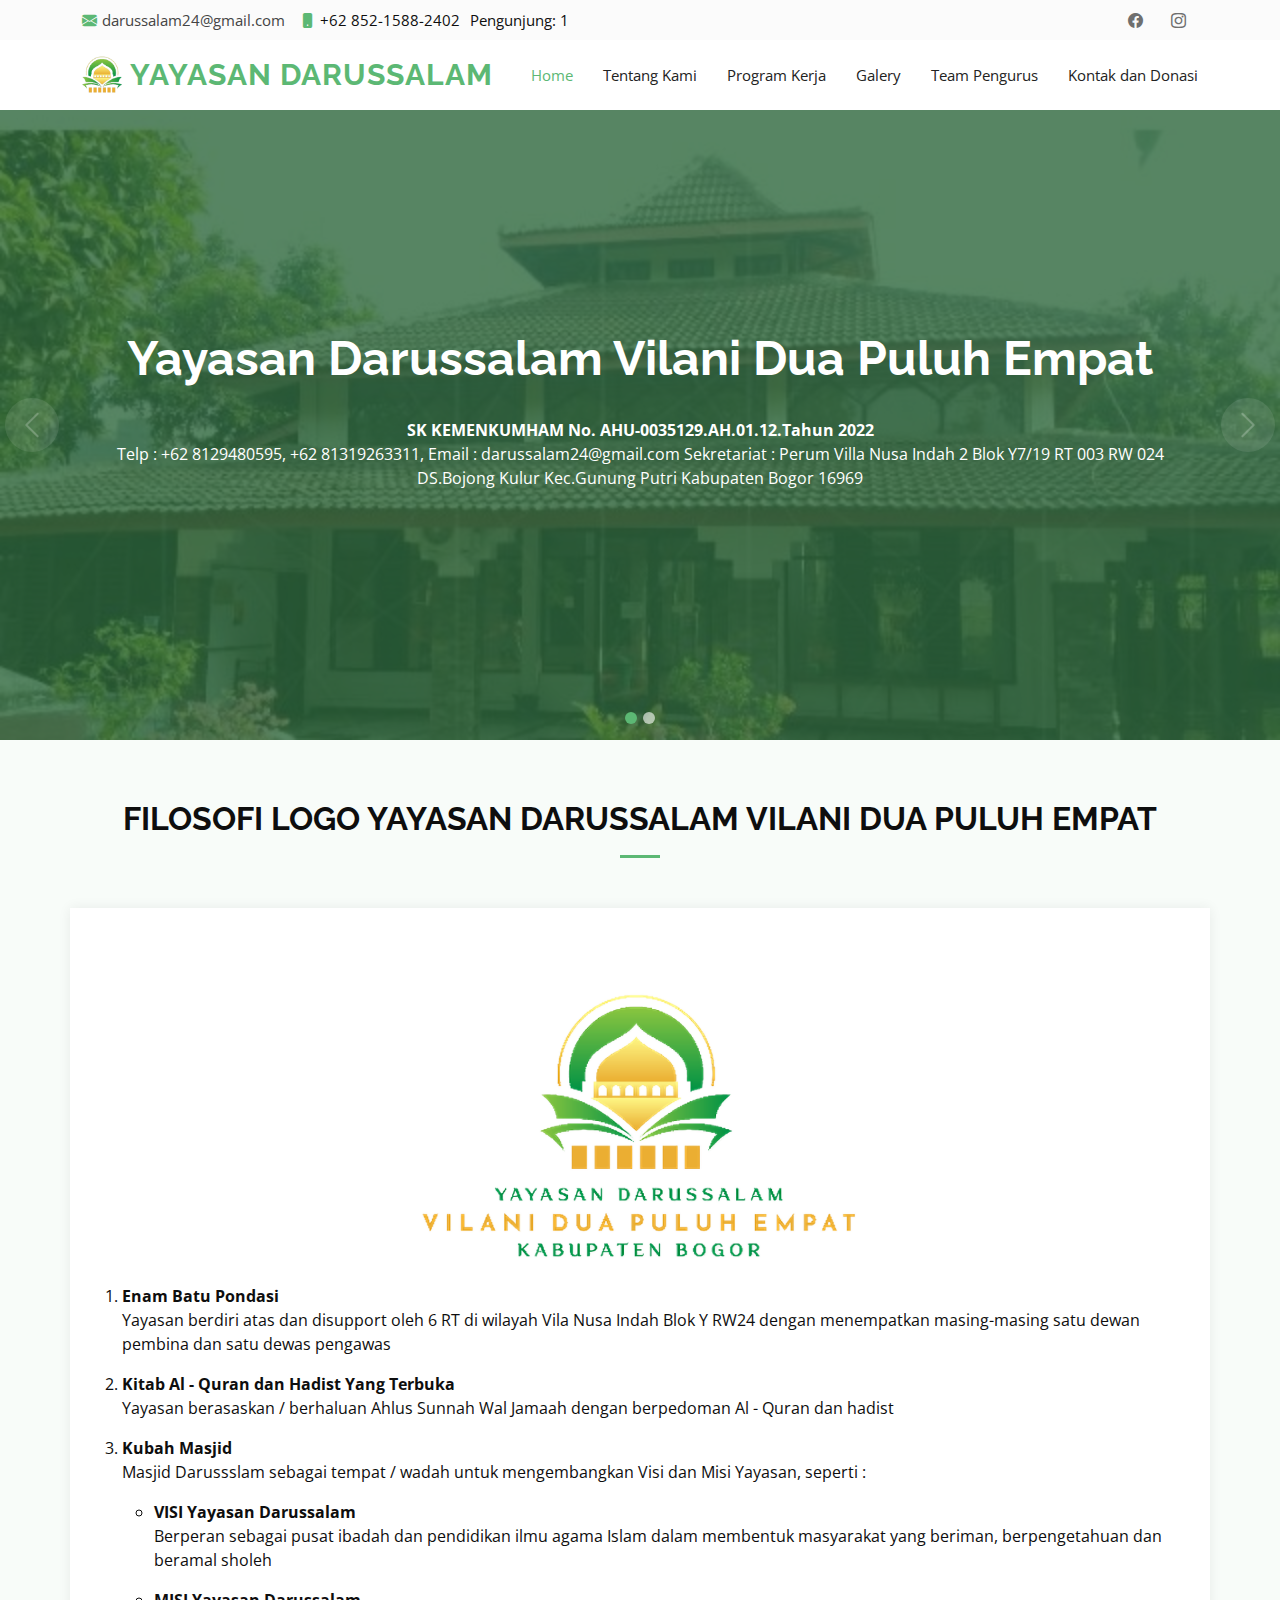
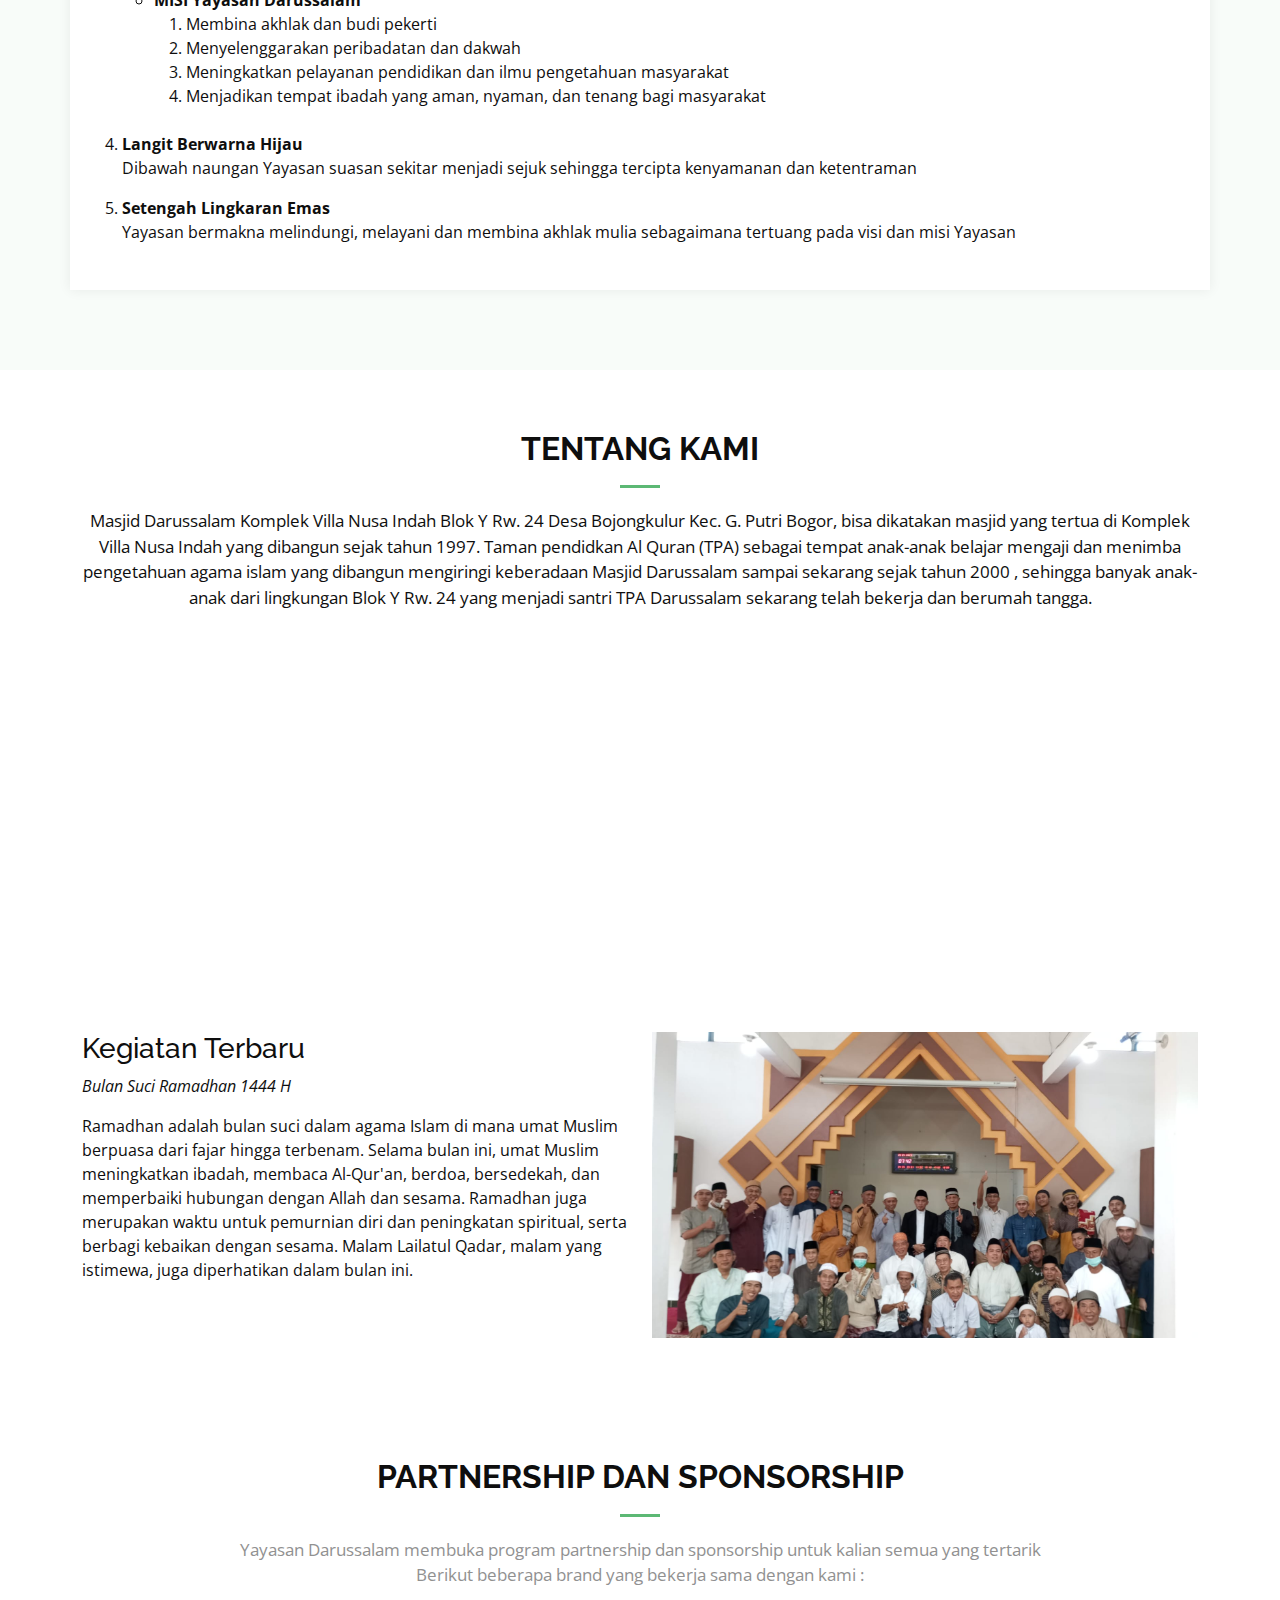
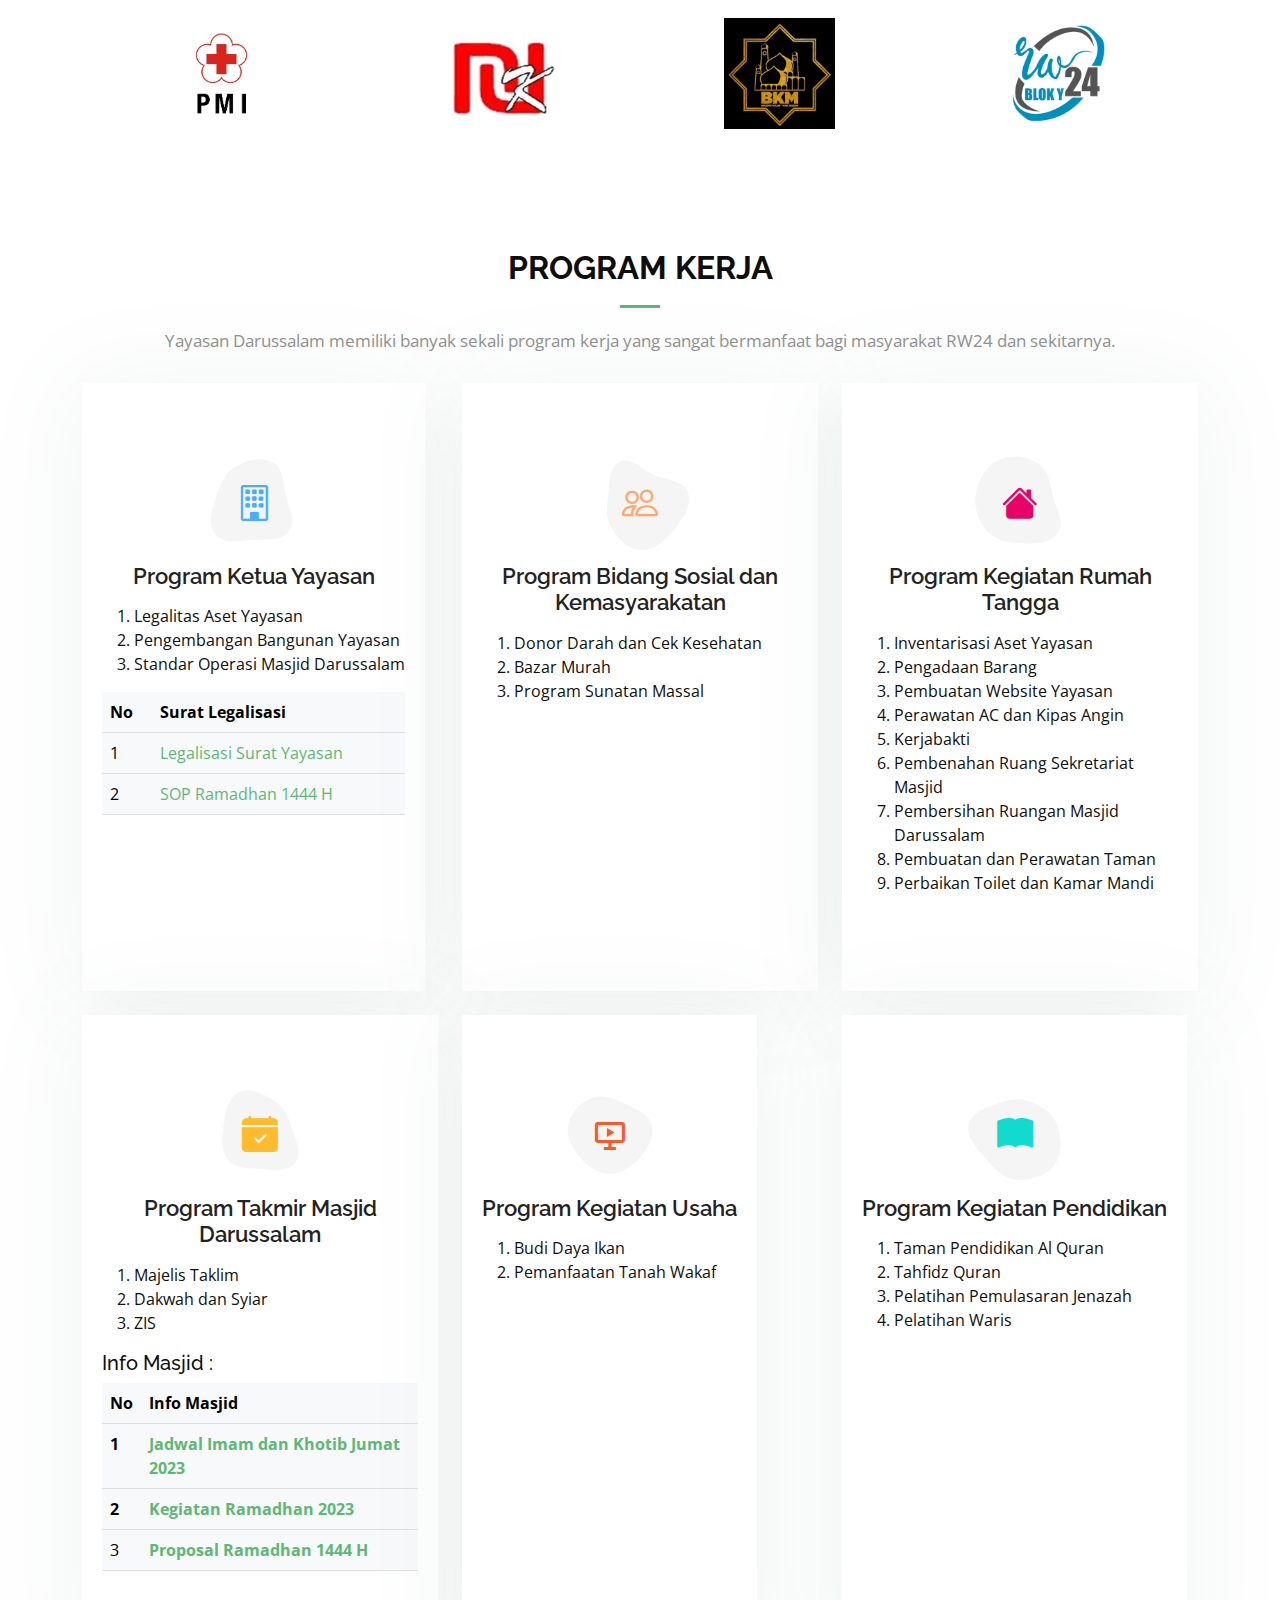
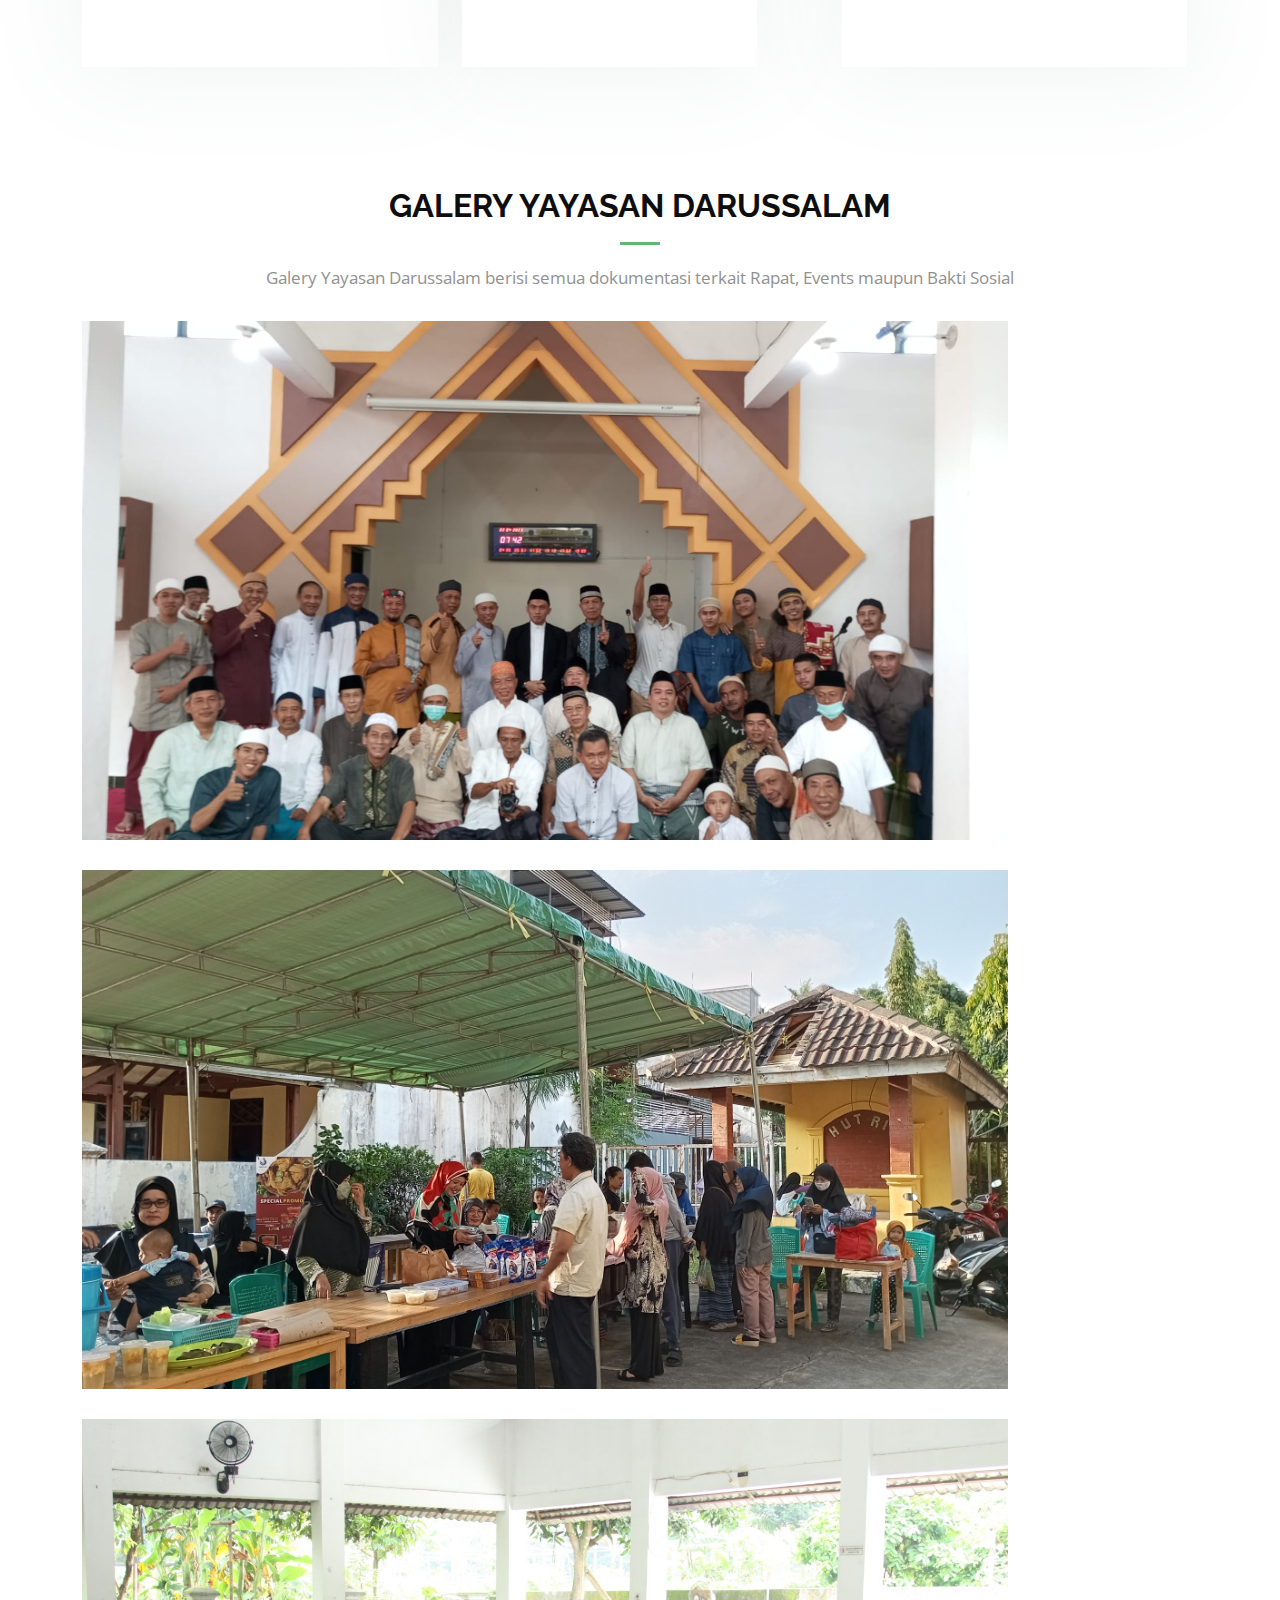
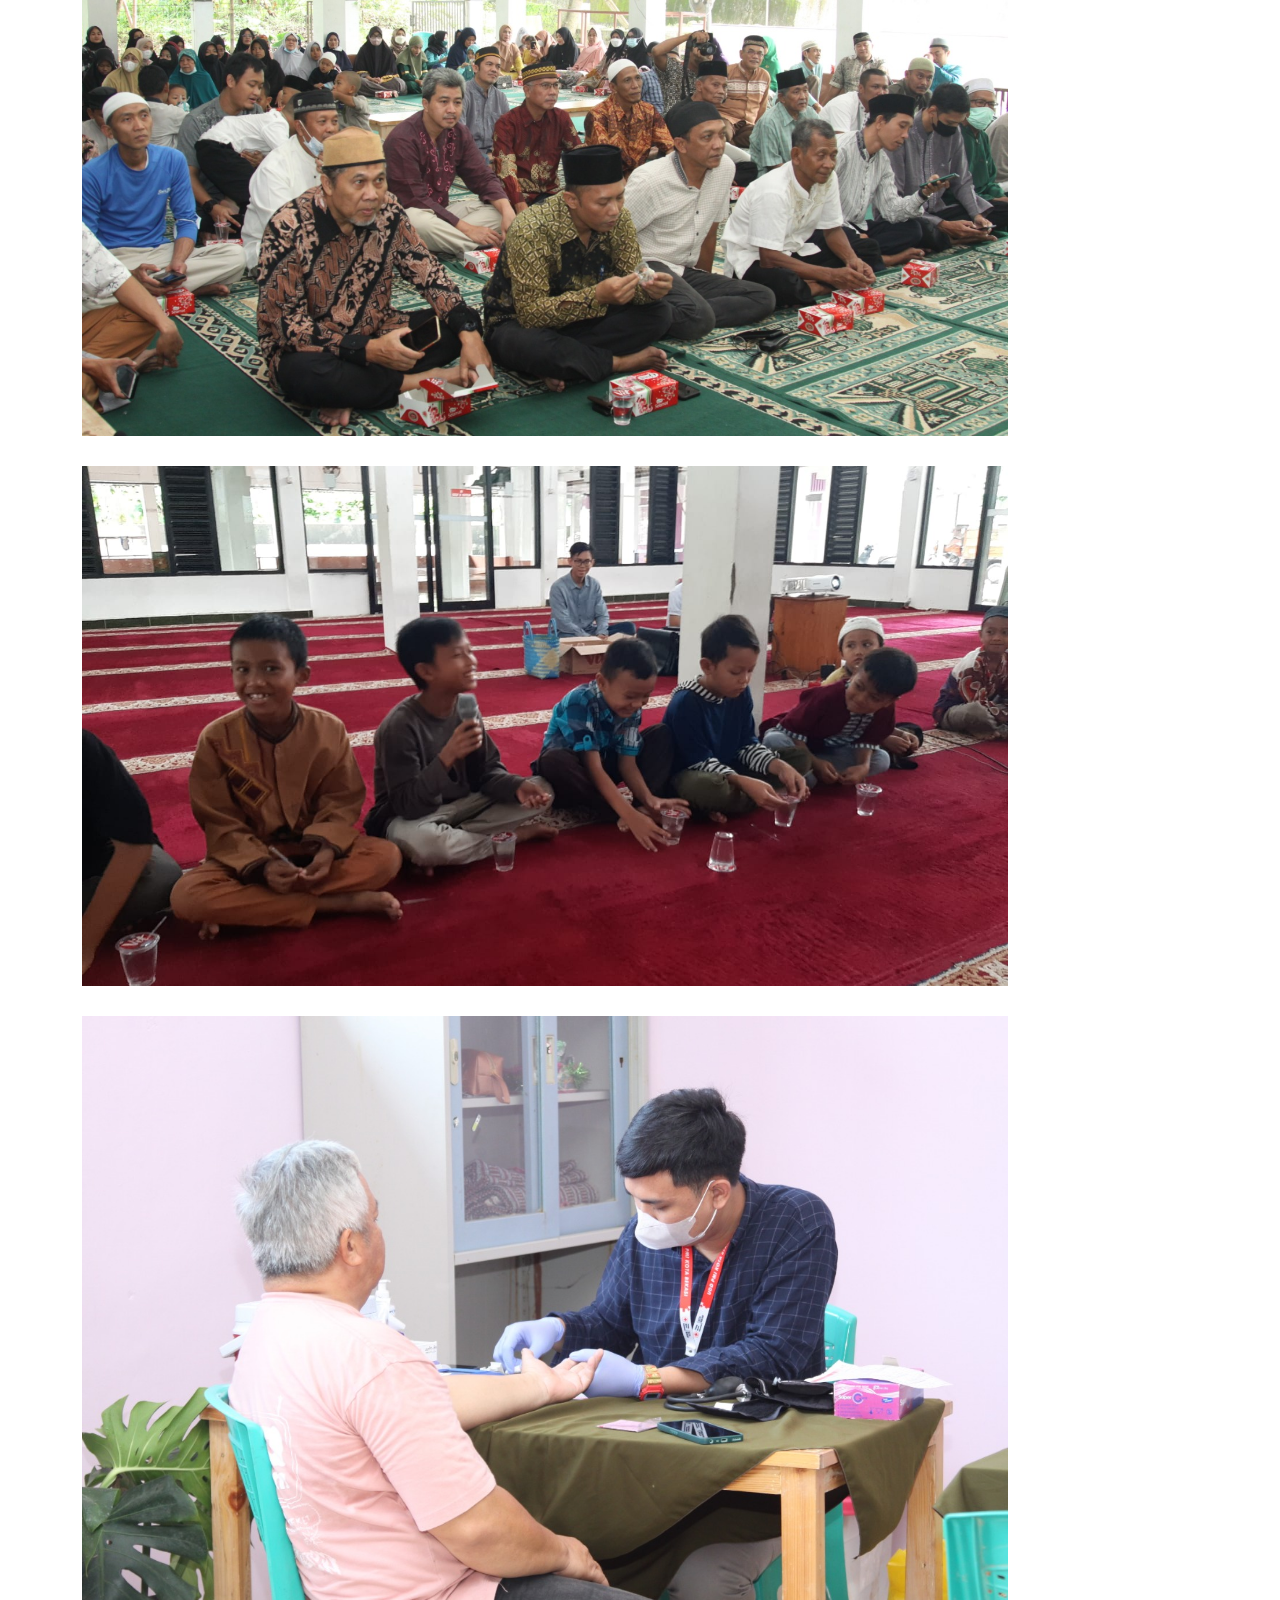
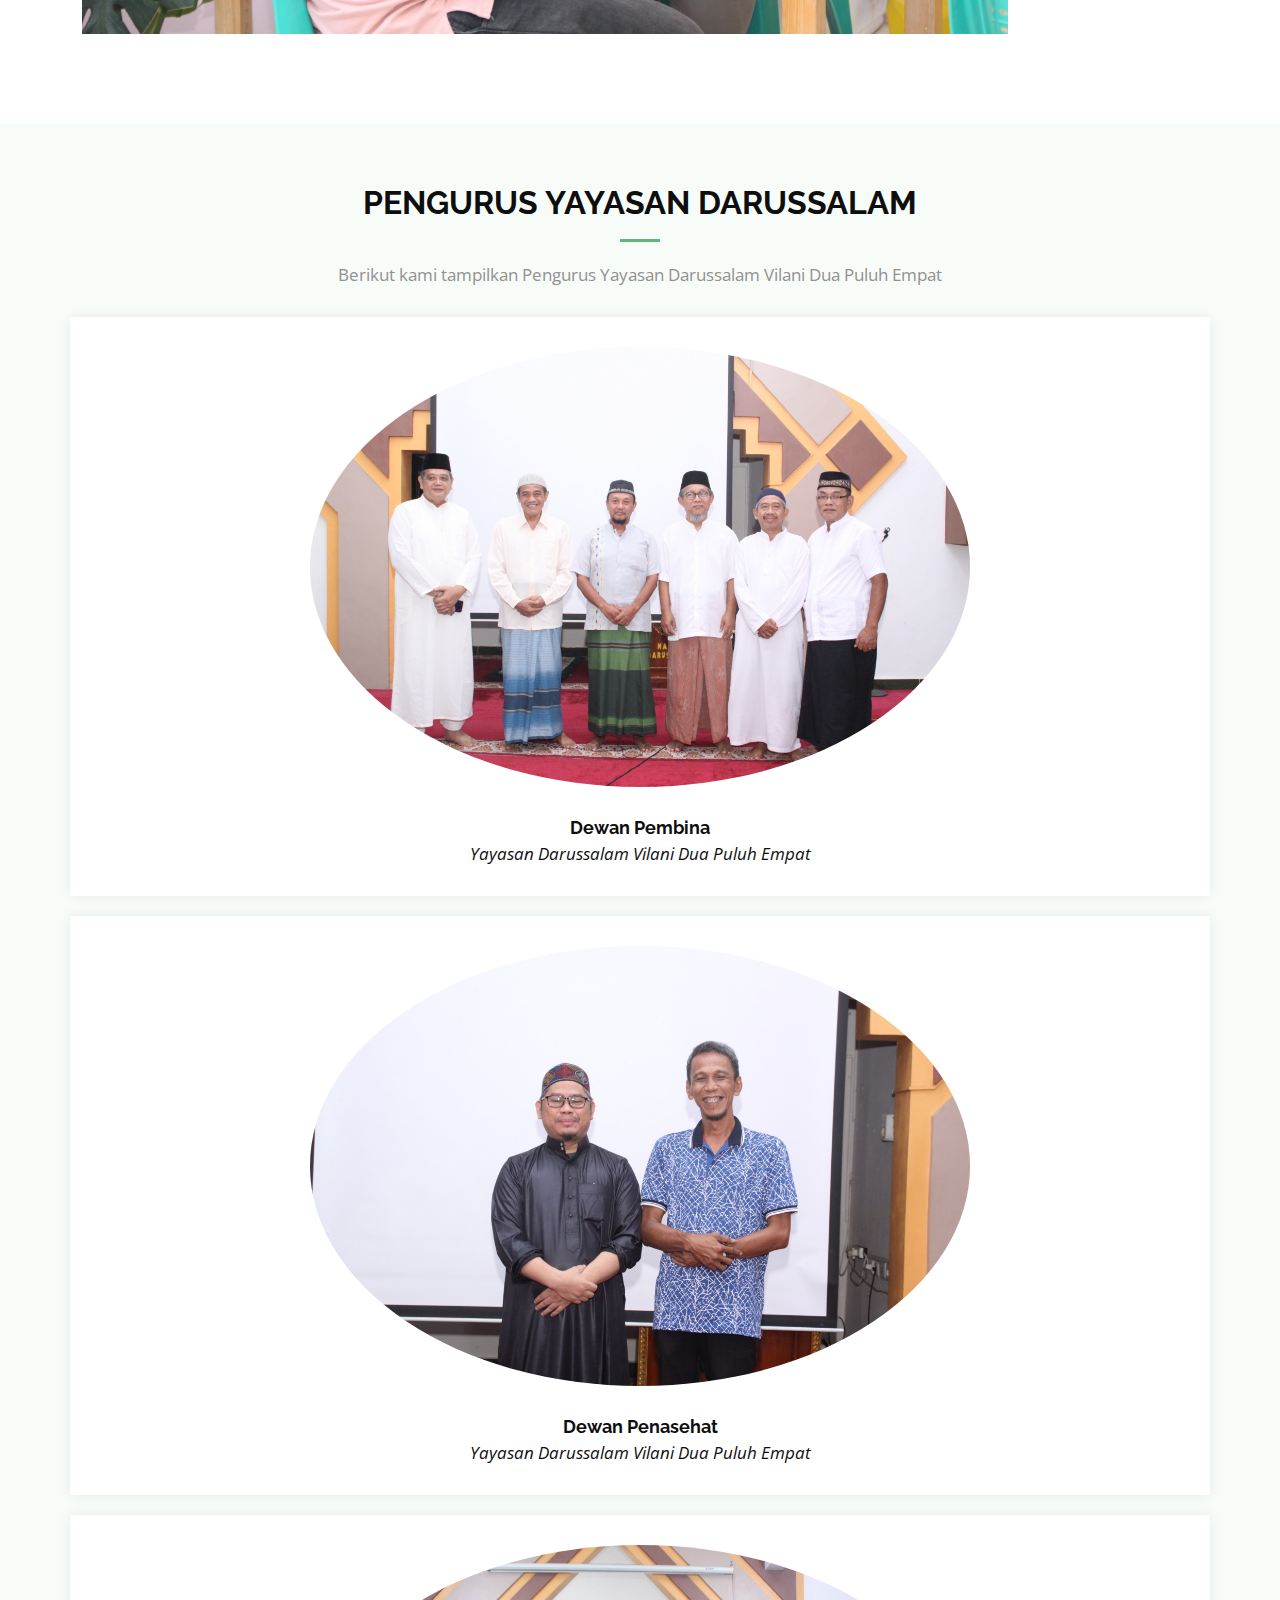
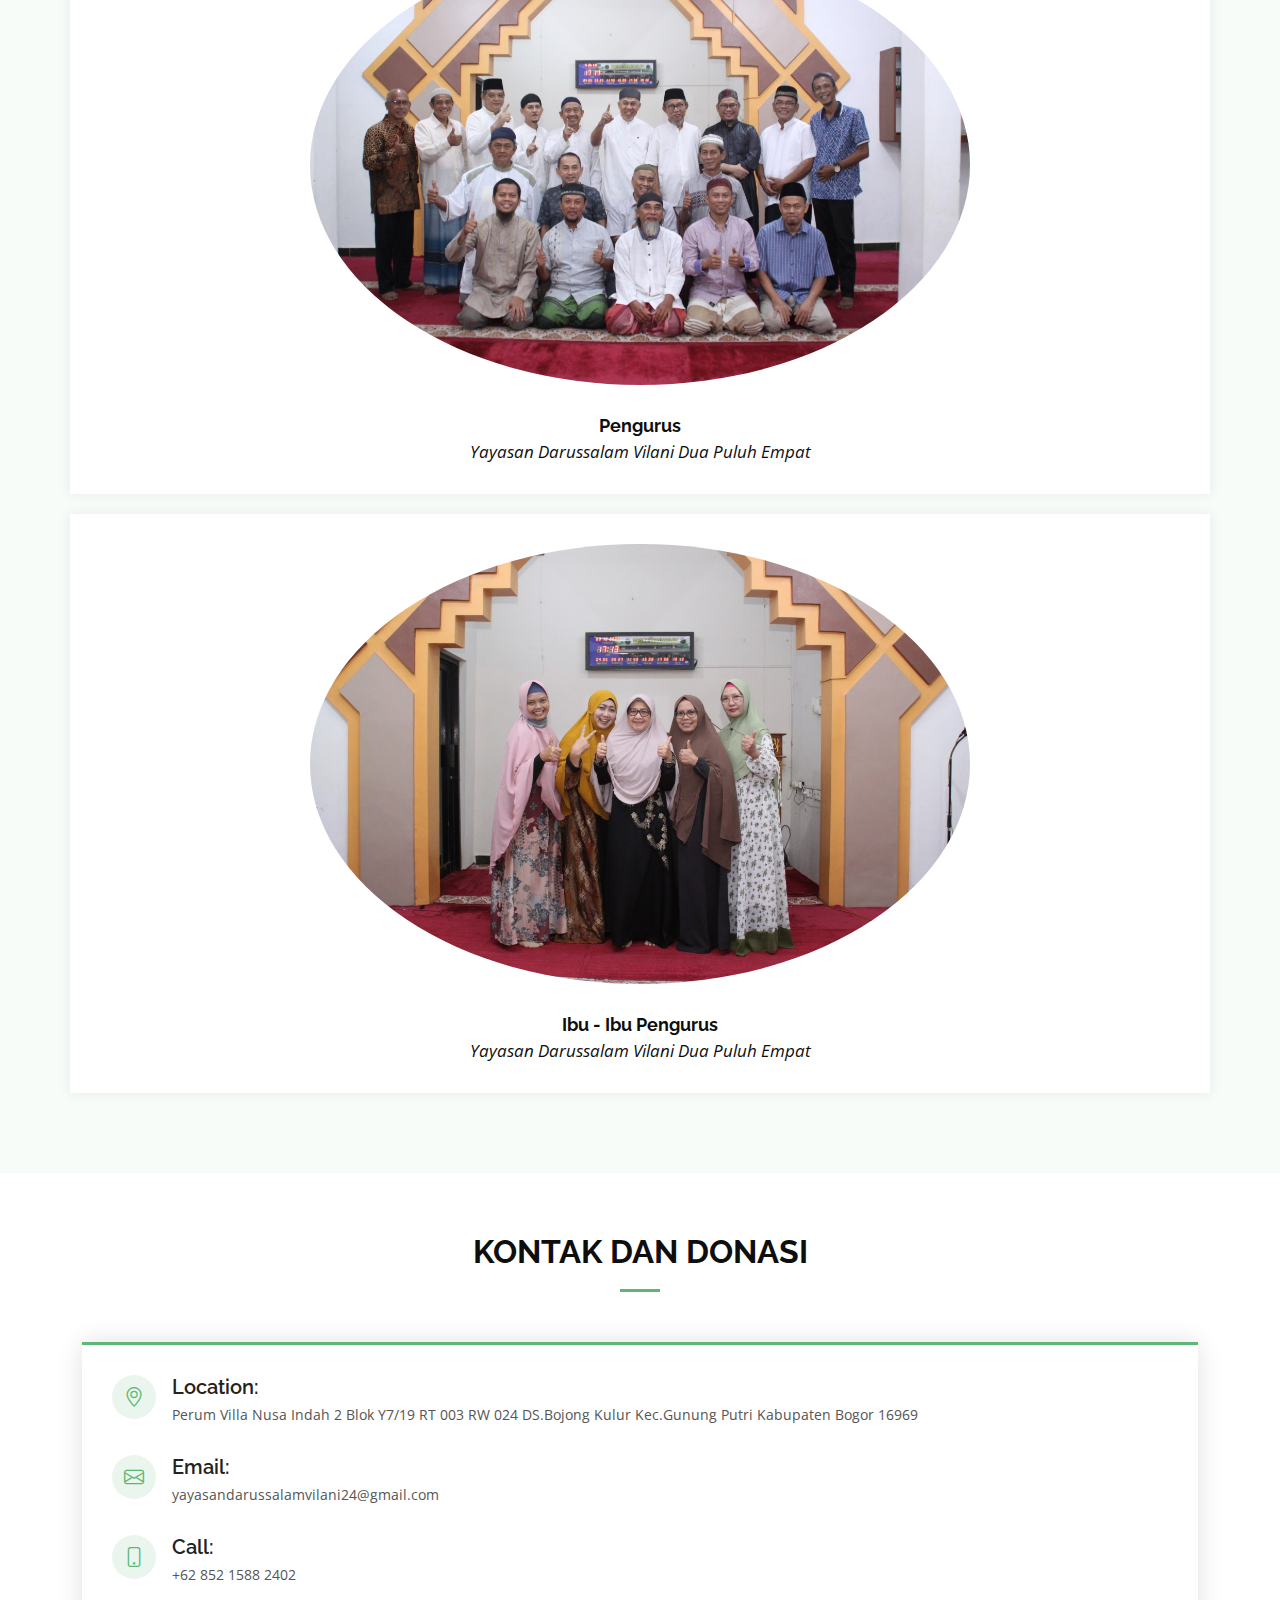
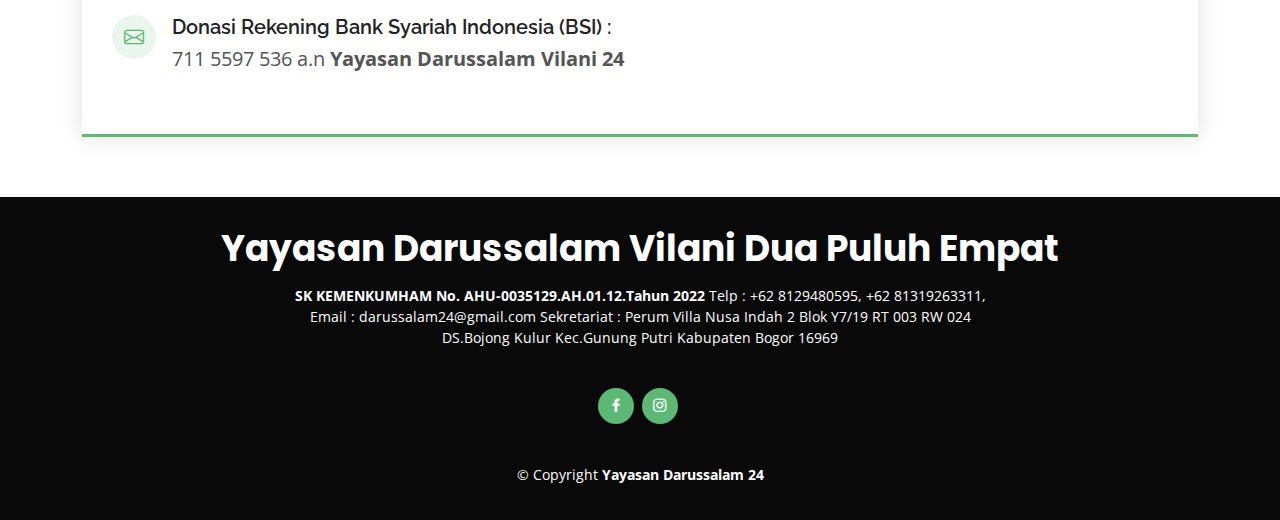
<file: index.html>
<!DOCTYPE html>
<html lang="en">

<head>
  <meta charset="utf-8">
  <meta content="width=device-width, initial-scale=1.0" name="viewport">

  <title>Yayasan Darussalam Vilani Dua Puluh Empat</title>
  <meta content="" name="description">
  <meta content="" name="keywords">

  <!-- Favicons -->
  <link href="assets/img/logo-yayasan.jpg" rel="icon">
  <link href="assets/img/apple-touch-icon.png" rel="apple-touch-icon">

  <!-- Google Fonts -->
  <link href="https://fonts.googleapis.com/css?family=Open+Sans:300,300i,400,400i,600,600i,700,700i|Raleway:300,300i,400,400i,500,500i,600,600i,700,700i|Poppins:300,300i,400,400i,500,500i,600,600i,700,700i" rel="stylesheet">

  <!-- Vendor CSS Files -->
  <link href="assets/vendor/animate.css/animate.min.css" rel="stylesheet">
  <link href="assets/vendor/bootstrap/css/bootstrap.min.css" rel="stylesheet">
  <link href="assets/vendor/bootstrap-icons/bootstrap-icons.css" rel="stylesheet">
  <link href="assets/vendor/boxicons/css/boxicons.min.css" rel="stylesheet">
  <link href="assets/vendor/glightbox/css/glightbox.min.css" rel="stylesheet">
  <link href="assets/vendor/swiper/swiper-bundle.min.css" rel="stylesheet">

  <!-- Template Main CSS File -->
  <link href="assets/css/style.css" rel="stylesheet">

  <!-- =======================================================
  * Template Name: Green - v4.10.0
  * Template URL: https://bootstrapmade.com/green-free-one-page-bootstrap-template/
  * Author: BootstrapMade.com
  * License: https://bootstrapmade.com/license/
  ======================================================== -->
  <script>
		function hitungPengunjung() {
			if (typeof(Storage) !== "undefined") {
				if (localStorage.visits) {
					localStorage.visits = Number(localStorage.visits)+1;
				} else {
					localStorage.visits = 1;
				}
				document.getElementById("visits").innerHTML = "Pengunjung: " + localStorage.visits;
			} else {
				document.getElementById("visits").innerHTML = "Maaf, browser Anda tidak mendukung Local Storage.";
			}
		}

		function resetPengunjung() {
			if (typeof(Storage) !== "undefined") {
				localStorage.removeItem("visits");
				document.getElementById("visits").innerHTML = "Pengunjung: 0";
			} else {
				alert("Maaf, browser Anda tidak mendukung Local Storage.");
			}
		}
	</script>
</head>

<body onload="hitungPengunjung()">
  <!-- ======= Top Bar ======= -->
  <section id="topbar" class="d-flex align-items-center">
    <div class="container d-flex justify-content-center justify-content-md-between">
      <div class="contact-info d-flex align-items-center">
        <i class="bi bi-envelope-fill"></i><a href="mailto:darussalam24@gmail.com">darussalam24@gmail.com</a>
        <i class="bi bi-phone-fill phone-icon"></i>+62 852-1588-2402
        <div style="margin-left: 10px;" id="visits" ></div>
      </div>
      <div class="social-links d-none d-md-block">
        <a href="#" class="facebook"><i class="bi bi-facebook"></i></a>
        <a href="#" class="instagram"><i class="bi bi-instagram"></i></a>
      </div>
    </div>
  </section>

  <!-- ======= Header ======= -->
  <header id="header" class="d-flex align-items-center">
    <div class="container d-flex align-items-center">
      <a href="index.html" class="logo me-auto"><img src="assets/img/logo-yayasandarussalam.png" alt="" class="img-fluid"></a>
      <h1  class="logo me-auto",><a href="index.html">Yayasan Darussalam</a></h1>
      <!-- Uncomment below if you prefer to use an image logo -->

      <nav id="navbar" class="navbar">
        <ul>
          <li><a class="nav-link scrollto active" href="#hero">Home</a></li>
          <li><a class="nav-link scrollto" href="#about">Tentang Kami</a></li>
          <li><a class="nav-link scrollto" href="#services">Program Kerja</a></li>
          <li><a class="nav-link scrollto " href="#portfolio">Galery</a></li>
          <li><a class="nav-link scrollto" href="#team">Team Pengurus</a></li>
          <li><a class="nav-link scrollto" href="#contact">Kontak dan Donasi</a></li>
          <!-- <li><a class="nav-link scrollto" href="#contact">Donasi</a></li> -->
        </ul>
        <i class="bi bi-list mobile-nav-toggle"></i>
      </nav><!-- .navbar -->

    </div>
  </header><!-- End Header -->

  <!-- ======= Hero Section ======= -->
  <section id="hero">
    <div id="heroCarousel" data-bs-interval="5000" class="carousel slide carousel-fade" data-bs-ride="carousel">

      <ol class="carousel-indicators" id="hero-carousel-indicators"></ol>

      <div class="carousel-inner" role="listbox">

        <!-- Slide 1 -->
        <div class="carousel-item active" style="background-image: url(assets/img/slide/masjiddarussalam.jpeg)">
          <div class="carousel-container">
            <div class="container">
              <h2 class="animate__animated animate__fadeInDown"><span>Yayasan Darussalam Vilani Dua Puluh Empat</p></span></h2>
              <p class="animate__animated animate__fadeInUp"><b>SK KEMENKUMHAM No. AHU-0035129.AH.01.12.Tahun 2022</b><br>
                Telp : +62 8129480595, +62 81319263311, Email : darussalam24@gmail.com
                Sekretariat : Perum Villa Nusa Indah 2 Blok Y7/19 RT 003 RW 024 DS.Bojong Kulur
                Kec.Gunung Putri Kabupaten Bogor 16969</p>
            </div>
          </div>
        </div>

        <div class="carousel-item" style="background-image: url(assets/img/slide/ramadhan-karem.webp)">
          <div class="carousel-container">
            <div class="container">
              <h2 class="animate__animated animate__fadeInDown"><span>Marhaban Ya Ramadhan 1444 H</p></span></h2>
              <p class="animate__animated animate__fadeInDown"></p>
              <p class="animate__animated animate__fadeInUp">
                "Selamat Ramadhan untuk semuanya. Semoga berkah di bulan Ramadhan ada pada kita semua dan semoga Allah mengabulkan doa dan puasa kita."
                </p>
                <a href="ramadhan2023.html" class="btn-get-started animate__animated animate__fadeInUp scrollto"><strong>Kegiatan Ramadhan 1444 H</strong> </a>
              <br><br>
              <a href="jadwalimamtarawih1444h.html" class="btn-get-started animate__animated animate__fadeInUp scrollto"><strong>Daftar Imam dan Penceramah Tarawih</strong></a>
            </div>
          </div>
        </div>

      </div>

      <a class="carousel-control-prev" href="#heroCarousel" role="button" data-bs-slide="prev">
        <span class="carousel-control-prev-icon bi bi-chevron-left" aria-hidden="true"></span>
      </a>
      <a class="carousel-control-next" href="#heroCarousel" role="button" data-bs-slide="next">
        <span class="carousel-control-next-icon bi bi-chevron-right" aria-hidden="true"></span>
      </a>

    </div>
  </section><!-- End Hero -->

  <main id="main">
    <section id="filosofi" class="team section-bg">
      <div class="container">
        <div class="section-title">
          <h2>Filosofi Logo Yayasan Darussalam Vilani Dua Puluh Empat</h2>
        </div>
          <div class="row">
            <div class="member-filosofi">
              <img src="assets/img/logo-yayasan1.png" alt="Yayasan Darusssalam 24">
              <ol>
                <li><b>Enam Batu Pondasi</b></li>
                <p>Yayasan berdiri atas dan disupport oleh 6 RT di wilayah Vila Nusa Indah Blok Y RW24 dengan menempatkan masing-masing satu dewan pembina dan satu dewas pengawas  </p>
                <li><b>Kitab Al - Quran dan Hadist Yang Terbuka</b></li>
                <p>Yayasan berasaskan / berhaluan Ahlus Sunnah Wal Jamaah dengan berpedoman Al - Quran dan hadist</p>
                <li><b>Kubah Masjid</b></li>
                <p>Masjid Darussslam sebagai tempat / wadah untuk mengembangkan Visi dan Misi Yayasan, seperti :</p>
                  <ul>
                    <li><b>VISI Yayasan Darussalam</b></li>
                    <p>Berperan sebagai pusat ibadah dan pendidikan ilmu agama Islam dalam membentuk masyarakat yang beriman, berpengetahuan dan beramal sholeh</p>
                    <li><b>MISI Yayasan Darussalam</b></li>
                    <ol>
                      <li>Membina akhlak dan budi pekerti</li>
                      <li>Menyelenggarakan peribadatan dan dakwah</li>
                      <li>Meningkatkan pelayanan pendidikan dan ilmu pengetahuan masyarakat</li>
                      <li>Menjadikan tempat ibadah yang aman, nyaman, dan tenang bagi masyarakat</li>
                    </ol>
                  </ul>
                  <br>
                <li><b>Langit Berwarna Hijau</b></li>
                <p>Dibawah naungan Yayasan suasan sekitar menjadi sejuk sehingga tercipta kenyamanan dan ketentraman</p>
                <li><b>Setengah Lingkaran Emas</b></li>
                <p>Yayasan bermakna melindungi, melayani dan membina akhlak mulia sebagaimana tertuang pada visi dan misi Yayasan</p>
              </ol>
            </div>
        </div>
        
        </div>

      </div>
    </section>

    <!-- ======= About Us Section ======= -->
    <section id="about" class="about">
      <div class="container">
        <div class="section-title">
          <h2>Tentang Kami</h2>
          <p>Masjid Darussalam Komplek Villa Nusa Indah Blok Y Rw. 24 Desa Bojongkulur Kec. G. Putri Bogor, bisa dikatakan masjid yang tertua di Komplek Villa Nusa Indah yang dibangun sejak tahun 1997. Taman pendidkan Al Quran (TPA) sebagai tempat anak-anak belajar mengaji dan menimba pengetahuan agama islam yang dibangun mengiringi keberadaan Masjid Darussalam sampai sekarang sejak tahun 2000 , sehingga banyak anak-anak dari lingkungan Blok Y Rw. 24 yang menjadi santri TPA Darussalam sekarang telah bekerja dan berumah tangga.</p><br>
          <iframe src="https://www.google.com/maps/embed?pb=!1m18!1m12!1m3!1d1982.8041508300273!2d106.97925628920306!3d-6.315074576056939!2m3!1f0!2f0!3f0!3m2!1i1024!2i768!4f13.1!3m3!1m2!1s0x0%3A0xddfe70965e90678d!2sMasjid%20Darussalam%20Villa%20Nusa%20Indah!5e0!3m2!1sid!2sid!4v1674398764703!5m2!1sid!2sid" width="100%" height="290px" style="border:0;" allowfullscreen=""></iframe>
        </div>
        <br><br><br>
        <div class="row">
          <div class="col-lg-6 order-1 order-lg-2">
            <img src="assets/img/ramadhan1444h/iedulfitri/iedulfitri6.jpg" class="img-fluid" alt="">
          </div>
          <div class="col-lg-6 pt-4 pt-lg-0 order-2 order-lg-1 content">
            <h3>Kegiatan Terbaru</h3>
            <p class="fst-italic">
              Bulan Suci Ramadhan 1444 H
            </p>
            <p class="text-left">
              Ramadhan adalah bulan suci dalam agama Islam di mana umat Muslim berpuasa dari fajar hingga terbenam. Selama bulan ini, umat Muslim meningkatkan ibadah, membaca Al-Qur'an, berdoa, bersedekah, dan memperbaiki hubungan dengan Allah dan sesama. Ramadhan juga merupakan waktu untuk pemurnian diri dan peningkatan spiritual, serta berbagi kebaikan dengan sesama. Malam Lailatul Qadar, malam yang istimewa, juga diperhatikan dalam bulan ini.
            </p>
          </div>
        </div>

      </div>
    </section><!-- End About Us Section -->

    <!-- ======= Our Clients Section ======= -->
    <section id="clients" class="clients">
      <div class="container">

        <div class="section-title">
          <h2>Partnership dan Sponsorship</h2>
          <p>Yayasan Darussalam membuka program partnership dan sponsorship untuk kalian semua yang tertarik</p>
          <p>Berikut beberapa brand yang bekerja sama dengan kami : </p>
        </div>
        <div class="partnership">
          <div class="swiper-wrapper">
              <img src="assets/img/clients/logo-pmi.jpeg" class="" alt="">
              <img src="assets/img/clients/logo-cvfarmasikaryaherba.jpg" class="" alt="">
              <img src="assets/img/clients/logo-bkm.jpeg" class="" alt="">
              <img src="assets/img/clients/logo-rw24.png" class="" alt="">
          </div>
          <div class="swiper-pagination"></div>
        </div>

      </div>
    </section><!-- End Our Clients Section -->

    <!-- ======= Services Section ======= -->
    <section id="services" class="services">
      <div class="container">
        <div class="section-title">
          <h2>Program Kerja</h2>
          <p>Yayasan Darussalam memiliki banyak sekali program kerja yang sangat bermanfaat bagi masyarakat RW24 dan sekitarnya. </p>
        </div>
        <div class="row">
          <div class="col-lg-4 col-md-6 d-flex align-items-stretch" data-aos="zoom-in" data-aos-delay="100">
            <div class="icon-box iconbox-blue">
              <div class="icon">
                <svg width="100" height="100" viewBox="0 0 600 600" xmlns="http://www.w3.org/2000/svg">
                  <path stroke="none" stroke-width="0" fill="#f5f5f5" d="M300,521.0016835830174C376.1290562159157,517.8887921683347,466.0731472004068,529.7835943286574,510.70327084640275,468.03025145048787C554.3714126377745,407.6079735673963,508.03601936045806,328.9844924480964,491.2728898941984,256.3432110539036C474.5976632858925,184.082847569629,479.9380746630129,96.60480741107993,416.23090153303,58.64404602377083C348.86323505073057,18.502131276798302,261.93793281208167,40.57373210992963,193.5410806939664,78.93577620505333C130.42746243093433,114.334589627462,98.30271207620316,179.96522072025542,76.75703585869454,249.04625023123273C51.97151888228291,328.5150500222984,13.704378332031375,421.85034740162234,66.52175969318436,486.19268352777647C119.04800174914682,550.1803526380478,217.28368757567262,524.383925680826,300,521.0016835830174"></path>
                </svg>
                <i class="bi bi-building"></i>
              </div>
              <h4><a href="">Program Ketua Yayasan</a></h4>
              <ol>
                <li>Legalitas Aset Yayasan</li>
                <li>Pengembangan Bangunan Yayasan</li>
                <li>Standar Operasi Masjid Darussalam</li>
              </ol>
              <table class="table table-light" >
                <thead>
                  <tr>
                    <th>No</th>
                    <th>Surat Legalisasi</th>
                  </tr>
                </thead>
                <tbody class="table-light">
                  <tr>
                    <td>1</td>
                    <td><a href="https://docs.google.com/presentation/d/1cT1BS60Yy8jTYdgbEBD9herF2naBro-k/edit?usp=share_link&ouid=108284303738174967401&rtpof=true&sd=true" >Legalisasi Surat Yayasan</a></td>
                  </tr>
                  <tr>
                    <td>2</td>
                    <td><a href="https://docs.google.com/document/d/1bj1ZU09zpv0kV-57Yv7qSwpRAxFyUWw2/edit?usp=share_link&ouid=108284303738174967401&rtpof=true&sd=true">SOP Ramadhan 1444 H</a></td>
                  </tr>
                </tbody>
              </table>
            </div>
          </div>

          <div class="col-lg-4 col-md-6 d-flex align-items-stretch mt-4 mt-md-0" data-aos="zoom-in" data-aos-delay="200">
            <div class="icon-box iconbox-orange ">
              <div class="icon">
                <svg width="100" height="100" viewBox="0 0 600 600" xmlns="http://www.w3.org/2000/svg">
                  <path stroke="none" stroke-width="0" fill="#f5f5f5" d="M300,582.0697525312426C382.5290701553225,586.8405444964366,449.9789794690241,525.3245884688669,502.5850820975895,461.55621195738473C556.606425686781,396.0723002908107,615.8543463187945,314.28637112970534,586.6730223649479,234.56875336149918C558.9533121215079,158.8439757836574,454.9685369536778,164.00468322053177,381.49747125262974,130.76875717737553C312.15926192815925,99.40240125094834,248.97055460311594,18.661163978235184,179.8680185752513,50.54337015887873C110.5421016452524,82.52863877960104,119.82277516462835,180.83849132639028,109.12597500060166,256.43424936330496C100.08760227029461,320.3096726198365,92.17705696193138,384.0621239912766,124.79988738764834,439.7174275375508C164.83382741302287,508.01625554203684,220.96474134820875,577.5009287672846,300,582.0697525312426"></path>
                </svg>
                <i class="bi bi-people"></i>
              </div>
              <h4><a href="">Program Bidang Sosial dan Kemasyarakatan</a></h4>
              <ol class="align-items-left">
                <li>Donor Darah dan Cek Kesehatan</li>
                <li>Bazar Murah</li>
                <li>Program Sunatan Massal</li>
              </ol>
            </div>
          </div>

          <div class="col-lg-4 col-md-6 d-flex align-items-stretch mt-4 mt-lg-0" data-aos="zoom-in" data-aos-delay="300">
            <div class="icon-box iconbox-pink">
              <div class="icon">
                <svg width="100" height="100" viewBox="0 0 600 600" xmlns="http://www.w3.org/2000/svg">
                  <path stroke="none" stroke-width="0" fill="#f5f5f5" d="M300,541.5067337569781C382.14930387511276,545.0595476570109,479.8736841581634,548.3450877840088,526.4010558755058,480.5488172755941C571.5218469581645,414.80211281144784,517.5187510058486,332.0715597781072,496.52539010469104,255.14436215662573C477.37192572678356,184.95920475031193,473.57363656557914,105.61284051026155,413.0603344069578,65.22779650032875C343.27470386102294,18.654635553484475,251.2091493199835,5.337323636656869,175.0934190732945,40.62881213300186C97.87086631185822,76.43348514350839,51.98124368387456,156.15599469081315,36.44837278890362,239.84606092416172C21.716077023791087,319.22268207091537,43.775223500013084,401.1760424656574,96.891909868211,461.97329694683043C147.22146801428983,519.5804099606455,223.5754009179313,538.201503339737,300,541.5067337569781"></path>
                </svg>
                <i class="bi bi-house-fill"></i>
              </div>
              <h4><a href="">Program Kegiatan Rumah Tangga</a></h4>
              <ol>
                <li>Inventarisasi Aset Yayasan</li>
                <li>Pengadaan Barang</li>
                <li>Pembuatan Website Yayasan</li>
                <li>Perawatan AC dan Kipas Angin</li>
                <li>Kerjabakti</li>
                <li>Pembenahan Ruang Sekretariat Masjid</li>
                <li>Pembersihan Ruangan Masjid Darussalam</li>
                <li>Pembuatan dan Perawatan Taman</li>
                <li>Perbaikan Toilet dan Kamar Mandi</li>
              </ol>
            </div>
          </div>

          <div class="col-lg-4 col-md-6 d-flex align-items-stretch mt-4" data-aos="zoom-in" data-aos-delay="100">
            <div class="icon-box iconbox-yellow">
              <div class="icon">
                <svg width="100" height="100" viewBox="0 0 600 600" xmlns="http://www.w3.org/2000/svg">
                  <path stroke="none" stroke-width="0" fill="#f5f5f5" d="M300,503.46388370962813C374.79870501325706,506.71871716319447,464.8034551963731,527.1746412648533,510.4981551193396,467.86667711651364C555.9287308511215,408.9015244558933,512.6030010748507,327.5744911775523,490.211057578863,256.5855673507754C471.097692560561,195.9906835881958,447.69079081568157,138.11976852964426,395.19560036434837,102.3242989838813C329.3053358748298,57.3949838291264,248.02791733380457,8.279543830951368,175.87071277845988,42.242879143198664C103.41431057327972,76.34704239035025,93.79494320519305,170.9812938413882,81.28167332365135,250.07896920659033C70.17666984294237,320.27484674793965,64.84698225790005,396.69656628748305,111.28512138212992,450.4950937839243C156.20124167950087,502.5303643271138,231.32542653798444,500.4755392045468,300,503.46388370962813"></path>
                </svg>
                <i class="bi bi-calendar-check-fill"></i>
              </div>
              <h4><a href="">Program Takmir Masjid Darussalam</a></h4>
              <ol>
                <li>Majelis Taklim</li>
                <li>Dakwah dan Syiar</li>
                <li>ZIS</li>
                <!-- <li>Jadwal Khotib dan Imam Jumat Tahun 2023</li> -->
              </ol>
              <h5>Info Masjid :</h5>
              <table class="table table-light" >
                <thead>
                  <tr>
                    <th>No</th>
                    <th>Info Masjid</th>
                  </tr>
                </thead>
                <tbody class="bg-light">
                  <tr>
                    <th>1</th>
                    <th><a href="jadwalkhutbah.html" >Jadwal Imam dan Khotib Jumat 2023</a></th>
                  </tr>
                  <tr>
                    <th>2</th>
                    <th><a href="ramadhan2023.html" >Kegiatan Ramadhan 2023</a></th>
                  </tr>
                  <tr>
                    <td>3</td>
                    <td><a href="https://drive.google.com/file/d/12me2ZFaqooZrg1SnGz_m4M2FlEzQHjr8/view?usp=share_link" ><b>Proposal Ramadhan 1444 H</b></a></td>
                  </tr>
                </tbody>
              </table>
            </div>
          </div>

          <div class="col-lg-4 col-md-6 d-flex align-items-stretch mt-4" data-aos="zoom-in" data-aos-delay="200">
            <div class="icon-box iconbox-red">
              <div class="icon">
                <svg width="100" height="100" viewBox="0 0 600 600" xmlns="http://www.w3.org/2000/svg">
                  <path stroke="none" stroke-width="0" fill="#f5f5f5" d="M300,532.3542879108572C369.38199826031484,532.3153073249985,429.10787420159085,491.63046689027357,474.5244479745417,439.17860296908856C522.8885846962883,383.3225815378663,569.1668002868075,314.3205725914397,550.7432151929288,242.7694973846089C532.6665558377875,172.5657663291529,456.2379748765914,142.6223662098291,390.3689995646985,112.34683881706744C326.66090330228417,83.06452184765237,258.84405631176094,53.51806209861945,193.32584062364296,78.48882559362697C121.61183558270385,105.82097193414197,62.805066853699245,167.19869350419734,48.57481801355237,242.6138429142374C34.843463184063346,315.3850353017275,76.69343916112496,383.4422959591041,125.22947124332185,439.3748458443577C170.7312796277747,491.8107796887764,230.57421082200815,532.3932930995766,300,532.3542879108572"></path>
                </svg>
                <i class="bx bx-slideshow"></i>
              </div>
              <h4><a href="">Program Kegiatan Usaha</a></h4>
              <ol>
                <li>Budi Daya Ikan</li>
                <li>Pemanfaatan Tanah Wakaf</li>
              </ol>
            </div>
          </div>

          <div class="col-lg-4 col-md-6 d-flex align-items-stretch mt-4" data-aos="zoom-in" data-aos-delay="300">
            <div class="icon-box iconbox-teal">
              <div class="icon">
                <svg width="100" height="100" viewBox="0 0 600 600" xmlns="http://www.w3.org/2000/svg">
                  <path stroke="none" stroke-width="0" fill="#f5f5f5" d="M300,566.797414625762C385.7384707136149,576.1784315230908,478.7894351017131,552.8928747891023,531.9192734346935,484.94944893311C584.6109503024035,417.5663521118492,582.489472248146,322.67544863468447,553.9536738515405,242.03673114598146C529.1557734026468,171.96086150256528,465.24506316201064,127.66468636344209,395.9583748389544,100.7403814666027C334.2173773831606,76.7482773500951,269.4350130405921,84.62216499799875,207.1952322260088,107.2889140133804C132.92018162631612,134.33871894543012,41.79353780512637,160.00259165414826,22.644507872594943,236.69541883565114C3.319112789854554,314.0945973066697,72.72355303640163,379.243833228382,124.04198916343866,440.3218312028393C172.9286146004772,498.5055451809895,224.45579914871206,558.5317968840102,300,566.797414625762"></path>
                </svg>
                <i class="bi bi-book-fill"></i>
              </div>
              <h4><a href="">Program Kegiatan Pendidikan</a></h4>
              <ol>
                <li>Taman Pendidikan Al Quran</li>
                <li>Tahfidz Quran</li>
                <li>Pelatihan Pemulasaran Jenazah</li>
                <li>Pelatihan Waris</li>
              </ol>
            </div>
          </div>

        </div>

      </div>
    </section><!-- End Services Section -->

    <!-- ======= Portfolio Section ======= -->
    <section id="portfolio" class="portfolio">
      <div class="container">
        <div class="section-title">
          <h2>Galery Yayasan Darussalam</h2>
          <p>Galery Yayasan Darussalam berisi semua dokumentasi terkait Rapat, Events maupun Bakti Sosial</p>
        </div>
        <!-- <div class="row">
          <div class="col-lg-12 d-flex justify-content-center">
            <ul id="portfolio-flters">
              <li data-filter="*" class="filter-active">All</li>
              <li data-filter=".filter-ketua">Ketua Yayasan</li>
              <li data-filter=".filter-sosial">Sosial dan Kemasyarakatan</li>
              <li data-filter=".filter-rumah">Rumah Tangga</li>
              <li data-filter=".filter-takmir">Takmir Masjid</li>
              <li data-filter=".filter-usaha">Kegiatan Usaha</li>
              <li data-filter=".filter-pendidikan">Kegiatan Pendidikan</li>
            </ul>
          </div>
        </div> -->

        <div class="row portfolio-container">
          <div class="col-lg-10 col-md-6 portfolio-item filter-takmir">
            <div class="portfolio-wrap justify-center">
              <img src="assets/img/ramadhan1444h/iedulfitri/iedulfitri6.jpg" class="img-fluid" alt="">
              <div class="portfolio-info">
                <h4>Ramadhan 1444 H</h4>
                <p>"Semarak Ramadhan 1444 H Di Masjid Darussalam"</p>
                <div class="portfolio-links">
                  <a href="assets/img/ramadhan1444h/iedulfitri/iedulfitri1.jpg" data-gallery="portfolioGallery" class="portfolio-lightbox" title="Ramadhan 1444 H"><i class="bx bx-plus"></i></a>
                  <a href="assets/img/ramadhan1444h/iedulfitri/iedulfitri2.jpg" data-gallery="portfolioGallery" class="portfolio-lightbox" title="Ramadhan 1444 H"><i class="bx bx-plus"></i></a>
                  <a href="assets/img/ramadhan1444h/iedulfitri/iedulfitri6.jpg" data-gallery="portfolioGallery" class="portfolio-lightbox" title="Ramadhan 1444 H"><i class="bx bx-plus"></i></a>
                  <a href="ramadhan2023.html" title="More Details"><i class="btn btn-success">Lihat Info</i></a>
                </div>
              </div>
            </div>
          </div>
        </div>

        <div class="row portfolio-container">
          <div class="col-lg-10 col-md-6 portfolio-item filter-takmir">
            <div class="portfolio-wrap justify-center">
              <img src="assets/img/ramadhan1444h/bazaarramadhan/1.jpg" class="img-fluid" alt="">
              <div class="portfolio-info">
                <h4>Bazaar Ramadhan 1444 H</h4>
                <p>"Belanja dengan Bersilahturahmi"</p>
                <div class="portfolio-links">
                  <a href="assets/img/ramadhan1444h/bazaarramadhan/2.jpg" data-gallery="portfolioGallery" class="portfolio-lightbox" title="Bazaar Ramadhan 1444 H"><i class="bx bx-plus"></i></a>
                  <a href="assets/img/ramadhan1444h/bazaarramadhan/3.jpg" data-gallery="portfolioGallery" class="portfolio-lightbox" title="Bazaar Ramadhan 1444 H"><i class="bx bx-plus"></i></a>
                  <a href="assets/img/ramadhan1444h/bazaarramadhan/4.jpg" data-gallery="portfolioGallery" class="portfolio-lightbox" title="Bazaar Ramadhan 1444 H"><i class="bx bx-plus"></i></a>
                  <a href="bazaar1444h.html" title="More Details"><i class="btn btn-success">Lihat Info</i></a>
                </div>
              </div>
            </div>
          </div>
        </div>

        <div class="row portfolio-container">
          <div class="col-lg-10 col-md-6 portfolio-item filter-takmir">
            <div class="portfolio-wrap justify-center">
              <img src="assets/img/portfolio/isramiraj-1.jpg" class="img-fluid" alt="">
              <div class="portfolio-info">
                <h4>Isra Miraj 1444 H</h4>
                <p>"Mengambil Untaian Hikmah Bermakna dari Peristiwa Isra' Wal Mikraj"</p>
                <div class="portfolio-links">
                  <a href="assets/img/portfolio/isramiraj-10.jpg" data-gallery="portfolioGallery" class="portfolio-lightbox" title="Isra Miraj 1444 H"><i class="bx bx-plus"></i></a>
                  <a href="assets/img/portfolio/isramiraj-4.jpg" data-gallery="portfolioGallery" class="portfolio-lightbox" title="Isra Miraj 1444 H"><i class="bx bx-plus"></i></a>
                  <a href="assets/img/portfolio/isramiraj-6.jpg" data-gallery="portfolioGallery" class="portfolio-lightbox" title="Isra Miraj 1444 H"><i class="bx bx-plus"></i></a>
                  <a href="donordarahbloky.html" title="More Details"><i class="btn btn-success">Lihat Info</i></a>
                </div>
              </div>
            </div>
          </div>
        </div>

        <div class="row portfolio-container">
          <div class="col-lg-10 col-md-6 portfolio-item filter-takmir">
            <div class="portfolio-wrap justify-center">
              <img src="assets/img/portfolio/photo-sabtuceria1.jpg" class="img-fluid" alt="">
              <div class="portfolio-info">
                <h4>Sabtu Ceria Blok Y</h4>
                <p>Anak Gembira, Orangtua Bahagia</p>
                <div class="portfolio-links">
                  <a href="assets/img/portfolio/photo-sabtuceria1.jpg" data-gallery="portfolioGallery" class="portfolio-lightbox" title="Sabtu Ceria Blok Y"><i class="bx bx-plus"></i></a>
                  <a href="assets/img/portfolio/photo-sabtuceria2.jpg" data-gallery="portfolioGallery" class="portfolio-lightbox" title="Sabtu Ceria Blok Y"><i class="bx bx-plus"></i></a>
                  <a href="assets/img/portfolio/photo-sabtuceria3.jpg" data-gallery="portfolioGallery" class="portfolio-lightbox" title="Sabtu Ceria Blok Y"><i class="bx bx-plus"></i></a>
                  <a href="donordarahbloky.html" title="More Details"><i class="btn btn-success">Lihat Info</i></a>
                </div>
              </div>
            </div>
          </div>
        </div>

        <div class="row portfolio-container">
          <div class="col-lg-10 col-md-6 portfolio-item filter-sosial">
            <div class="portfolio-wrap justify-center">
              <img src="assets/img/portfolio/photo-donordarah.jpg" class="img-fluid" alt="">
              <div class="portfolio-info">
                <h4>Donor Darah Yayasan Darussalam</h4>
                <p>Donor Darah | Selamatkan Jiwa</p>
                <div class="portfolio-links">
                  <a href="assets/img/portfolio/photo-donordarah1.jpg" data-gallery="portfolioGallery" class="portfolio-lightbox" title="Donor Darah Selamatkan Jiwa"><i class="bx bx-plus"></i></a>
                  <a href="assets/img/portfolio/photo-donordarah2.jpg" data-gallery="portfolioGallery" class="portfolio-lightbox" title="Donor Darah Selamatkan Jiwa"><i class="bx bx-plus"></i></a>
                  <a href="assets/img/portfolio/photo-donordarah3.jpg" data-gallery="portfolioGallery" class="portfolio-lightbox" title="Donor Darah Selamatkan Jiwa"><i class="bx bx-plus"></i></a>
                  <a href="donordarahbloky.html" title="More Details"><i class="btn btn-success">Lihat Info</i></a>
                </div>
              </div>
            </div>
          </div>
        </div>
        
      </div>
    </section><!-- End Portfolio Section -->

    <!-- ======= Team Section ======= -->
    <section id="team" class="team section-bg">
      <div class="container">
        <div class="section-title">
          <h2>Pengurus Yayasan Darussalam</h2>
          <p>Berikut kami tampilkan Pengurus Yayasan Darussalam Vilani Dua Puluh Empat</p>
        </div>
          <div class="row">
            <div class="member">
              <img src="assets/img/team/photo-pengurus.jpg" alt="">
              <h4>Dewan Pembina</h4>
              <span>Yayasan Darussalam Vilani Dua Puluh Empat</span>
            </div>
            <div class="member">
              <img src="assets/img/team/photo-penasehat.jpg" alt="">
              <h4>Dewan Penasehat</h4>
              <span>Yayasan Darussalam Vilani Dua Puluh Empat</span>
            </div>
            <div class="member">
              <img src="assets/img/team/photo-pengurus2.jpg" alt="">
              <h4>Pengurus</h4>
              <span>Yayasan Darussalam Vilani Dua Puluh Empat</span>
            </div>
            <div class="member">
              <img src="assets/img/team/photo-ibupengurus.jpg" alt="">
              <h4>Ibu - Ibu Pengurus</h4>
              <span>Yayasan Darussalam Vilani Dua Puluh Empat</span>
            </div>
          </div>
        </div>

      </div>
    </section><!-- End Team Section -->

    <!-- ======= Contact Section ======= -->
    <section id="contact" class="contact">
      <div class="container">

        <div class="section-title">
          <h2>Kontak dan Donasi</h2>
        </div>
        <div class="row">
          <div class="col-lg-12">
            <div class="info">
              <div class="address">
                <i class="bi bi-geo-alt"></i>
                <h4>Location:</h4>
                <p>Perum Villa Nusa Indah 2 Blok Y7/19 RT 003 RW 024 DS.Bojong Kulur
                  Kec.Gunung Putri Kabupaten Bogor 16969</p>
              </div>

              <div class="email">
                <i class="bi bi-envelope"></i>
                <h4>Email:</h4>
                <p>yayasandarussalamvilani24@gmail.com</p>
              </div>
              <div class="phone">
                <i class="bi bi-phone"></i>
                <h4>Call:</h4>
                <p>+62 852 1588 2402</p>
              </div>
              <div class="email">
                <i class="bi bi-envelope"></i>
                <h4>Donasi Rekening Bank Syariah Indonesia (BSI) :</h4>
                <p><span style="font-size: 20px;" >711 5597 536 a.n <b>Yayasan Darussalam Vilani 24</b></span></p>
              </div>
            </div>
          </div>
          <!-- <div class="col-lg-7 mt-5 mt-lg-0 d-flex align-items-stretch">
            <form action="forms/contact.php" method="post" role="form" class="php-email-form">
              <h3><b>Kotak Saran:</b></h3>
              <div class="form-group row">
                <label for="name" class="col-4 col-form-label">Nama :</label> 
                <div class="col-8">
                  <input id="name" name="name" placeholder="Masukkan Nama Anda" type="text" class="form-control">
                </div>
              </div>
              <div class="form-group row">
                <label for="email" class="col-4 col-form-label">Email : </label> 
                <div class="col-8">
                  <input id="email" name="email" placeholder="Masukkan Email Anda" type="text" class="form-control">
                </div>
              </div>
              <div class="form-group row">
                <label for="text" class="col-4 col-form-label">Subject :</label> 
                <div class="col-8">
                  <input id="text" name="text" placeholder="Masukkan Subject Anda" type="text" class="form-control">
                </div>
              </div>
              <div class="form-group row">
                <label for="message" class="col-4 col-form-label">Saran :</label> 
                <div class="col-8">
                  <textarea id="message" placeholder="Masukkan Pesan Anda" name="message" cols="40" rows="5" class="form-control"></textarea>
                </div>
              </div> 
              <div class="form-group row">
                <div class="offset-4 col-8">
                  <button name="submit" type="submit" class="btn btn-primary">Submit</button>
                </div>
              </div>
            </form>
            
          </div> -->

        </div>

      </div>
    </section><!-- End Contact Section -->

  </main><!-- End #main -->

  <!-- ======= Footer ======= -->
  <footer id="footer">
    <div class="container">
      
      <h3>Yayasan Darussalam Vilani Dua Puluh Empat</h3>
      <p class="animate__animated animate__fadeInUp"><b>SK KEMENKUMHAM No. AHU-0035129.AH.01.12.Tahun 2022</b>
        Telp : +62 8129480595, +62 81319263311,<br>Email : darussalam24@gmail.com
        Sekretariat : Perum Villa Nusa Indah 2 Blok Y7/19 RT 003 RW 024<br>DS.Bojong Kulur
        Kec.Gunung Putri Kabupaten Bogor 16969
        </p>
      <div class="social-links">
        <a href="#" class="facebook"><i class="bx bxl-facebook"></i></a>
        <a href="#" class="instagram"><i class="bx bxl-instagram"></i></a>
      </div>
      <div class="copyright">
        &copy; Copyright <strong><span>Yayasan Darussalam 24</span></strong>
      </div>
    </div>
  </footer><!-- End Footer -->

  <a href="#" class="back-to-top d-flex align-items-center justify-content-center"><i class="bi bi-arrow-up-short"></i></a>

  <!-- Vendor JS Files -->
  <script src="assets/vendor/bootstrap/js/bootstrap.bundle.min.js"></script>
  <script src="assets/vendor/glightbox/js/glightbox.min.js"></script>
  <script src="assets/vendor/isotope-layout/isotope.pkgd.min.js"></script>
  <script src="assets/vendor/swiper/swiper-bundle.min.js"></script>
  <script src="assets/vendor/php-email-form/validate.js"></script>

  <!-- Template Main JS File -->
  <script src="assets/js/main.js"></script>

</body>

</html>
</file>
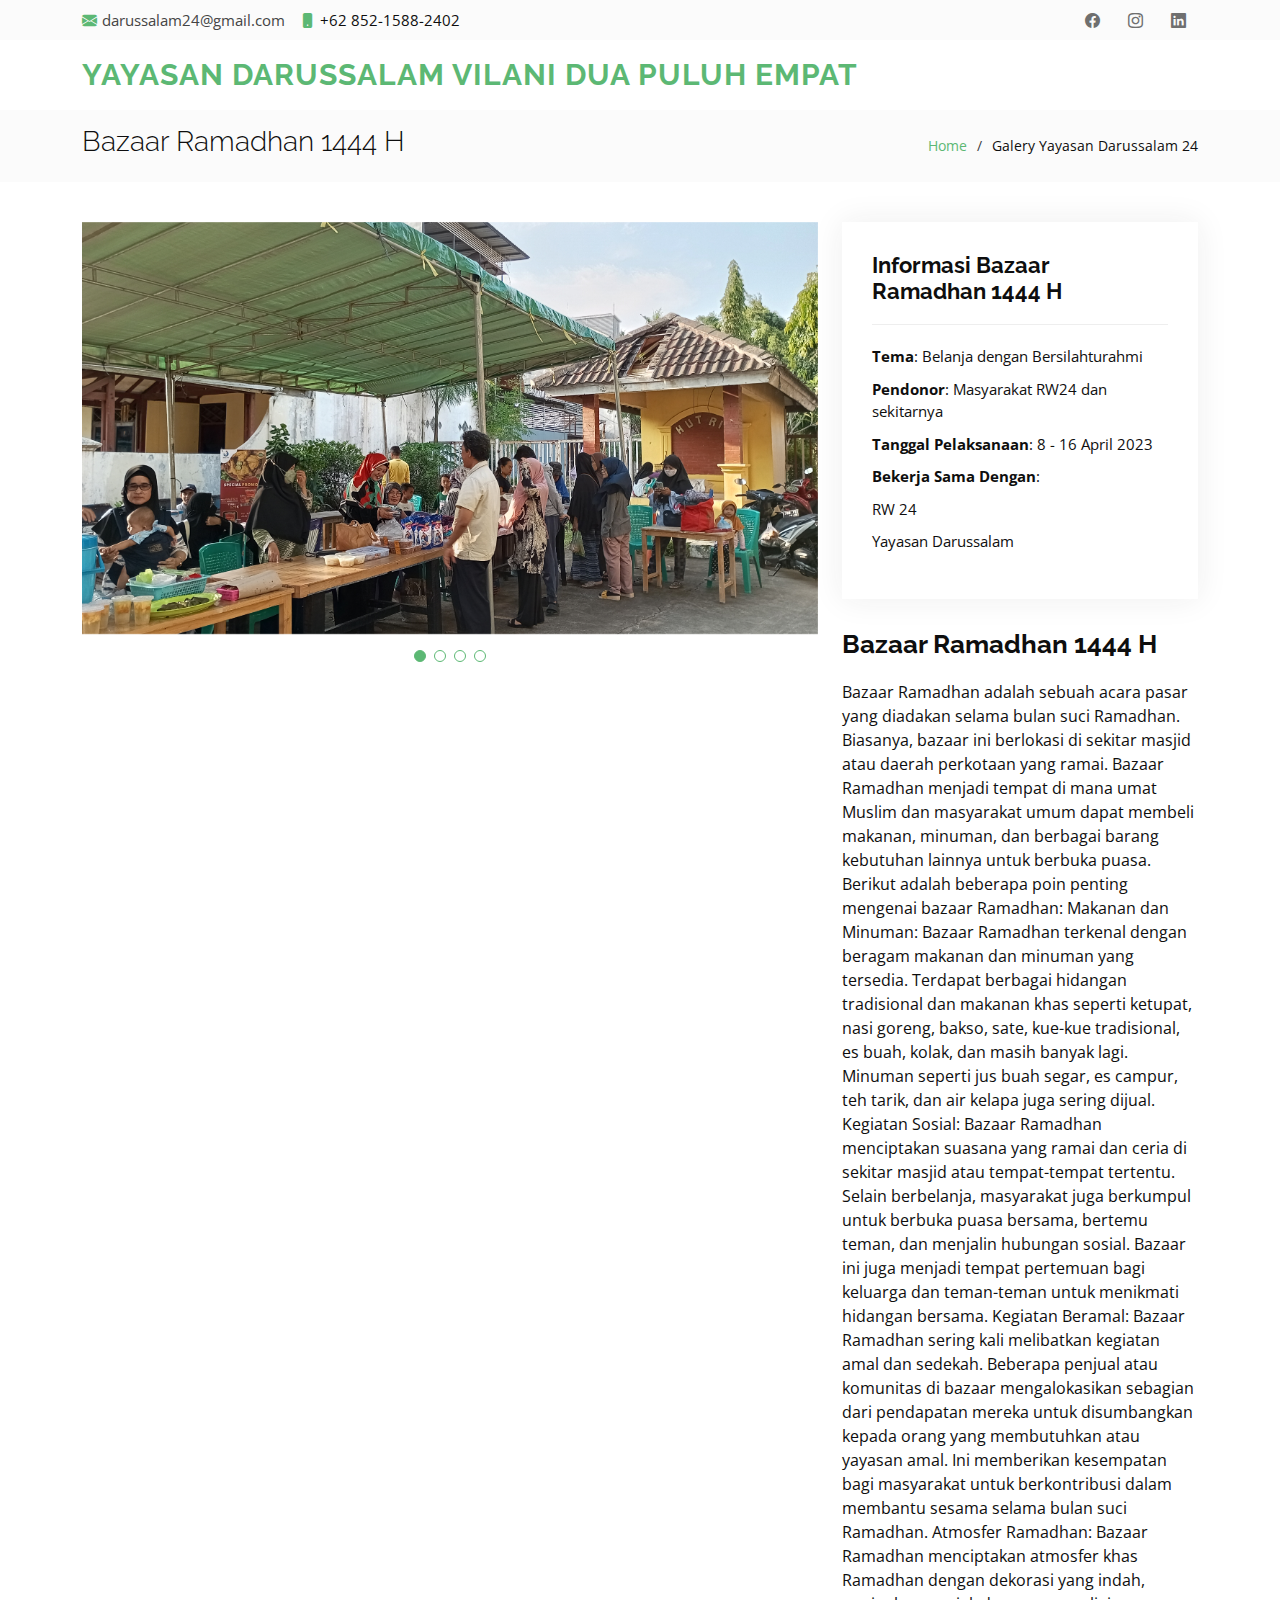
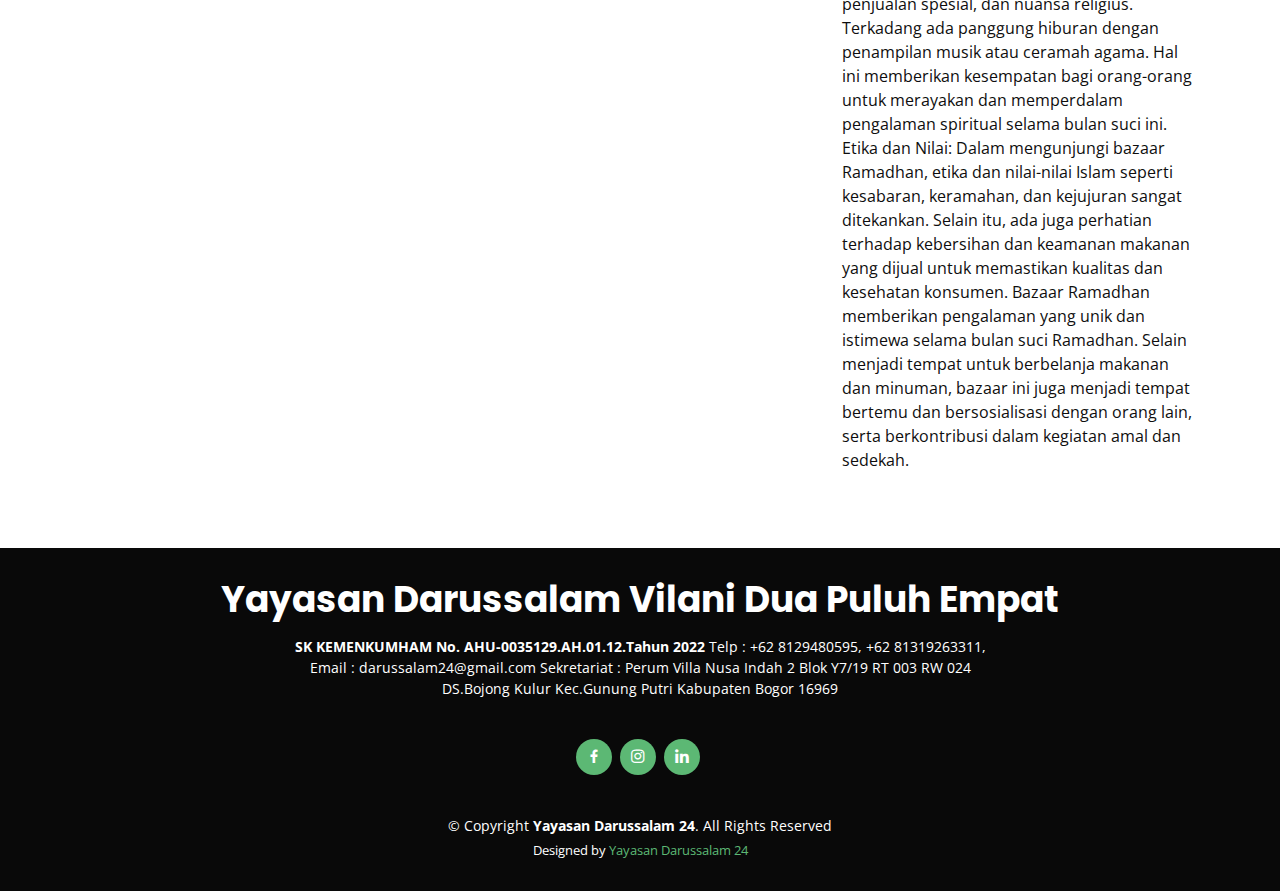
<file: bazaar1444h.html>
<!DOCTYPE html>
<html lang="en">

<head>
  <meta charset="utf-8">
  <meta content="width=device-width, initial-scale=1.0" name="viewport">

  <title>Yayasan Darussalam Vilani Dua Empat</title>
  <meta content="" name="description">
  <meta content="" name="keywords">

  <!-- Favicons -->
  <link href="assets/img/logo-yayasan1.png" rel="icon">
  <link href="assets/img/logo-yayasan1.png" rel="apple-touch-icon">

  <!-- Google Fonts -->
  <link href="https://fonts.googleapis.com/css?family=Open+Sans:300,300i,400,400i,600,600i,700,700i|Raleway:300,300i,400,400i,500,500i,600,600i,700,700i|Poppins:300,300i,400,400i,500,500i,600,600i,700,700i" rel="stylesheet">

  <!-- Vendor CSS Files -->
  <link href="assets/vendor/animate.css/animate.min.css" rel="stylesheet">
  <link href="assets/vendor/bootstrap/css/bootstrap.min.css" rel="stylesheet">
  <link href="assets/vendor/bootstrap-icons/bootstrap-icons.css" rel="stylesheet">
  <link href="assets/vendor/boxicons/css/boxicons.min.css" rel="stylesheet">
  <link href="assets/vendor/glightbox/css/glightbox.min.css" rel="stylesheet">
  <link href="assets/vendor/swiper/swiper-bundle.min.css" rel="stylesheet">

  <!-- Template Main CSS File -->
  <link href="assets/css/style.css" rel="stylesheet">

  <!-- =======================================================
  * Template Name: Green - v4.10.0
  * Template URL: https://bootstrapmade.com/green-free-one-page-bootstrap-template/
  * Author: BootstrapMade.com
  * License: https://bootstrapmade.com/license/
  ======================================================== -->
</head>

<body>

  <!-- ======= Top Bar ======= -->
  <section id="topbar" class="d-flex align-items-center">
    <div class="container d-flex justify-content-center justify-content-md-between">
      <div class="contact-info d-flex align-items-center">
        <i class="bi bi-envelope-fill"></i><a href="mailto:darussalam24@gmail.com">darussalam24@gmail.com</a>
        <i class="bi bi-phone-fill phone-icon"></i>+62 852-1588-2402
      </div>
      <div class="social-links d-none d-md-block">
        <!-- <a href="#" class="twitter"><i class="bi bi-twitter"></i></a> -->
        <a href="#" class="facebook"><i class="bi bi-facebook"></i></a>
        <a href="#" class="instagram"><i class="bi bi-instagram"></i></a>
        <a href="#" class="linkedin"><i class="bi bi-linkedin"></i></i></a>
      </div>
    </div>
  </section>

  <!-- ======= Header ======= -->
  <header id="header" class="d-flex align-items-center">
    <div class="container d-flex align-items-center">

      <h1 class="logo me-auto"><a href="index.html">Yayasan Darussalam Vilani Dua Puluh Empat</a></h1>
      <!-- Uncomment below if you prefer to use an image logo -->
      <!-- <a href="index.html" class="logo me-auto"><img src="assets/img/logo.png" alt="" class="img-fluid"></a>-->

    </div>
  </header><!-- End Header -->

  <main id="main">

    <!-- ======= Breadcrumbs ======= -->
    <section id="breadcrumbs" class="breadcrumbs">
      <div class="container">

        <div class="d-flex justify-content-between align-items-center">
          <h2>Bazaar Ramadhan 1444 H</h2>
          <ol>
            <li><a href="index.html">Home</a></li>
            <li>Galery Yayasan Darussalam 24</li>
          </ol>
        </div>

      </div>
    </section><!-- End Breadcrumbs -->

    <!-- ======= Portfolio Details Section ======= -->
    <section id="portfolio-details" class="portfolio-details">
      <div class="container">

        <div class="row gy-4">

          <div class="col-lg-8">
            <div class="portfolio-details-slider swiper">
              <div class="swiper-wrapper align-items-center">
                <div class="swiper-slide">
                  <img src="assets/img/ramadhan1444h/bazaarramadhan/1.jpg" alt="">
                </div>
                <div class="swiper-slide">
                  <img src="assets/img/ramadhan1444h/bazaarramadhan/2.jpg" alt="">
                </div>
                <div class="swiper-slide">
                  <img src="assets/img/ramadhan1444h/bazaarramadhan/3.jpg" alt="">
                </div>
                <div class="swiper-slide">
                  <img src="assets/img/ramadhan1444h/bazaarramadhan/4.jpg" alt="">
                </div>
              </div>
              <div class="swiper-pagination"></div>
            </div>
          </div>

          <div class="col-lg-4">
            <div class="portfolio-info">
              <h3>Informasi Bazaar Ramadhan 1444 H</h3>
              <ul>
                <li><strong>Tema</strong>: Belanja dengan Bersilahturahmi</li>
                <li><strong>Pendonor</strong>: Masyarakat RW24 dan sekitarnya</li>
                <li><strong>Tanggal Pelaksanaan</strong>: 8 - 16 April 2023</li>
                <li><strong>Bekerja Sama Dengan</strong>: 
                  <li>RW 24</li></li>
                  <li>Yayasan Darussalam</li></li>
              </ul>
            </div>
            <div class="portfolio-description">
              <h2>Bazaar Ramadhan 1444 H</h2>
              <p>
                Bazaar Ramadhan adalah sebuah acara pasar yang diadakan selama bulan suci Ramadhan. Biasanya, bazaar ini berlokasi di sekitar masjid atau daerah perkotaan yang ramai. Bazaar Ramadhan menjadi tempat di mana umat Muslim dan masyarakat umum dapat membeli makanan, minuman, dan berbagai barang kebutuhan lainnya untuk berbuka puasa.

Berikut adalah beberapa poin penting mengenai bazaar Ramadhan:

Makanan dan Minuman: Bazaar Ramadhan terkenal dengan beragam makanan dan minuman yang tersedia. Terdapat berbagai hidangan tradisional dan makanan khas seperti ketupat, nasi goreng, bakso, sate, kue-kue tradisional, es buah, kolak, dan masih banyak lagi. Minuman seperti jus buah segar, es campur, teh tarik, dan air kelapa juga sering dijual.

Kegiatan Sosial: Bazaar Ramadhan menciptakan suasana yang ramai dan ceria di sekitar masjid atau tempat-tempat tertentu. Selain berbelanja, masyarakat juga berkumpul untuk berbuka puasa bersama, bertemu teman, dan menjalin hubungan sosial. Bazaar ini juga menjadi tempat pertemuan bagi keluarga dan teman-teman untuk menikmati hidangan bersama.

Kegiatan Beramal: Bazaar Ramadhan sering kali melibatkan kegiatan amal dan sedekah. Beberapa penjual atau komunitas di bazaar mengalokasikan sebagian dari pendapatan mereka untuk disumbangkan kepada orang yang membutuhkan atau yayasan amal. Ini memberikan kesempatan bagi masyarakat untuk berkontribusi dalam membantu sesama selama bulan suci Ramadhan.

Atmosfer Ramadhan: Bazaar Ramadhan menciptakan atmosfer khas Ramadhan dengan dekorasi yang indah, penjualan spesial, dan nuansa religius. Terkadang ada panggung hiburan dengan penampilan musik atau ceramah agama. Hal ini memberikan kesempatan bagi orang-orang untuk merayakan dan memperdalam pengalaman spiritual selama bulan suci ini.

Etika dan Nilai: Dalam mengunjungi bazaar Ramadhan, etika dan nilai-nilai Islam seperti kesabaran, keramahan, dan kejujuran sangat ditekankan. Selain itu, ada juga perhatian terhadap kebersihan dan keamanan makanan yang dijual untuk memastikan kualitas dan kesehatan konsumen.

Bazaar Ramadhan memberikan pengalaman yang unik dan istimewa selama bulan suci Ramadhan. Selain menjadi tempat untuk berbelanja makanan dan minuman, bazaar ini juga menjadi tempat bertemu dan bersosialisasi dengan orang lain, serta berkontribusi dalam kegiatan amal dan sedekah.
              </p>
            </div>
          </div>

        </div>

      </div>
    </section><!-- End Portfolio Details Section -->

  </main><!-- End #main -->

  <!-- ======= Footer ======= -->
  <footer id="footer">
    <div class="container">
      <h3>Yayasan Darussalam Vilani Dua Puluh Empat</h3>
      <p><b>SK KEMENKUMHAM No. AHU-0035129.AH.01.12.Tahun 2022</b>
        Telp : +62 8129480595, +62 81319263311,<br>Email : darussalam24@gmail.com
        Sekretariat : Perum Villa Nusa Indah 2 Blok Y7/19 RT 003 RW 024<br>DS.Bojong Kulur
        Kec.Gunung Putri Kabupaten Bogor 16969</p>
      <div class="social-links">
        <!-- <a href="#" class="twitter"><i class="bx bxl-twitter"></i></a>
        <a href="#" class="google-plus"><i class="bx bxl-skype"></i></a> -->
        <a href="#" class="facebook"><i class="bx bxl-facebook"></i></a>
        <a href="#" class="instagram"><i class="bx bxl-instagram"></i></a>
        <a href="#" class="linkedin"><i class="bx bxl-linkedin"></i></a>
      </div>
      <div class="copyright">
        &copy; Copyright <strong><span>Yayasan Darussalam 24</span></strong>. All Rights Reserved
      </div>
      <div class="credits">
        <!-- All the links in the footer should remain intact. -->
        <!-- You can delete the links only if you purchased the pro version. -->
        <!-- Licensing information: https://bootstrapmade.com/license/ -->
        <!-- Purchase the pro version with working PHP/AJAX contact form: https://bootstrapmade.com/green-free-one-page-bootstrap-template/ -->
        Designed by <a href="https://bootstrapmade.com/">Yayasan Darussalam 24</a>
      </div>
    </div>
  </footer><!-- End Footer -->

  <a href="#" class="back-to-top d-flex align-items-center justify-content-center"><i class="bi bi-arrow-up-short"></i></a>

  <!-- Vendor JS Files -->
  <script src="assets/vendor/bootstrap/js/bootstrap.bundle.min.js"></script>
  <script src="assets/vendor/glightbox/js/glightbox.min.js"></script>
  <script src="assets/vendor/isotope-layout/isotope.pkgd.min.js"></script>
  <script src="assets/vendor/swiper/swiper-bundle.min.js"></script>
  <script src="assets/vendor/php-email-form/validate.js"></script>

  <!-- Template Main JS File -->
  <script src="assets/js/main.js"></script>

</body>

</html>
</file>
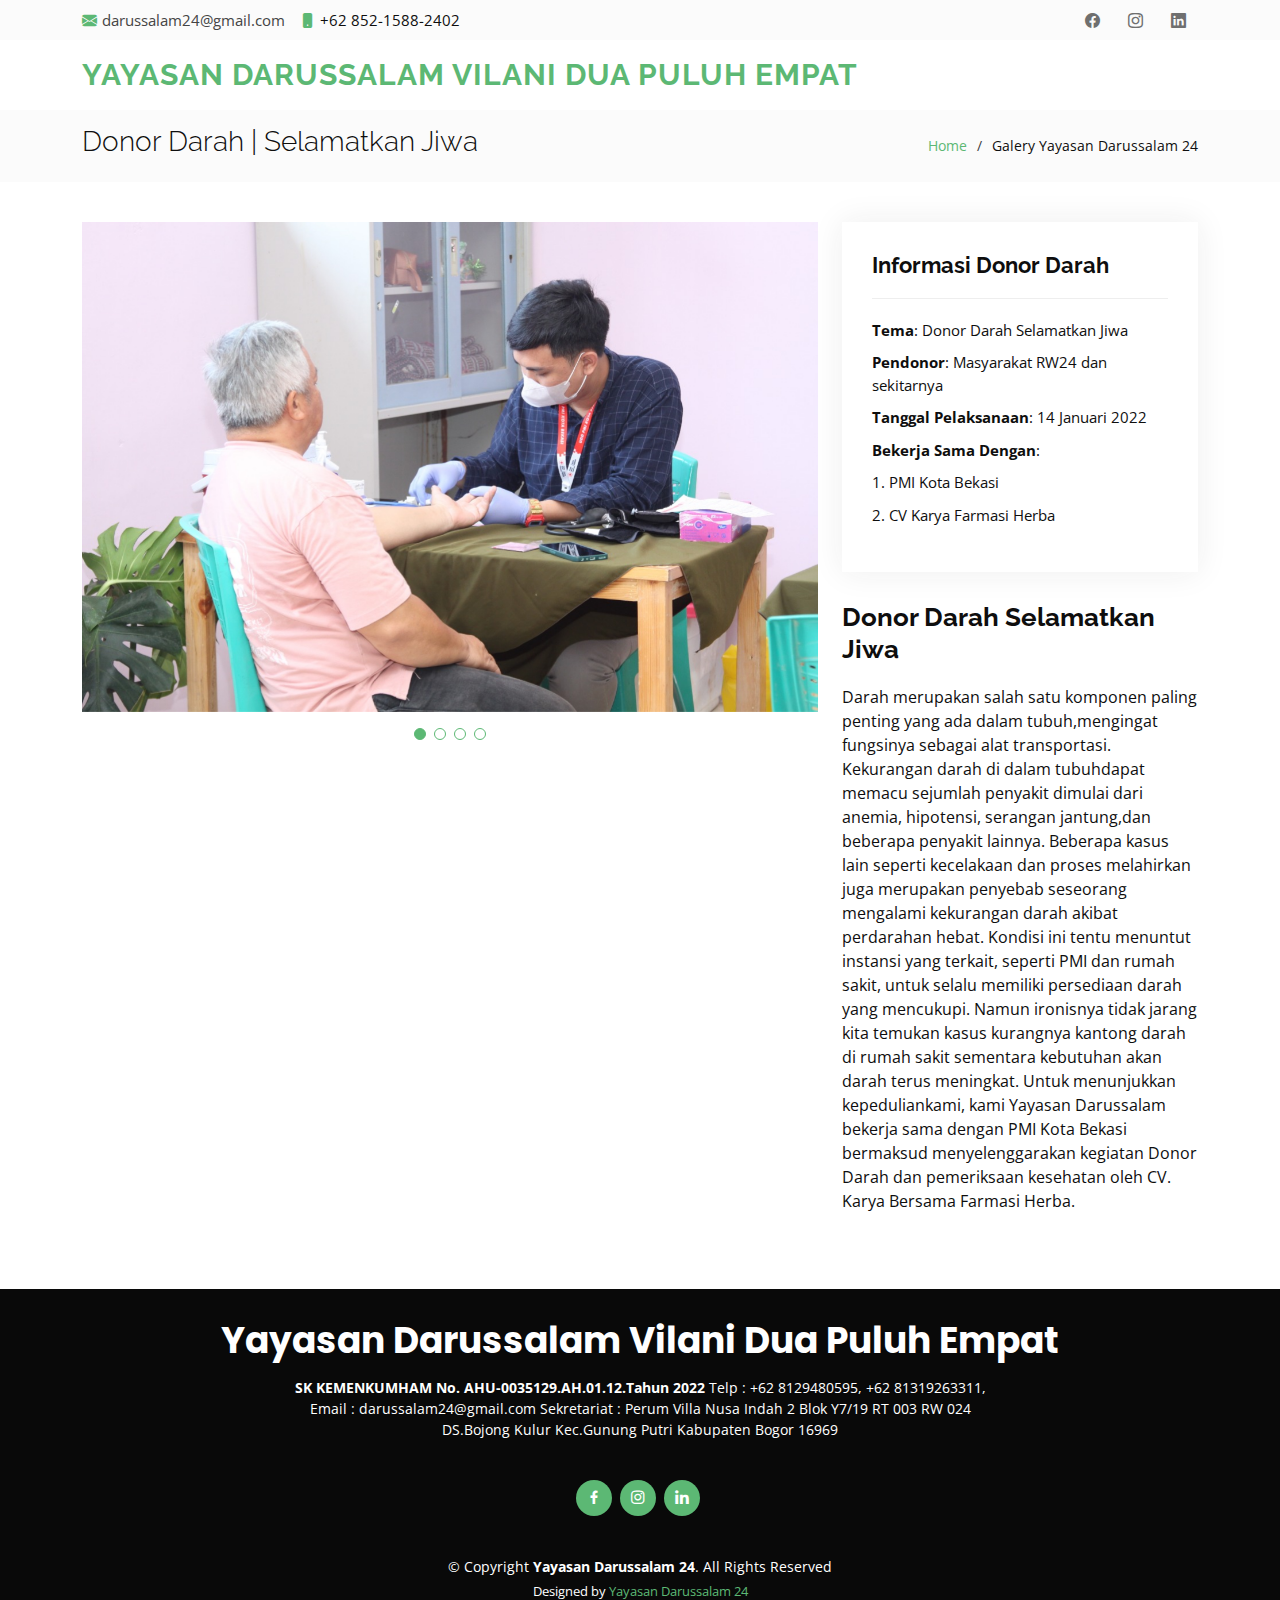
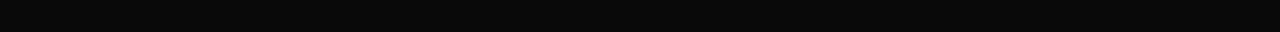
<file: donordarahbloky.html>
<!DOCTYPE html>
<html lang="en">

<head>
  <meta charset="utf-8">
  <meta content="width=device-width, initial-scale=1.0" name="viewport">

  <title>Yayasan Darussalam Vilani Dua Empat</title>
  <meta content="" name="description">
  <meta content="" name="keywords">

  <!-- Favicons -->
  <link href="assets/img/logo-yayasan1.png" rel="icon">
  <link href="assets/img/logo-yayasan1.png" rel="apple-touch-icon">

  <!-- Google Fonts -->
  <link href="https://fonts.googleapis.com/css?family=Open+Sans:300,300i,400,400i,600,600i,700,700i|Raleway:300,300i,400,400i,500,500i,600,600i,700,700i|Poppins:300,300i,400,400i,500,500i,600,600i,700,700i" rel="stylesheet">

  <!-- Vendor CSS Files -->
  <link href="assets/vendor/animate.css/animate.min.css" rel="stylesheet">
  <link href="assets/vendor/bootstrap/css/bootstrap.min.css" rel="stylesheet">
  <link href="assets/vendor/bootstrap-icons/bootstrap-icons.css" rel="stylesheet">
  <link href="assets/vendor/boxicons/css/boxicons.min.css" rel="stylesheet">
  <link href="assets/vendor/glightbox/css/glightbox.min.css" rel="stylesheet">
  <link href="assets/vendor/swiper/swiper-bundle.min.css" rel="stylesheet">

  <!-- Template Main CSS File -->
  <link href="assets/css/style.css" rel="stylesheet">

  <!-- =======================================================
  * Template Name: Green - v4.10.0
  * Template URL: https://bootstrapmade.com/green-free-one-page-bootstrap-template/
  * Author: BootstrapMade.com
  * License: https://bootstrapmade.com/license/
  ======================================================== -->
</head>

<body>

  <!-- ======= Top Bar ======= -->
  <section id="topbar" class="d-flex align-items-center">
    <div class="container d-flex justify-content-center justify-content-md-between">
      <div class="contact-info d-flex align-items-center">
        <i class="bi bi-envelope-fill"></i><a href="mailto:darussalam24@gmail.com">darussalam24@gmail.com</a>
        <i class="bi bi-phone-fill phone-icon"></i>+62 852-1588-2402
      </div>
      <div class="social-links d-none d-md-block">
        <!-- <a href="#" class="twitter"><i class="bi bi-twitter"></i></a> -->
        <a href="#" class="facebook"><i class="bi bi-facebook"></i></a>
        <a href="#" class="instagram"><i class="bi bi-instagram"></i></a>
        <a href="#" class="linkedin"><i class="bi bi-linkedin"></i></i></a>
      </div>
    </div>
  </section>

  <!-- ======= Header ======= -->
  <header id="header" class="d-flex align-items-center">
    <div class="container d-flex align-items-center">

      <h1 class="logo me-auto"><a href="index.html">Yayasan Darussalam Vilani Dua Puluh Empat</a></h1>
      <!-- Uncomment below if you prefer to use an image logo -->
      <!-- <a href="index.html" class="logo me-auto"><img src="assets/img/logo.png" alt="" class="img-fluid"></a>-->

    </div>
  </header><!-- End Header -->

  <main id="main">

    <!-- ======= Breadcrumbs ======= -->
    <section id="breadcrumbs" class="breadcrumbs">
      <div class="container">

        <div class="d-flex justify-content-between align-items-center">
          <h2>Donor Darah | Selamatkan Jiwa</h2>
          <ol>
            <li><a href="index.html">Home</a></li>
            <li>Galery Yayasan Darussalam 24</li>
          </ol>
        </div>

      </div>
    </section><!-- End Breadcrumbs -->

    <!-- ======= Portfolio Details Section ======= -->
    <section id="portfolio-details" class="portfolio-details">
      <div class="container">

        <div class="row gy-4">

          <div class="col-lg-8">
            <div class="portfolio-details-slider swiper">
              <div class="swiper-wrapper align-items-center">

                <div class="swiper-slide">
                  <img src="assets/img/portfolio/photo-donordarah.jpg" alt="">
                </div>

                <div class="swiper-slide">
                  <img src="assets/img/portfolio/photo-donordarah1.jpg" alt="">
                </div>

                <div class="swiper-slide">
                  <img src="assets/img/portfolio/photo-donordarah2.jpg" alt="">
                </div>

                <div class="swiper-slide">
                  <img src="assets/img/portfolio/photo-donordarah4.jpg" alt="">
                </div>

              </div>
              <div class="swiper-pagination"></div>
            </div>
          </div>

          <div class="col-lg-4">
            <div class="portfolio-info">
              <h3>Informasi Donor Darah</h3>
              <ul>
                <li><strong>Tema</strong>: Donor Darah Selamatkan Jiwa</li>
                <li><strong>Pendonor</strong>: Masyarakat RW24 dan sekitarnya</li>
                <li><strong>Tanggal Pelaksanaan</strong>: 14 Januari 2022</li>
                <li><strong>Bekerja Sama Dengan</strong>: 
                  <li>1. PMI Kota Bekasi</li></li>
                  <li>2. CV Karya Farmasi Herba</li></li>
              </ul>
            </div>
            <div class="portfolio-description">
              <h2>Donor Darah Selamatkan Jiwa</h2>
              <p>
                Darah merupakan salah satu komponen paling penting yang ada dalam tubuh,mengingat fungsinya sebagai alat transportasi. Kekurangan darah di dalam tubuhdapat memacu sejumlah penyakit dimulai dari anemia, hipotensi, serangan jantung,dan beberapa penyakit lainnya. Beberapa kasus lain seperti kecelakaan dan proses melahirkan juga merupakan penyebab seseorang mengalami kekurangan darah akibat perdarahan hebat. Kondisi ini tentu menuntut instansi yang terkait, seperti PMI dan rumah sakit, untuk selalu memiliki persediaan darah yang mencukupi. Namun ironisnya tidak jarang kita temukan kasus kurangnya kantong darah di rumah sakit sementara kebutuhan akan darah terus meningkat. Untuk menunjukkan kepeduliankami, kami Yayasan Darussalam bekerja sama dengan PMI Kota Bekasi bermaksud menyelenggarakan kegiatan Donor Darah dan pemeriksaan kesehatan oleh CV. Karya Bersama Farmasi Herba. 
              </p>
            </div>
          </div>

        </div>

      </div>
    </section><!-- End Portfolio Details Section -->

  </main><!-- End #main -->

  <!-- ======= Footer ======= -->
  <footer id="footer">
    <div class="container">
      <h3>Yayasan Darussalam Vilani Dua Puluh Empat</h3>
      <p><b>SK KEMENKUMHAM No. AHU-0035129.AH.01.12.Tahun 2022</b>
        Telp : +62 8129480595, +62 81319263311,<br>Email : darussalam24@gmail.com
        Sekretariat : Perum Villa Nusa Indah 2 Blok Y7/19 RT 003 RW 024<br>DS.Bojong Kulur
        Kec.Gunung Putri Kabupaten Bogor 16969</p>
      <div class="social-links">
        <!-- <a href="#" class="twitter"><i class="bx bxl-twitter"></i></a>
        <a href="#" class="google-plus"><i class="bx bxl-skype"></i></a> -->
        <a href="#" class="facebook"><i class="bx bxl-facebook"></i></a>
        <a href="#" class="instagram"><i class="bx bxl-instagram"></i></a>
        <a href="#" class="linkedin"><i class="bx bxl-linkedin"></i></a>
      </div>
      <div class="copyright">
        &copy; Copyright <strong><span>Yayasan Darussalam 24</span></strong>. All Rights Reserved
      </div>
      <div class="credits">
        <!-- All the links in the footer should remain intact. -->
        <!-- You can delete the links only if you purchased the pro version. -->
        <!-- Licensing information: https://bootstrapmade.com/license/ -->
        <!-- Purchase the pro version with working PHP/AJAX contact form: https://bootstrapmade.com/green-free-one-page-bootstrap-template/ -->
        Designed by <a href="https://bootstrapmade.com/">Yayasan Darussalam 24</a>
      </div>
    </div>
  </footer><!-- End Footer -->

  <a href="#" class="back-to-top d-flex align-items-center justify-content-center"><i class="bi bi-arrow-up-short"></i></a>

  <!-- Vendor JS Files -->
  <script src="assets/vendor/bootstrap/js/bootstrap.bundle.min.js"></script>
  <script src="assets/vendor/glightbox/js/glightbox.min.js"></script>
  <script src="assets/vendor/isotope-layout/isotope.pkgd.min.js"></script>
  <script src="assets/vendor/swiper/swiper-bundle.min.js"></script>
  <script src="assets/vendor/php-email-form/validate.js"></script>

  <!-- Template Main JS File -->
  <script src="assets/js/main.js"></script>

</body>

</html>
</file>
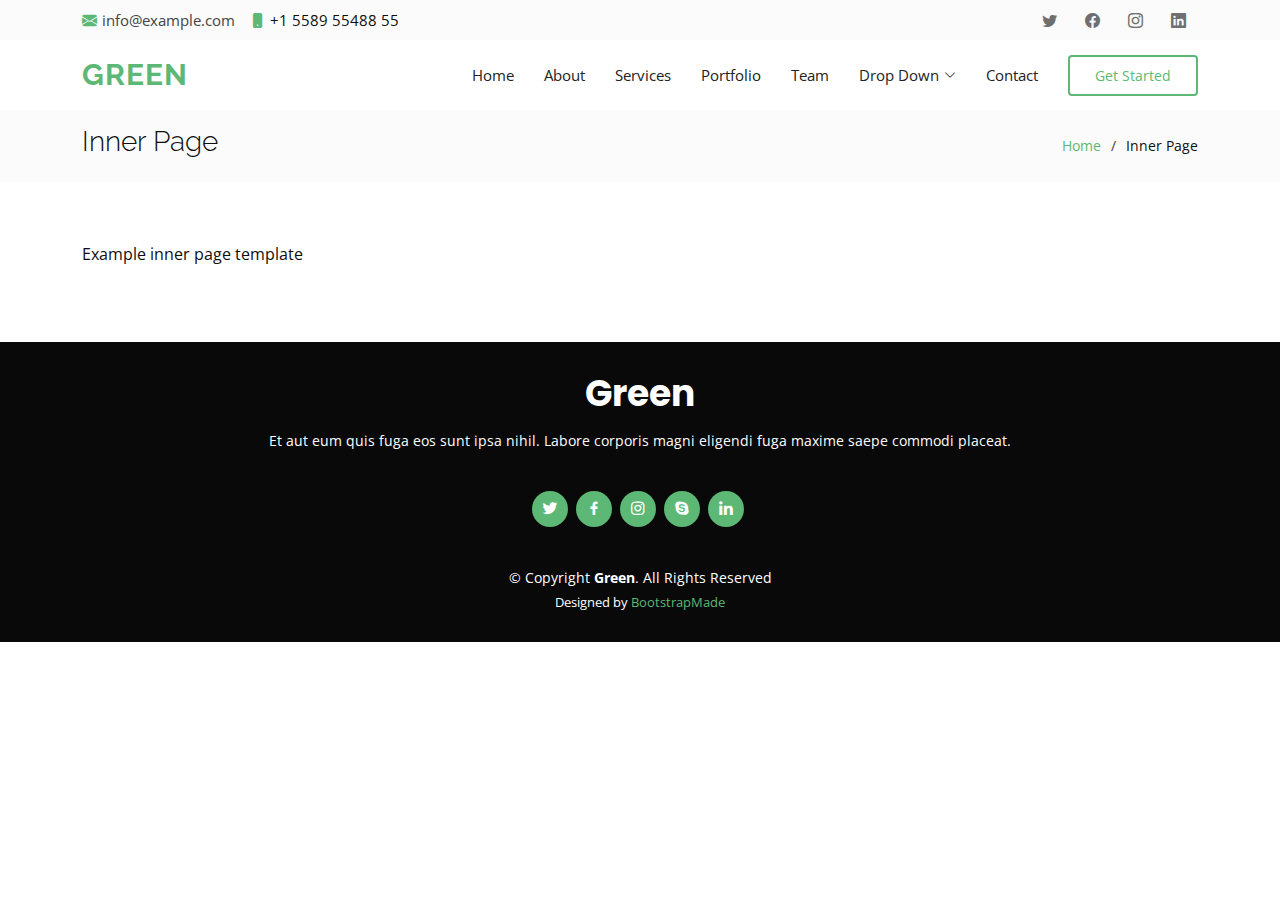
<file: inner-page.html>
<!DOCTYPE html>
<html lang="en">

<head>
  <meta charset="utf-8">
  <meta content="width=device-width, initial-scale=1.0" name="viewport">

  <title>Inner Page - Green Bootstrap Template</title>
  <meta content="" name="description">
  <meta content="" name="keywords">

  <!-- Favicons -->
  <link href="assets/img/favicon.png" rel="icon">
  <link href="assets/img/apple-touch-icon.png" rel="apple-touch-icon">

  <!-- Google Fonts -->
  <link href="https://fonts.googleapis.com/css?family=Open+Sans:300,300i,400,400i,600,600i,700,700i|Raleway:300,300i,400,400i,500,500i,600,600i,700,700i|Poppins:300,300i,400,400i,500,500i,600,600i,700,700i" rel="stylesheet">

  <!-- Vendor CSS Files -->
  <link href="assets/vendor/animate.css/animate.min.css" rel="stylesheet">
  <link href="assets/vendor/bootstrap/css/bootstrap.min.css" rel="stylesheet">
  <link href="assets/vendor/bootstrap-icons/bootstrap-icons.css" rel="stylesheet">
  <link href="assets/vendor/boxicons/css/boxicons.min.css" rel="stylesheet">
  <link href="assets/vendor/glightbox/css/glightbox.min.css" rel="stylesheet">
  <link href="assets/vendor/swiper/swiper-bundle.min.css" rel="stylesheet">

  <!-- Template Main CSS File -->
  <link href="assets/css/style.css" rel="stylesheet">

  <!-- =======================================================
  * Template Name: Green - v4.10.0
  * Template URL: https://bootstrapmade.com/green-free-one-page-bootstrap-template/
  * Author: BootstrapMade.com
  * License: https://bootstrapmade.com/license/
  ======================================================== -->
</head>

<body>

  <!-- ======= Top Bar ======= -->
  <section id="topbar" class="d-flex align-items-center">
    <div class="container d-flex justify-content-center justify-content-md-between">
      <div class="contact-info d-flex align-items-center">
        <i class="bi bi-envelope-fill"></i><a href="mailto:contact@example.com">info@example.com</a>
        <i class="bi bi-phone-fill phone-icon"></i> +1 5589 55488 55
      </div>
      <div class="social-links d-none d-md-block">
        <a href="#" class="twitter"><i class="bi bi-twitter"></i></a>
        <a href="#" class="facebook"><i class="bi bi-facebook"></i></a>
        <a href="#" class="instagram"><i class="bi bi-instagram"></i></a>
        <a href="#" class="linkedin"><i class="bi bi-linkedin"></i></i></a>
      </div>
    </div>
  </section>

  <!-- ======= Header ======= -->
  <header id="header" class="d-flex align-items-center">
    <div class="container d-flex align-items-center">

      <h1 class="logo me-auto"><a href="index.html">Green</a></h1>
      <!-- Uncomment below if you prefer to use an image logo -->
      <!-- <a href="index.html" class="logo me-auto"><img src="assets/img/logo.png" alt="" class="img-fluid"></a>-->

      <nav id="navbar" class="navbar">
        <ul>
          <li><a class="nav-link scrollto " href="#hero">Home</a></li>
          <li><a class="nav-link scrollto" href="#about">About</a></li>
          <li><a class="nav-link scrollto" href="#services">Services</a></li>
          <li><a class="nav-link scrollto " href="#portfolio">Portfolio</a></li>
          <li><a class="nav-link scrollto" href="#team">Team</a></li>
          <li class="dropdown"><a href="#"><span>Drop Down</span> <i class="bi bi-chevron-down"></i></a>
            <ul>
              <li><a href="#">Drop Down 1</a></li>
              <li class="dropdown"><a href="#"><span>Deep Drop Down</span> <i class="bi bi-chevron-right"></i></a>
                <ul>
                  <li><a href="#">Deep Drop Down 1</a></li>
                  <li><a href="#">Deep Drop Down 2</a></li>
                  <li><a href="#">Deep Drop Down 3</a></li>
                  <li><a href="#">Deep Drop Down 4</a></li>
                  <li><a href="#">Deep Drop Down 5</a></li>
                </ul>
              </li>
              <li><a href="#">Drop Down 2</a></li>
              <li><a href="#">Drop Down 3</a></li>
              <li><a href="#">Drop Down 4</a></li>
            </ul>
          </li>
          <li><a class="nav-link scrollto" href="#contact">Contact</a></li>
          <li><a class="getstarted scrollto" href="#about">Get Started</a></li>
        </ul>
        <i class="bi bi-list mobile-nav-toggle"></i>
      </nav><!-- .navbar -->

    </div>
  </header><!-- End Header -->

  <main id="main">

    <!-- ======= Breadcrumbs ======= -->
    <section class="breadcrumbs">
      <div class="container">

        <div class="d-flex justify-content-between align-items-center">
          <h2>Inner Page</h2>
          <ol>
            <li><a href="index.html">Home</a></li>
            <li>Inner Page</li>
          </ol>
        </div>

      </div>
    </section><!-- End Breadcrumbs -->

    <section class="inner-page">
      <div class="container">
        <p>
          Example inner page template
        </p>
      </div>
    </section>

  </main><!-- End #main -->

  <!-- ======= Footer ======= -->
  <footer id="footer">
    <div class="container">
      <h3>Green</h3>
      <p>Et aut eum quis fuga eos sunt ipsa nihil. Labore corporis magni eligendi fuga maxime saepe commodi placeat.</p>
      <div class="social-links">
        <a href="#" class="twitter"><i class="bx bxl-twitter"></i></a>
        <a href="#" class="facebook"><i class="bx bxl-facebook"></i></a>
        <a href="#" class="instagram"><i class="bx bxl-instagram"></i></a>
        <a href="#" class="google-plus"><i class="bx bxl-skype"></i></a>
        <a href="#" class="linkedin"><i class="bx bxl-linkedin"></i></a>
      </div>
      <div class="copyright">
        &copy; Copyright <strong><span>Green</span></strong>. All Rights Reserved
      </div>
      <div class="credits">
        <!-- All the links in the footer should remain intact. -->
        <!-- You can delete the links only if you purchased the pro version. -->
        <!-- Licensing information: https://bootstrapmade.com/license/ -->
        <!-- Purchase the pro version with working PHP/AJAX contact form: https://bootstrapmade.com/green-free-one-page-bootstrap-template/ -->
        Designed by <a href="https://bootstrapmade.com/">BootstrapMade</a>
      </div>
    </div>
  </footer><!-- End Footer -->

  <a href="#" class="back-to-top d-flex align-items-center justify-content-center"><i class="bi bi-arrow-up-short"></i></a>

  <!-- Vendor JS Files -->
  <script src="assets/vendor/bootstrap/js/bootstrap.bundle.min.js"></script>
  <script src="assets/vendor/glightbox/js/glightbox.min.js"></script>
  <script src="assets/vendor/isotope-layout/isotope.pkgd.min.js"></script>
  <script src="assets/vendor/swiper/swiper-bundle.min.js"></script>
  <script src="assets/vendor/php-email-form/validate.js"></script>

  <!-- Template Main JS File -->
  <script src="assets/js/main.js"></script>

</body>

</html>
</file>
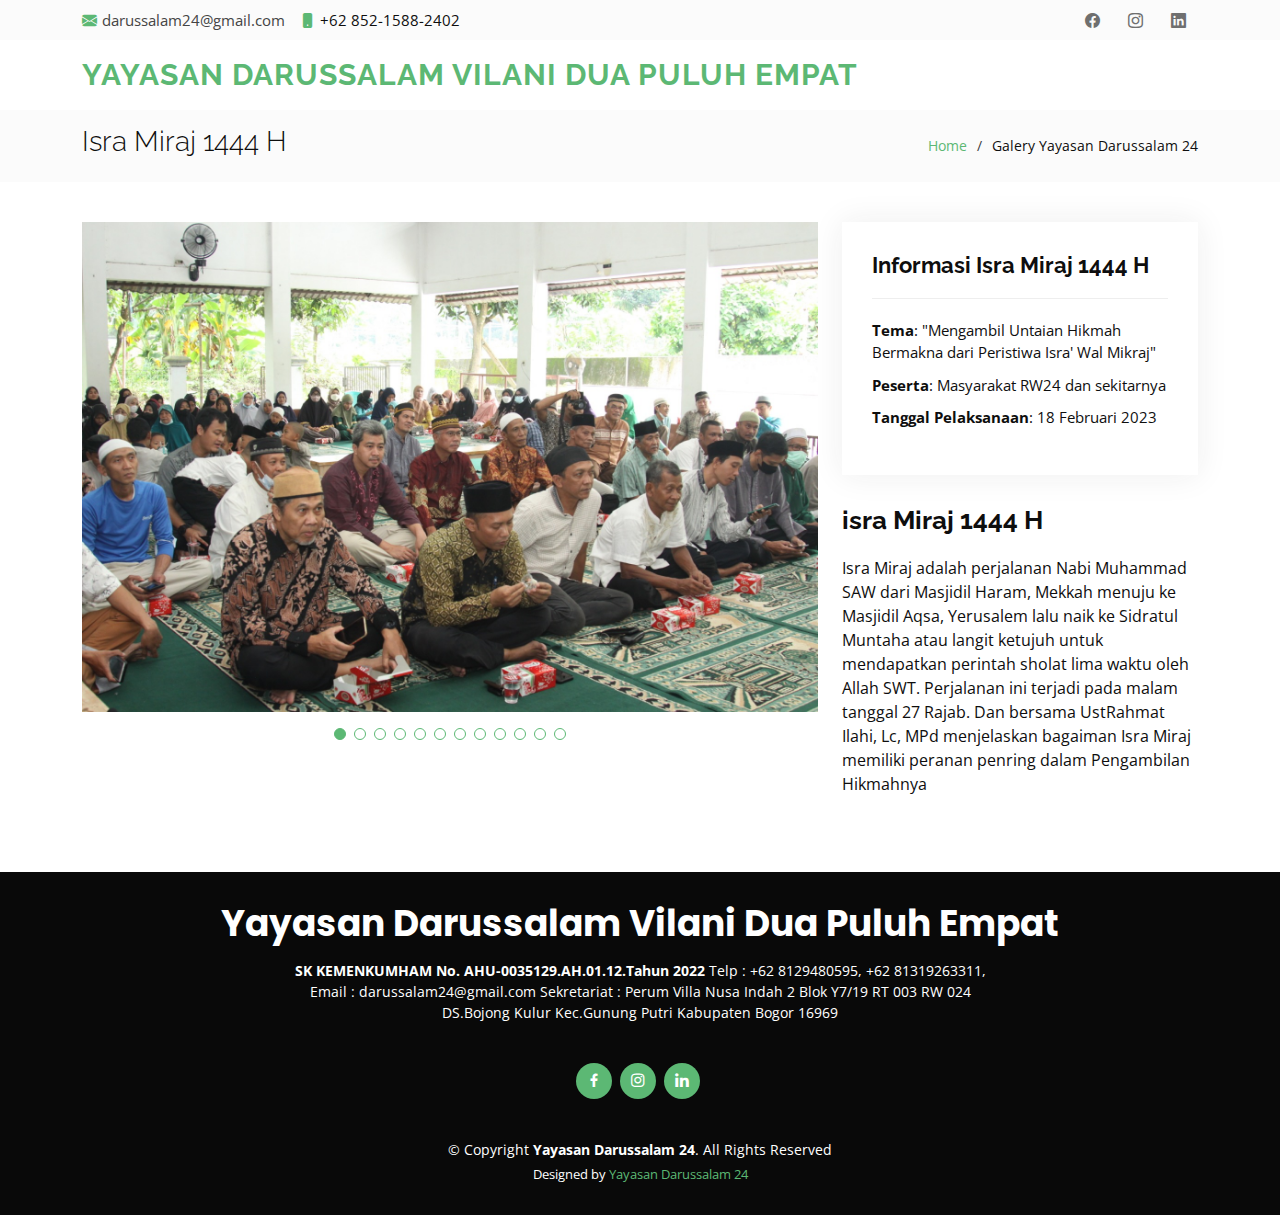
<file: isramiraj1444h.html>
<!DOCTYPE html>
<html lang="en">

<head>
  <meta charset="utf-8">
  <meta content="width=device-width, initial-scale=1.0" name="viewport">

  <title>Yayasan Darussalam Vilani Dua Empat</title>
  <meta content="" name="description">
  <meta content="" name="keywords">

  <!-- Favicons -->
  <link href="assets/img/logo-yayasan1.png" rel="icon">
  <link href="assets/img/logo-yayasan1.png" rel="apple-touch-icon">

  <!-- Google Fonts -->
  <link href="https://fonts.googleapis.com/css?family=Open+Sans:300,300i,400,400i,600,600i,700,700i|Raleway:300,300i,400,400i,500,500i,600,600i,700,700i|Poppins:300,300i,400,400i,500,500i,600,600i,700,700i" rel="stylesheet">

  <!-- Vendor CSS Files -->
  <link href="assets/vendor/animate.css/animate.min.css" rel="stylesheet">
  <link href="assets/vendor/bootstrap/css/bootstrap.min.css" rel="stylesheet">
  <link href="assets/vendor/bootstrap-icons/bootstrap-icons.css" rel="stylesheet">
  <link href="assets/vendor/boxicons/css/boxicons.min.css" rel="stylesheet">
  <link href="assets/vendor/glightbox/css/glightbox.min.css" rel="stylesheet">
  <link href="assets/vendor/swiper/swiper-bundle.min.css" rel="stylesheet">

  <!-- Template Main CSS File -->
  <link href="assets/css/style.css" rel="stylesheet">

  <!-- =======================================================
  * Template Name: Green - v4.10.0
  * Template URL: https://bootstrapmade.com/green-free-one-page-bootstrap-template/
  * Author: BootstrapMade.com
  * License: https://bootstrapmade.com/license/
  ======================================================== -->
</head>

<body>

  <!-- ======= Top Bar ======= -->
  <section id="topbar" class="d-flex align-items-center">
    <div class="container d-flex justify-content-center justify-content-md-between">
      <div class="contact-info d-flex align-items-center">
        <i class="bi bi-envelope-fill"></i><a href="mailto:darussalam24@gmail.com">darussalam24@gmail.com</a>
        <i class="bi bi-phone-fill phone-icon"></i>+62 852-1588-2402
      </div>
      <div class="social-links d-none d-md-block">
        <!-- <a href="#" class="twitter"><i class="bi bi-twitter"></i></a> -->
        <a href="#" class="facebook"><i class="bi bi-facebook"></i></a>
        <a href="#" class="instagram"><i class="bi bi-instagram"></i></a>
        <a href="#" class="linkedin"><i class="bi bi-linkedin"></i></i></a>
      </div>
    </div>
  </section>

  <!-- ======= Header ======= -->
  <header id="header" class="d-flex align-items-center">
    <div class="container d-flex align-items-center">

      <h1 class="logo me-auto"><a href="index.html">Yayasan Darussalam Vilani Dua Puluh Empat</a></h1>
      <!-- Uncomment below if you prefer to use an image logo -->
      <!-- <a href="index.html" class="logo me-auto"><img src="assets/img/logo.png" alt="" class="img-fluid"></a>-->

    </div>
  </header><!-- End Header -->

  <main id="main">

    <!-- ======= Breadcrumbs ======= -->
    <section id="breadcrumbs" class="breadcrumbs">
      <div class="container">

        <div class="d-flex justify-content-between align-items-center">
          <h2>Isra Miraj 1444 H</h2>
          <ol>
            <li><a href="index.html">Home</a></li>
            <li>Galery Yayasan Darussalam 24</li>
          </ol>
        </div>

      </div>
    </section><!-- End Breadcrumbs -->

    <!-- ======= Portfolio Details Section ======= -->
    <section id="portfolio-details" class="portfolio-details">
      <div class="container">
        <div class="row gy-4">
          <div class="col-lg-8">
            <div class="portfolio-details-slider swiper">
              <div class="swiper-wrapper align-items-center">

                <div class="swiper-slide">
                  <img src="assets/img/portfolio/isramiraj-1.jpg" alt="">
                </div>

                <div class="swiper-slide">
                  <img src="assets/img/portfolio/isramiraj-2.jpg" alt="">
                </div>

                <div class="swiper-slide">
                  <img src="assets/img/portfolio/isramiraj-3.jpg" alt="">
                </div>
                <div class="swiper-slide">
                  <img src="assets/img/portfolio/isramiraj-4.jpg" alt="">
                </div>
                <div class="swiper-slide">
                  <img src="assets/img/portfolio/isramiraj-5.jpg" alt="">
                </div>
                <div class="swiper-slide">
                  <img src="assets/img/portfolio/isramiraj-6.jpg" alt="">
                </div>
                <div class="swiper-slide">
                  <img src="assets/img/portfolio/isramiraj-7.jpg" alt="">
                </div>
                <div class="swiper-slide">
                  <img src="assets/img/portfolio/isramiraj-8.jpg" alt="">
                </div>
                <div class="swiper-slide">
                  <img src="assets/img/portfolio/isramiraj-9.jpg" alt="">
                </div>
                <div class="swiper-slide">
                  <img src="assets/img/portfolio/isramiraj-10.jpg" alt="">
                </div>
                <div class="swiper-slide">
                  <img src="assets/img/portfolio/isramiraj-11.jpg" alt="">
                </div>
                <div class="swiper-slide">
                  <img src="assets/img/portfolio/isramiraj-12.jpg" alt="">
                </div>

                <!-- <div class="swiper-slide">
                  <img src="assets/img/portfolio/photo-donordarah4.jpg" alt="">
                </div> -->

              </div>
              <div class="swiper-pagination"></div>
            </div>
          </div>

          <div class="col-lg-4">
            <div class="portfolio-info">
              <h3>Informasi Isra Miraj 1444 H</h3>
              <ul>
                <li><strong>Tema</strong>: "Mengambil Untaian Hikmah Bermakna dari Peristiwa Isra' Wal Mikraj"</li>
                <li><strong>Peserta</strong>: Masyarakat RW24 dan sekitarnya</li>
                <li><strong>Tanggal Pelaksanaan</strong>: 18 Februari 2023</li>
                <!-- <li><strong>Bekerja Sama Dengan</strong>: 
                  <li>1. PMI Kota Bekasi</li></li>
                  <li>2. CV Karya Farmasi Herba</li></li> -->
              </ul>
            </div>
            <div class="portfolio-description">
              <h2>isra Miraj 1444 H</h2>
              <p class="text-justify">
                Isra Miraj adalah perjalanan Nabi Muhammad SAW dari Masjidil Haram, Mekkah menuju ke Masjidil Aqsa, Yerusalem lalu naik ke Sidratul Muntaha atau langit ketujuh untuk mendapatkan perintah sholat lima waktu oleh Allah SWT. Perjalanan ini terjadi pada malam tanggal 27 Rajab. 
              Dan bersama UstRahmat Ilahi, Lc, MPd menjelaskan bagaiman Isra Miraj memiliki peranan penring dalam Pengambilan Hikmahnya
              </p>
            </div>
          </div>

        </div>

      </div>
    </section><!-- End Portfolio Details Section -->

  </main><!-- End #main -->

  <!-- ======= Footer ======= -->
  <footer id="footer">
    <div class="container">
      <h3>Yayasan Darussalam Vilani Dua Puluh Empat</h3>
      <p><b>SK KEMENKUMHAM No. AHU-0035129.AH.01.12.Tahun 2022</b>
        Telp : +62 8129480595, +62 81319263311,<br>Email : darussalam24@gmail.com
        Sekretariat : Perum Villa Nusa Indah 2 Blok Y7/19 RT 003 RW 024<br>DS.Bojong Kulur
        Kec.Gunung Putri Kabupaten Bogor 16969</p>
      <div class="social-links">
        <!-- <a href="#" class="twitter"><i class="bx bxl-twitter"></i></a>
        <a href="#" class="google-plus"><i class="bx bxl-skype"></i></a> -->
        <a href="#" class="facebook"><i class="bx bxl-facebook"></i></a>
        <a href="#" class="instagram"><i class="bx bxl-instagram"></i></a>
        <a href="#" class="linkedin"><i class="bx bxl-linkedin"></i></a>
      </div>
      <div class="copyright">
        &copy; Copyright <strong><span>Yayasan Darussalam 24</span></strong>. All Rights Reserved
      </div>
      <div class="credits">
        <!-- All the links in the footer should remain intact. -->
        <!-- You can delete the links only if you purchased the pro version. -->
        <!-- Licensing information: https://bootstrapmade.com/license/ -->
        <!-- Purchase the pro version with working PHP/AJAX contact form: https://bootstrapmade.com/green-free-one-page-bootstrap-template/ -->
        Designed by <a href="https://bootstrapmade.com/">Yayasan Darussalam 24</a>
      </div>
    </div>
  </footer><!-- End Footer -->

  <a href="#" class="back-to-top d-flex align-items-center justify-content-center"><i class="bi bi-arrow-up-short"></i></a>

  <!-- Vendor JS Files -->
  <script src="assets/vendor/bootstrap/js/bootstrap.bundle.min.js"></script>
  <script src="assets/vendor/glightbox/js/glightbox.min.js"></script>
  <script src="assets/vendor/isotope-layout/isotope.pkgd.min.js"></script>
  <script src="assets/vendor/swiper/swiper-bundle.min.js"></script>
  <script src="assets/vendor/php-email-form/validate.js"></script>

  <!-- Template Main JS File -->
  <script src="assets/js/main.js"></script>

</body>

</html>
</file>
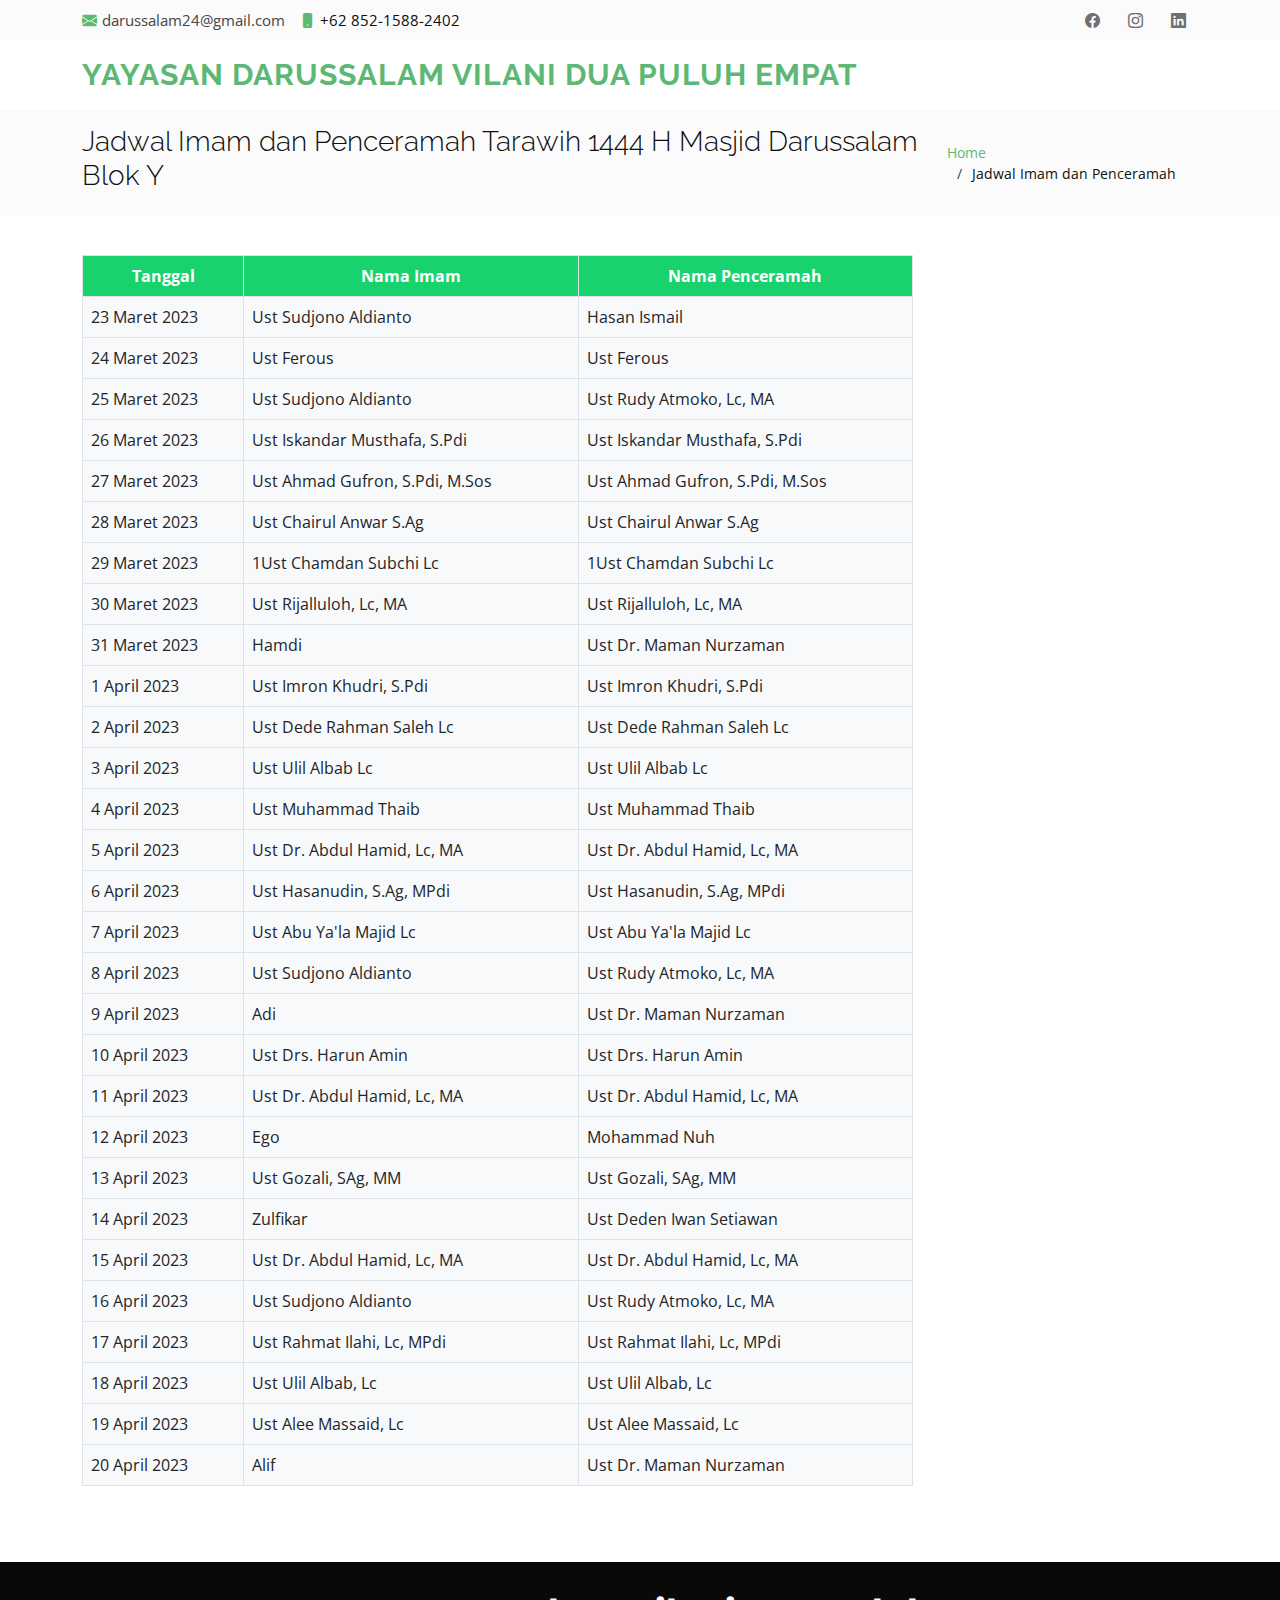
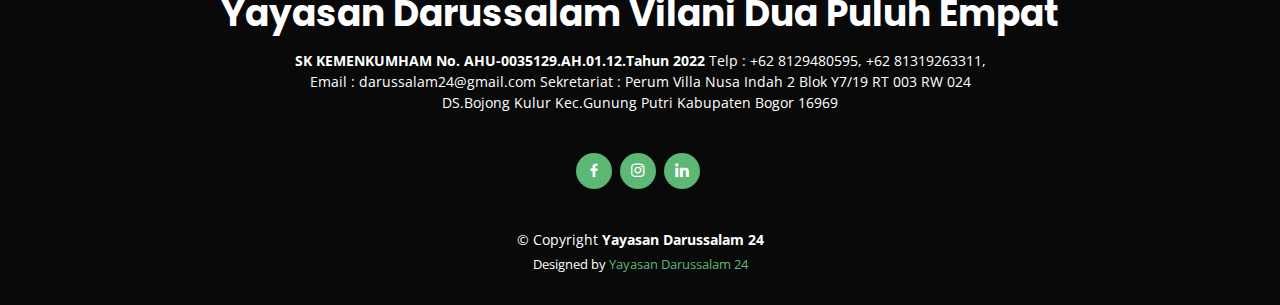
<file: jadwalimamtarawih1444h.html>
<!DOCTYPE html>
<html lang="en">

<head>
  <meta charset="utf-8">
  <meta content="width=device-width, initial-scale=1.0" name="viewport">

  <title>Yayasan Darussalam Vilani Dua Empat</title>
  <meta content="" name="description">
  <meta content="" name="keywords">

  <!-- Favicons -->
  <link href="assets/img/logo-yayasan1.png" rel="icon">
  <link href="assets/img/logo-yayasan1.png" rel="apple-touch-icon">

  <!-- Google Fonts -->
  <link href="https://fonts.googleapis.com/css?family=Open+Sans:300,300i,400,400i,600,600i,700,700i|Raleway:300,300i,400,400i,500,500i,600,600i,700,700i|Poppins:300,300i,400,400i,500,500i,600,600i,700,700i" rel="stylesheet">

  <!-- Vendor CSS Files -->
  <link href="assets/vendor/animate.css/animate.min.css" rel="stylesheet">
  <link href="assets/vendor/bootstrap/css/bootstrap.min.css" rel="stylesheet">
  <link href="assets/vendor/bootstrap-icons/bootstrap-icons.css" rel="stylesheet">
  <link href="assets/vendor/boxicons/css/boxicons.min.css" rel="stylesheet">
  <link href="assets/vendor/glightbox/css/glightbox.min.css" rel="stylesheet">
  <link href="assets/vendor/swiper/swiper-bundle.min.css" rel="stylesheet">

  <!-- Template Main CSS File -->
  <link href="assets/css/style.css" rel="stylesheet">

  <!-- =======================================================
  * Template Name: Green - v4.10.0
  * Template URL: https://bootstrapmade.com/green-free-one-page-bootstrap-template/
  * Author: BootstrapMade.com
  * License: https://bootstrapmade.com/license/
  ======================================================== -->
</head>

<body>

  <!-- ======= Top Bar ======= -->
  <section id="topbar" class="d-flex align-items-center">
    <div class="container d-flex justify-content-center justify-content-md-between">
      <div class="contact-info d-flex align-items-center">
        <i class="bi bi-envelope-fill"></i><a href="mailto:contact@gmail.com">darussalam24@gmail.com</a>
        <i class="bi bi-phone-fill phone-icon"></i>+62 852-1588-2402
      </div>
      <div class="social-links d-none d-md-block">
        <!-- <a href="#" class="twitter"><i class="bi bi-twitter"></i></a> -->
        <a href="#" class="facebook"><i class="bi bi-facebook"></i></a>
        <a href="#" class="instagram"><i class="bi bi-instagram"></i></a>
        <a href="#" class="linkedin"><i class="bi bi-linkedin"></i></i></a>
      </div>
    </div>
  </section>

  <!-- ======= Header ======= -->
  <header id="header" class="d-flex align-items-center">
    <div class="container d-flex align-items-center">

      <h1 class="logo me-auto"><a href="index.html">Yayasan Darussalam Vilani Dua Puluh Empat</a></h1>
      <!-- Uncomment below if you prefer to use an image logo -->
      <!-- <a href="index.html" class="logo me-auto"><img src="assets/img/logo.png" alt="" class="img-fluid"></a>-->

    </div>
  </header><!-- End Header -->

  <main id="main">

    <!-- ======= Breadcrumbs ======= -->
    <section id="breadcrumbs" class="breadcrumbs">
      <div class="container">

        <div class="d-flex justify-content-between align-items-center">
          <h2>Jadwal Imam dan Penceramah Tarawih 1444 H Masjid Darussalam Blok Y</h2>
          <ol>
            <li><a href="index.html">Home</a></li>
            <li>Jadwal Imam dan Penceramah</li>
          </ol>
        </div>

      </div>
    </section><!-- End Breadcrumbs -->

    <!-- ======= Portfolio Details Section ======= -->
    <section id="portfolio-details" class="portfolio-details">
      <div class="container">
        <div class="row gy-4">
          <div class="col-lg-9">
            <div class="portfolio-details-slider swiper">
                <table class="table table-bordered">
                  <thead>
                    <tr>
                      <th>Tanggal</th>
                      <th>Nama Imam</th>
                      <th>Nama Penceramah</th>
                    </tr>
                  </thead>
                  <tbody class="bg-light">
                    <tr>
                      <td>23 Maret 2023</td>
                      <td>Ust Sudjono Aldianto</td>
                      <td>Hasan Ismail</td>
                    </tr>
                    <tr>
                      <td>24 Maret 2023</td>
                      <td>Ust Ferous</td>
                      <td>Ust Ferous</td>
                    </tr>
                    <tr>
                      <td>25 Maret 2023</td>
                      <td>Ust Sudjono Aldianto</td>
                      <td>Ust Rudy Atmoko, Lc, MA</td>
                    </tr>
                    <tr>
                      <td>26 Maret 2023</td>
                      <td>Ust Iskandar Musthafa, S.Pdi</td>
                      <td>Ust Iskandar Musthafa, S.Pdi</td>
                    </tr>
                    <tr>
                      <td>27 Maret 2023</td>
                      <td>Ust Ahmad Gufron, S.Pdi, M.Sos</td>
                      <td>Ust Ahmad Gufron, S.Pdi, M.Sos</td>
                    </tr>
                    <tr>
                      <td>28 Maret 2023</td>
                      <td>Ust Chairul Anwar S.Ag</td>
                      <td>Ust Chairul Anwar S.Ag</td>
                    </tr>
                    <tr>
                      <td>29 Maret 2023</td>
                      <td>1Ust Chamdan Subchi Lc</td>
                      <td>1Ust Chamdan Subchi Lc</td>
                    </tr>
                    <tr>
                      <td>30 Maret 2023</td>
                      <td>Ust Rijalluloh, Lc, MA</td>
                      <td>Ust Rijalluloh, Lc, MA</td>
                    </tr>
                    <tr>
                      <td>31 Maret 2023</td>
                      <td>Hamdi</td>
                      <td>Ust Dr. Maman Nurzaman</td>
                    </tr>
                    <tr>
                      <td>1 April 2023</td>
                      <td>Ust Imron Khudri, S.Pdi</td>
                      <td>Ust Imron Khudri, S.Pdi</td>
                    </tr>
                    <tr>
                      <td>2 April 2023</td>
                      <td>Ust Dede Rahman Saleh Lc</td>
                      <td>Ust Dede Rahman Saleh Lc</td>
                    </tr>
                    <tr>
                      <td>3 April 2023</td>
                      <td>Ust Ulil Albab Lc</td>
                      <td>Ust Ulil Albab Lc</td>
                    </tr>
                    <tr>
                      <td>4 April 2023</td>
                      <td>Ust Muhammad Thaib</td>
                      <td>Ust Muhammad Thaib</td>
                    </tr>
                    <tr>
                      <td>5 April 2023</td>
                      <td>Ust Dr. Abdul Hamid, Lc, MA</td>
                      <td>Ust Dr. Abdul Hamid, Lc, MA</td>
                    </tr>
                    <tr>
                      <td>6 April 2023</td>
                      <td>Ust Hasanudin, S.Ag, MPdi</td>
                      <td>Ust Hasanudin, S.Ag, MPdi</td>
                    </tr>
                    <tr>
                      <td>7 April 2023</td>
                      <td>Ust Abu Ya'la Majid Lc</td>
                      <td>Ust Abu Ya'la Majid Lc</td>
                    </tr>
                    <tr>
                      <td>8 April 2023</td>
                      <td>Ust Sudjono Aldianto</td>
                      <td>Ust Rudy Atmoko, Lc, MA</td>
                    </tr>
                    <tr>
                      <td>9 April 2023</td>
                      <td>Adi</td>
                      <td>Ust Dr. Maman Nurzaman</td>
                    </tr>
                    <tr>
                      <td>10 April 2023</td>
                      <td>Ust Drs. Harun Amin</td>
                      <td>Ust Drs. Harun Amin</td>
                    </tr>
                    <tr>
                      <td>11 April 2023</td>
                      <td>Ust Dr. Abdul Hamid, Lc, MA</td>
                      <td>Ust Dr. Abdul Hamid, Lc, MA</td>
                    </tr>
                    <tr>
                      <td>12 April 2023</td>
                      <td>Ego</td>
                      <td>Mohammad Nuh</td>
                    </tr>
                    <tr>
                      <td>13 April 2023</td>
                      <td>Ust Gozali, SAg, MM</td>
                      <td>Ust Gozali, SAg, MM</td>
                    </tr>
                    <tr>
                      <td>14 April 2023</td>
                      <td>Zulfikar</td>
                      <td>Ust Deden Iwan Setiawan</td>
                    </tr>
                    <tr>
                      <td>15 April 2023</td>
                      <td>Ust Dr. Abdul Hamid, Lc, MA</td>
                      <td>Ust Dr. Abdul Hamid, Lc, MA</td>
                    </tr>
                    <tr>
                      <td>16 April 2023</td>
                      <td>Ust Sudjono Aldianto</td>
                      <td>Ust Rudy Atmoko, Lc, MA</td>
                    </tr>
                    <tr>
                      <td>17 April 2023</td>
                      <td>Ust Rahmat Ilahi, Lc, MPdi</td>
                      <td>Ust Rahmat Ilahi, Lc, MPdi</td>
                    </tr>
                    <tr>
                      <td>18 April 2023</td>
                      <td>Ust Ulil Albab, Lc</td>
                      <td>Ust Ulil Albab, Lc</td>
                    </tr>
                    <tr>
                      <td>19 April 2023</td>
                      <td>Ust Alee Massaid, Lc</td>
                      <td>Ust Alee Massaid, Lc</td>
                    </tr>
                    <tr>
                      <td>20 April 2023</td>
                      <td>Alif</td>
                      <td>Ust Dr. Maman Nurzaman</td>
                    </tr>
                  </tbody>
                </table>
              </div>
              <div class="swiper-pagination"></div>
            </div>
          </div>
        </div>
      </div>
    </section><!-- End Portfolio Details Section -->
  </main><!-- End #main -->

  <!-- ======= Footer ======= -->
  <footer id="footer">
    <div class="container">
      <h3>Yayasan Darussalam Vilani Dua Puluh Empat</h3>
      <p><b>SK KEMENKUMHAM No. AHU-0035129.AH.01.12.Tahun 2022</b>
        Telp : +62 8129480595, +62 81319263311,<br>Email : darussalam24@gmail.com
        Sekretariat : Perum Villa Nusa Indah 2 Blok Y7/19 RT 003 RW 024<br>DS.Bojong Kulur
        Kec.Gunung Putri Kabupaten Bogor 16969</p>
      <div class="social-links">
        <!-- <a href="#" class="twitter"><i class="bx bxl-twitter"></i></a> -->
        <a href="#" class="facebook"><i class="bx bxl-facebook"></i></a>
        <a href="#" class="instagram"><i class="bx bxl-instagram"></i></a>
        <!-- <a href="#" class="google-plus"><i class="bx bxl-skype"></i></a> -->
        <a href="#" class="linkedin"><i class="bx bxl-linkedin"></i></a>
      </div>
      <div class="copyright">
        &copy; Copyright <strong><span>Yayasan Darussalam 24</span></strong>
      </div>
      <div class="credits">
        <!-- All the links in the footer should remain intact. -->
        <!-- You can delete the links only if you purchased the pro version. -->
        <!-- Licensing information: https://bootstrapmade.com/license/ -->
        <!-- Purchase the pro version with working PHP/AJAX contact form: https://bootstrapmade.com/green-free-one-page-bootstrap-template/ -->
        Designed by <a href="https://bootstrapmade.com/">Yayasan Darussalam 24</a>
      </div>
    </div>
  </footer><!-- End Footer -->

  <a href="#" class="back-to-top d-flex align-items-center justify-content-center"><i class="bi bi-arrow-up-short"></i></a>

  <!-- Vendor JS Files -->
  <script src="assets/vendor/bootstrap/js/bootstrap.bundle.min.js"></script>
  <script src="assets/vendor/glightbox/js/glightbox.min.js"></script>
  <script src="assets/vendor/isotope-layout/isotope.pkgd.min.js"></script>
  <script src="assets/vendor/swiper/swiper-bundle.min.js"></script>
  <script src="assets/vendor/php-email-form/validate.js"></script>

  <!-- Template Main JS File -->
  <script src="assets/js/main.js"></script>

</body>

</html>
</file>
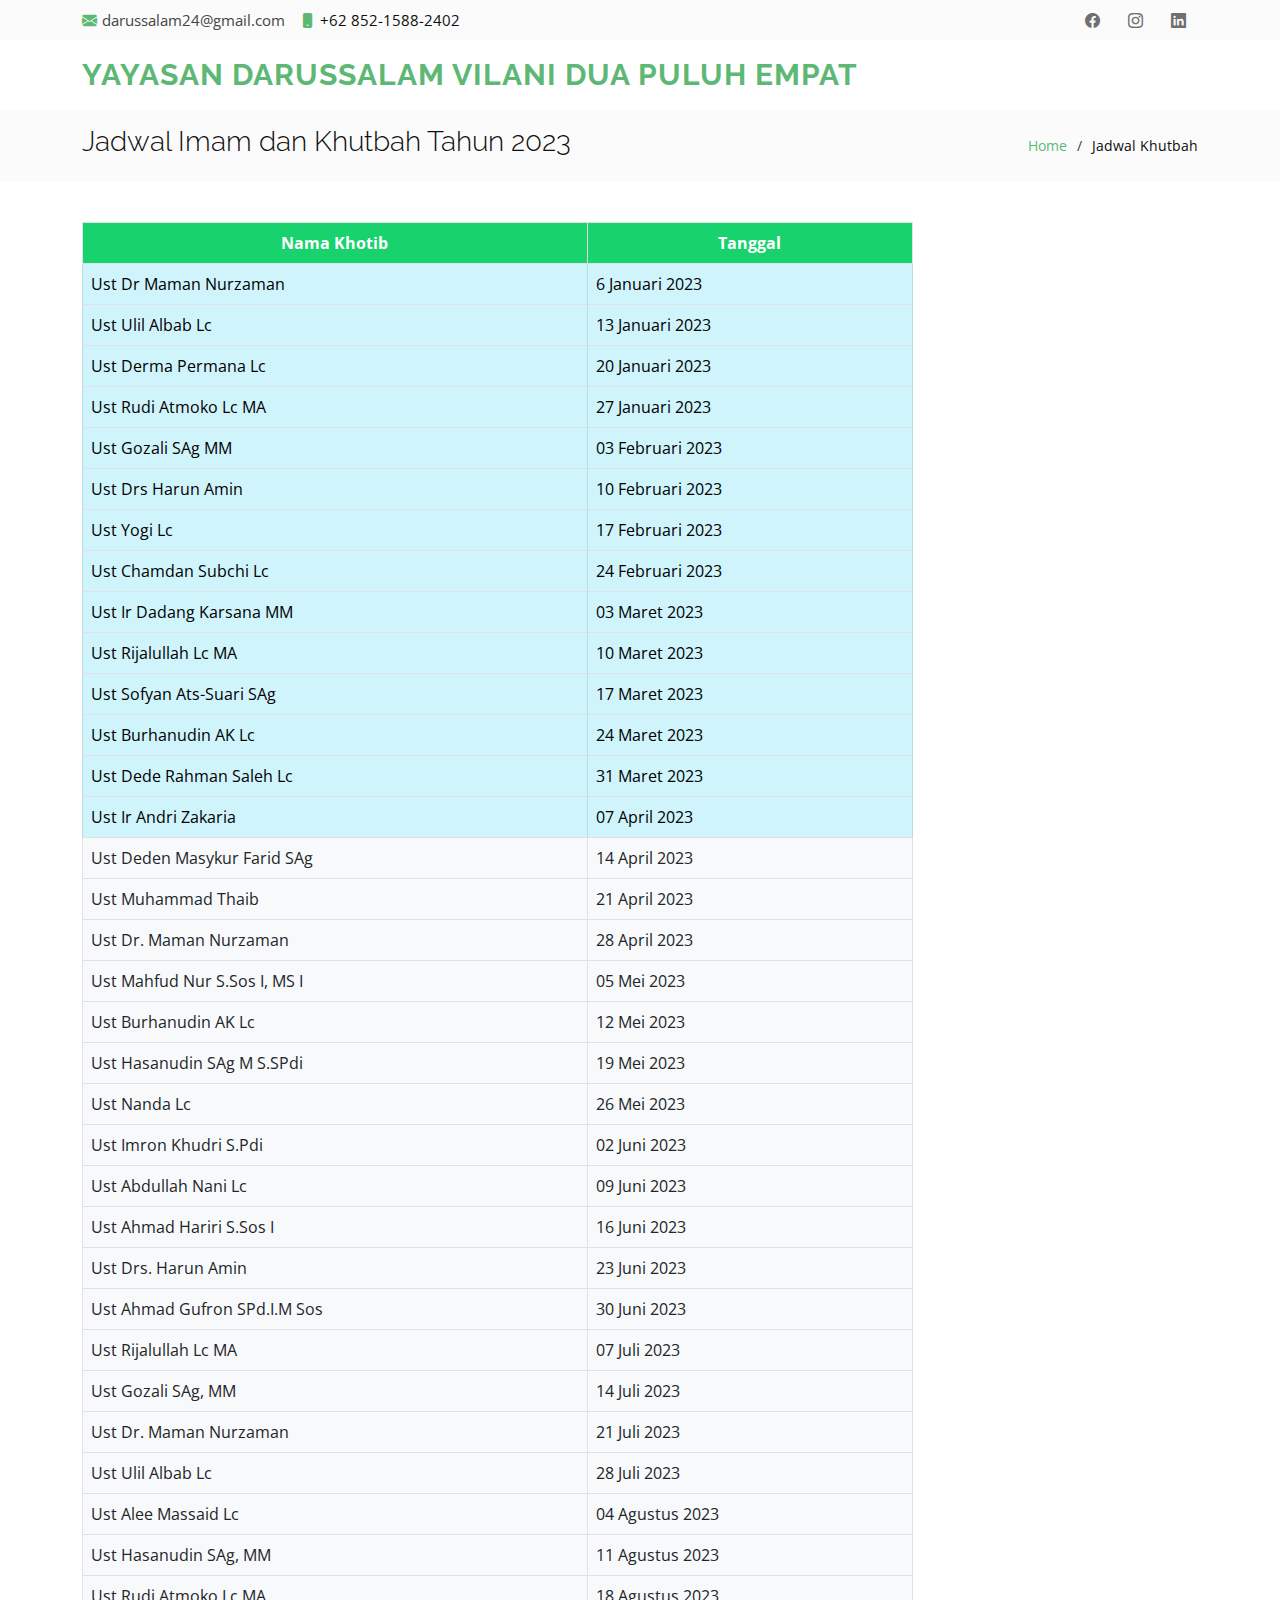
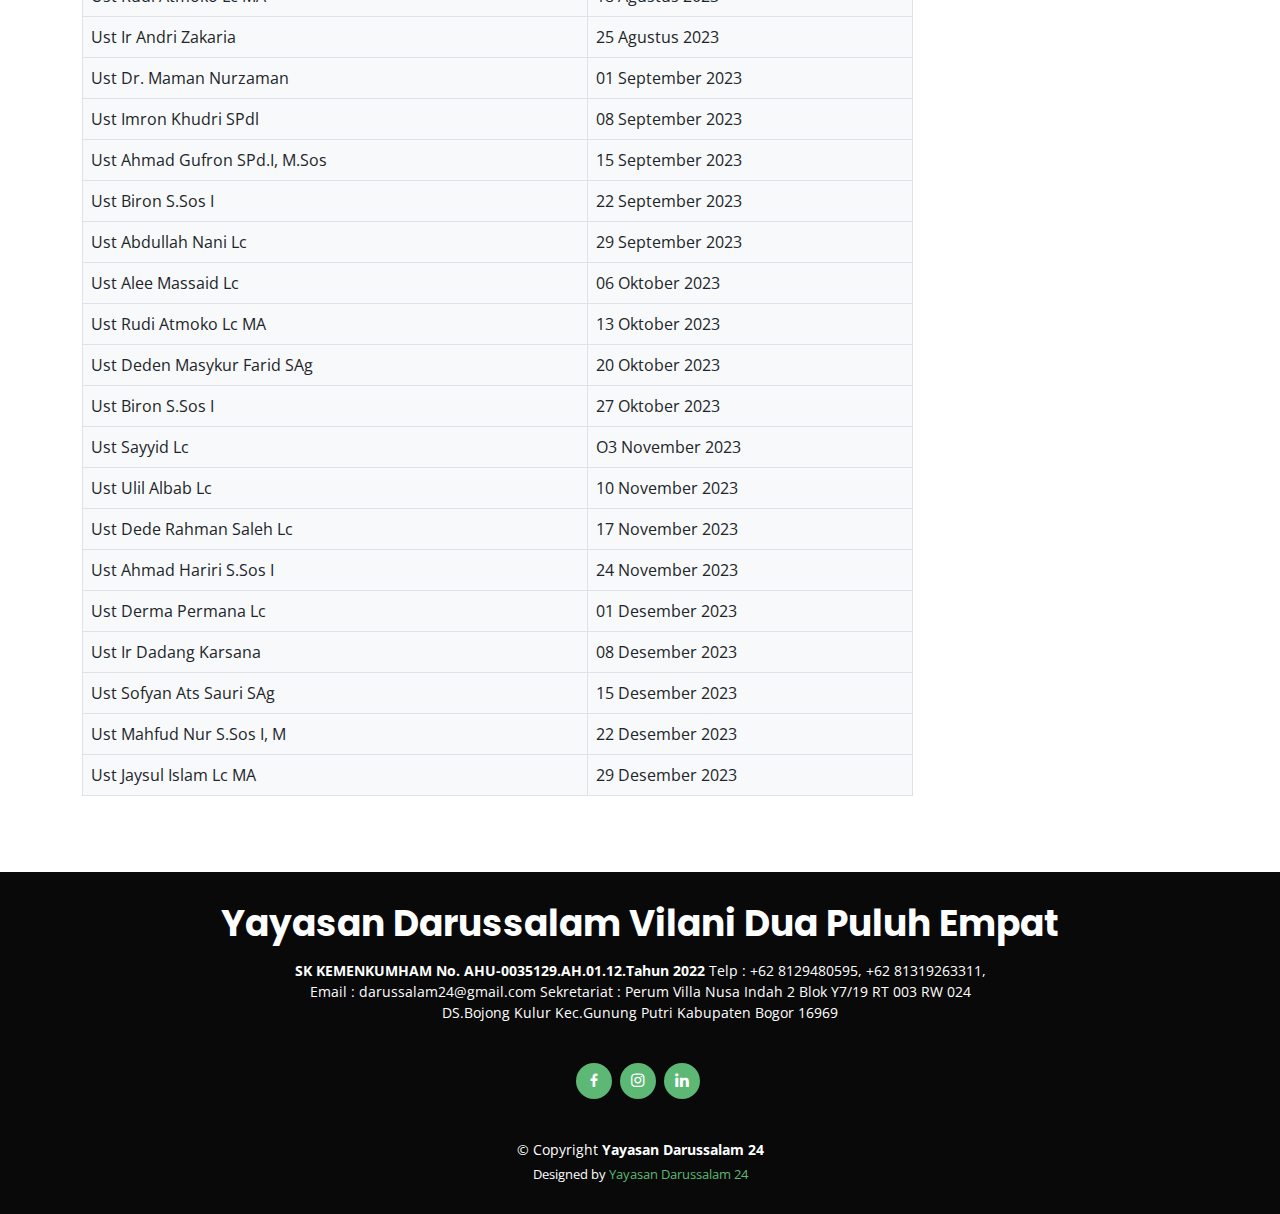
<file: jadwalkhutbah.html>
<!DOCTYPE html>
<html lang="en">

<head>
  <meta charset="utf-8">
  <meta content="width=device-width, initial-scale=1.0" name="viewport">

  <title>Yayasan Darussalam Vilani Dua Empat</title>
  <meta content="" name="description">
  <meta content="" name="keywords">

  <!-- Favicons -->
  <link href="assets/img/logo-yayasan1.png" rel="icon">
  <link href="assets/img/logo-yayasan1.png" rel="apple-touch-icon">

  <!-- Google Fonts -->
  <link href="https://fonts.googleapis.com/css?family=Open+Sans:300,300i,400,400i,600,600i,700,700i|Raleway:300,300i,400,400i,500,500i,600,600i,700,700i|Poppins:300,300i,400,400i,500,500i,600,600i,700,700i" rel="stylesheet">

  <!-- Vendor CSS Files -->
  <link href="assets/vendor/animate.css/animate.min.css" rel="stylesheet">
  <link href="assets/vendor/bootstrap/css/bootstrap.min.css" rel="stylesheet">
  <link href="assets/vendor/bootstrap-icons/bootstrap-icons.css" rel="stylesheet">
  <link href="assets/vendor/boxicons/css/boxicons.min.css" rel="stylesheet">
  <link href="assets/vendor/glightbox/css/glightbox.min.css" rel="stylesheet">
  <link href="assets/vendor/swiper/swiper-bundle.min.css" rel="stylesheet">

  <!-- Template Main CSS File -->
  <link href="assets/css/style.css" rel="stylesheet">

  <!-- =======================================================
  * Template Name: Green - v4.10.0
  * Template URL: https://bootstrapmade.com/green-free-one-page-bootstrap-template/
  * Author: BootstrapMade.com
  * License: https://bootstrapmade.com/license/
  ======================================================== -->
</head>

<body>

  <!-- ======= Top Bar ======= -->
  <section id="topbar" class="d-flex align-items-center">
    <div class="container d-flex justify-content-center justify-content-md-between">
      <div class="contact-info d-flex align-items-center">
        <i class="bi bi-envelope-fill"></i><a href="mailto:contact@gmail.com">darussalam24@gmail.com</a>
        <i class="bi bi-phone-fill phone-icon"></i>+62 852-1588-2402
      </div>
      <div class="social-links d-none d-md-block">
        <!-- <a href="#" class="twitter"><i class="bi bi-twitter"></i></a> -->
        <a href="#" class="facebook"><i class="bi bi-facebook"></i></a>
        <a href="#" class="instagram"><i class="bi bi-instagram"></i></a>
        <a href="#" class="linkedin"><i class="bi bi-linkedin"></i></i></a>
      </div>
    </div>
  </section>

  <!-- ======= Header ======= -->
  <header id="header" class="d-flex align-items-center">
    <div class="container d-flex align-items-center">

      <h1 class="logo me-auto"><a href="index.html">Yayasan Darussalam Vilani Dua Puluh Empat</a></h1>
      <!-- Uncomment below if you prefer to use an image logo -->
      <!-- <a href="index.html" class="logo me-auto"><img src="assets/img/logo.png" alt="" class="img-fluid"></a>-->

    </div>
  </header><!-- End Header -->

  <main id="main">

    <!-- ======= Breadcrumbs ======= -->
    <section id="breadcrumbs" class="breadcrumbs">
      <div class="container">

        <div class="d-flex justify-content-between align-items-center">
          <h2>Jadwal Imam dan Khutbah Tahun 2023</h2>
          <ol>
            <li><a href="index.html">Home</a></li>
            <li>Jadwal Khutbah</li>
          </ol>
        </div>

      </div>
    </section><!-- End Breadcrumbs -->

    <!-- ======= Portfolio Details Section ======= -->
    <section id="portfolio-details" class="portfolio-details">
      <div class="container">
        <div class="row gy-4">
          <div class="col-lg-9">
            <div class="portfolio-details-slider swiper">
                <table class="table table-bordered">
                  <thead>
                    <tr>
                      <th>Nama Khotib</th>
                      <th>Tanggal</th>
                    </tr>
                  </thead>
                  <tbody class="bg-light">
                    <tr>
                      <td class="table-info">Ust Dr Maman Nurzaman</td>
                      <td class="table-info">6 Januari 2023</td>
                    </tr>
                    <tr>
                      <td class="table-info">Ust Ulil Albab Lc</td>
                      <td class="table-info">13 Januari 2023</td>
                    </tr>
                    <tr>
                      <td class="table-info">Ust Derma Permana Lc</td>
                      <td class="table-info">20 Januari 2023</td>
                    </tr>
                    <tr>
                      <td class="table-info">Ust Rudi Atmoko Lc MA</td>
                      <td class="table-info">27 Januari 2023</td>
                    </tr>
                    <tr>
                      <td class="table-info">Ust Gozali SAg MM</td>
                      <td class="table-info">03 Februari 2023</td>
                    </tr>
                    <tr>
                      <td class="table-info">Ust Drs Harun Amin</td>
                      <td class="table-info">10 Februari 2023</td>
                    </tr>
                    <tr>
                      <td class="table-info">Ust Yogi Lc</td>
                      <td class="table-info">17 Februari 2023</td>
                    </tr>
                    <tr>
                      <td class="table-info">Ust Chamdan Subchi Lc</td>
                      <td class="table-info">24 Februari 2023</td>
                    </tr>
                    <tr>
                      <td class="table-info">Ust Ir Dadang Karsana MM</td>
                      <td class="table-info">03 Maret 2023</td>
                    </tr>
                    <tr>
                      <td class="table-info">Ust Rijalullah Lc MA</td>
                      <td class="table-info">10 Maret 2023</td>
                    </tr>
                    <tr>
                      <td class="table-info">Ust Sofyan Ats-Suari SAg</td>
                      <td class="table-info">17 Maret 2023</td>
                    </tr>
                    <tr>
                      <td class="table-info">Ust Burhanudin AK Lc</td>
                      <td class="table-info">24 Maret 2023</td>
                    </tr>
                    <tr>
                      <td class="table-info" >Ust Dede Rahman Saleh Lc</td>
                      <td class="table-info" >31 Maret 2023</td>
                    </tr>
                    <tr>
                      <td class="table-info" >Ust Ir Andri Zakaria</td>
                      <td class="table-info" >07 April 2023</td>
                    </tr>
                    <tr>
                      <td>Ust Deden Masykur Farid SAg</td>
                      <td>14 April 2023</td>
                    </tr>
                    <tr>
                      <td>Ust Muhammad Thaib</td>
                      <td>21 April 2023</td>
                    </tr>
                    <tr>
                      <td>Ust Dr. Maman Nurzaman</td>
                      <td>28 April 2023</td>
                    </tr>
                    <tr>
                      <td>Ust Mahfud Nur S.Sos I, MS I</td>
                      <td>05 Mei 2023</td>
                    </tr>
                    <tr>
                      <td>Ust Burhanudin AK Lc</td>
                      <td>12 Mei 2023</td>
                    </tr>
                    <tr>
                      <td>Ust Hasanudin SAg M S.SPdi</td>
                      <td>19 Mei 2023</td>
                    </tr>
                    <tr>
                      <td>Ust Nanda Lc</td>
                      <td>26 Mei 2023</td>
                    </tr>
                    <tr>
                      <td>Ust Imron Khudri S.Pdi</td>
                      <td>02 Juni 2023</td>
                    </tr>
                    <tr>
                      <td>Ust Abdullah Nani Lc</td>
                      <td>09 Juni 2023</td>
                    </tr>
                    <tr>
                      <td>Ust Ahmad Hariri S.Sos I</td>
                      <td>16 Juni 2023</td>
                    </tr>
                    <tr>
                      <td>Ust Drs. Harun Amin</td>
                      <td>23 Juni 2023</td>
                    </tr>
                    <tr>
                      <td>Ust Ahmad Gufron SPd.I.M Sos</td>
                      <td>30 Juni 2023</td>
                    </tr>
                    <tr>
                      <td>Ust Rijalullah Lc MA</td>
                      <td>07 Juli 2023</td>
                    </tr>
                    <tr>
                      <td>Ust Gozali SAg, MM</td>
                      <td>14 Juli 2023</td>
                    </tr>
                    <tr>
                      <td>Ust Dr. Maman Nurzaman</td>
                      <td>21 Juli 2023</td>
                    </tr>
                    <tr>
                      <td>Ust Ulil Albab Lc</td>
                      <td>28 Juli 2023</td>
                    </tr>
                    <tr>
                      <td>Ust Alee Massaid Lc</td>
                      <td>04 Agustus 2023</td>
                    </tr>
                    <tr>
                      <td>Ust Hasanudin SAg, MM</td>
                      <td>11 Agustus 2023</td>
                    </tr>
                    <tr>
                      <td>Ust Rudi Atmoko Lc MA</td>
                      <td>18 Agustus 2023</td>
                    </tr>
                    <tr>
                      <td>Ust Ir Andri Zakaria</td>
                      <td>25 Agustus 2023</td>
                    </tr>
                    <tr>
                      <td>Ust Dr. Maman Nurzaman</td>
                      <td>01 September 2023</td>
                    </tr>
                    <tr>
                      <td>Ust Imron Khudri SPdl</td>
                      <td>08 September 2023</td>
                    </tr>
                    <tr>
                      <td>Ust Ahmad Gufron SPd.I, M.Sos</td>
                      <td>15 September 2023</td>
                    </tr>
                    <tr>
                      <td>Ust Biron S.Sos I</td>
                      <td>22 September 2023</td>
                    </tr>
                    <tr>
                      <td>Ust Abdullah Nani Lc</td>
                      <td>29 September 2023</td>
                    </tr>
                    <tr>
                      <td>Ust Alee Massaid Lc</td>
                      <td>06 Oktober 2023</td>
                    </tr>
                    <tr>
                      <td>Ust Rudi Atmoko Lc MA</td>
                      <td>13 Oktober 2023</td>
                    </tr>
                    <tr>
                      <td>Ust Deden Masykur Farid SAg</td>
                      <td>20 Oktober 2023</td>
                    </tr>
                    <tr>
                      <td>Ust Biron S.Sos I</td>
                      <td>27 Oktober 2023</td>
                    </tr>
                    <tr>
                      <td>Ust Sayyid Lc</td>
                      <td>O3 November 2023</td>
                    </tr>
                    <tr>
                      <td>Ust Ulil Albab Lc</td>
                      <td>10 November 2023</td>
                    </tr>
                    <tr>
                      <td>Ust Dede Rahman Saleh Lc</td>
                      <td>17 November 2023</td>
                    </tr>
                    <tr>
                      <td>Ust Ahmad Hariri S.Sos I</td>
                      <td>24 November 2023</td>
                    </tr>
                    <tr>
                      <td>Ust Derma Permana Lc</td>
                      <td>01 Desember 2023</td>
                    </tr>
                    <tr>
                      <td>Ust Ir Dadang Karsana</td>
                      <td>08 Desember 2023</td>
                    </tr>
                    <tr>
                      <td>Ust Sofyan Ats Sauri SAg</td>
                      <td>15 Desember 2023</td>
                    </tr>
                    <tr>
                      <td>Ust Mahfud Nur S.Sos I, M</td>
                      <td>22 Desember 2023</td>
                    </tr>
                    <tr>
                      <td>Ust Jaysul Islam Lc MA</td>
                      <td>29 Desember 2023</td>
                    </tr>
                  </tbody>
                </table>
              </div>
              <div class="swiper-pagination"></div>
            </div>
          </div>
        </div>
      </div>
    </section><!-- End Portfolio Details Section -->
  </main><!-- End #main -->

  <!-- ======= Footer ======= -->
  <footer id="footer">
    <div class="container">
      <h3>Yayasan Darussalam Vilani Dua Puluh Empat</h3>
      <p><b>SK KEMENKUMHAM No. AHU-0035129.AH.01.12.Tahun 2022</b>
        Telp : +62 8129480595, +62 81319263311,<br>Email : darussalam24@gmail.com
        Sekretariat : Perum Villa Nusa Indah 2 Blok Y7/19 RT 003 RW 024<br>DS.Bojong Kulur
        Kec.Gunung Putri Kabupaten Bogor 16969</p>
      <div class="social-links">
        <!-- <a href="#" class="twitter"><i class="bx bxl-twitter"></i></a> -->
        <a href="#" class="facebook"><i class="bx bxl-facebook"></i></a>
        <a href="#" class="instagram"><i class="bx bxl-instagram"></i></a>
        <!-- <a href="#" class="google-plus"><i class="bx bxl-skype"></i></a> -->
        <a href="#" class="linkedin"><i class="bx bxl-linkedin"></i></a>
      </div>
      <div class="copyright">
        &copy; Copyright <strong><span>Yayasan Darussalam 24</span></strong>
      </div>
      <div class="credits">
        <!-- All the links in the footer should remain intact. -->
        <!-- You can delete the links only if you purchased the pro version. -->
        <!-- Licensing information: https://bootstrapmade.com/license/ -->
        <!-- Purchase the pro version with working PHP/AJAX contact form: https://bootstrapmade.com/green-free-one-page-bootstrap-template/ -->
        Designed by <a href="https://bootstrapmade.com/">Yayasan Darussalam 24</a>
      </div>
    </div>
  </footer><!-- End Footer -->

  <a href="#" class="back-to-top d-flex align-items-center justify-content-center"><i class="bi bi-arrow-up-short"></i></a>

  <!-- Vendor JS Files -->
  <script src="assets/vendor/bootstrap/js/bootstrap.bundle.min.js"></script>
  <script src="assets/vendor/glightbox/js/glightbox.min.js"></script>
  <script src="assets/vendor/isotope-layout/isotope.pkgd.min.js"></script>
  <script src="assets/vendor/swiper/swiper-bundle.min.js"></script>
  <script src="assets/vendor/php-email-form/validate.js"></script>

  <!-- Template Main JS File -->
  <script src="assets/js/main.js"></script>

</body>

</html>
</file>
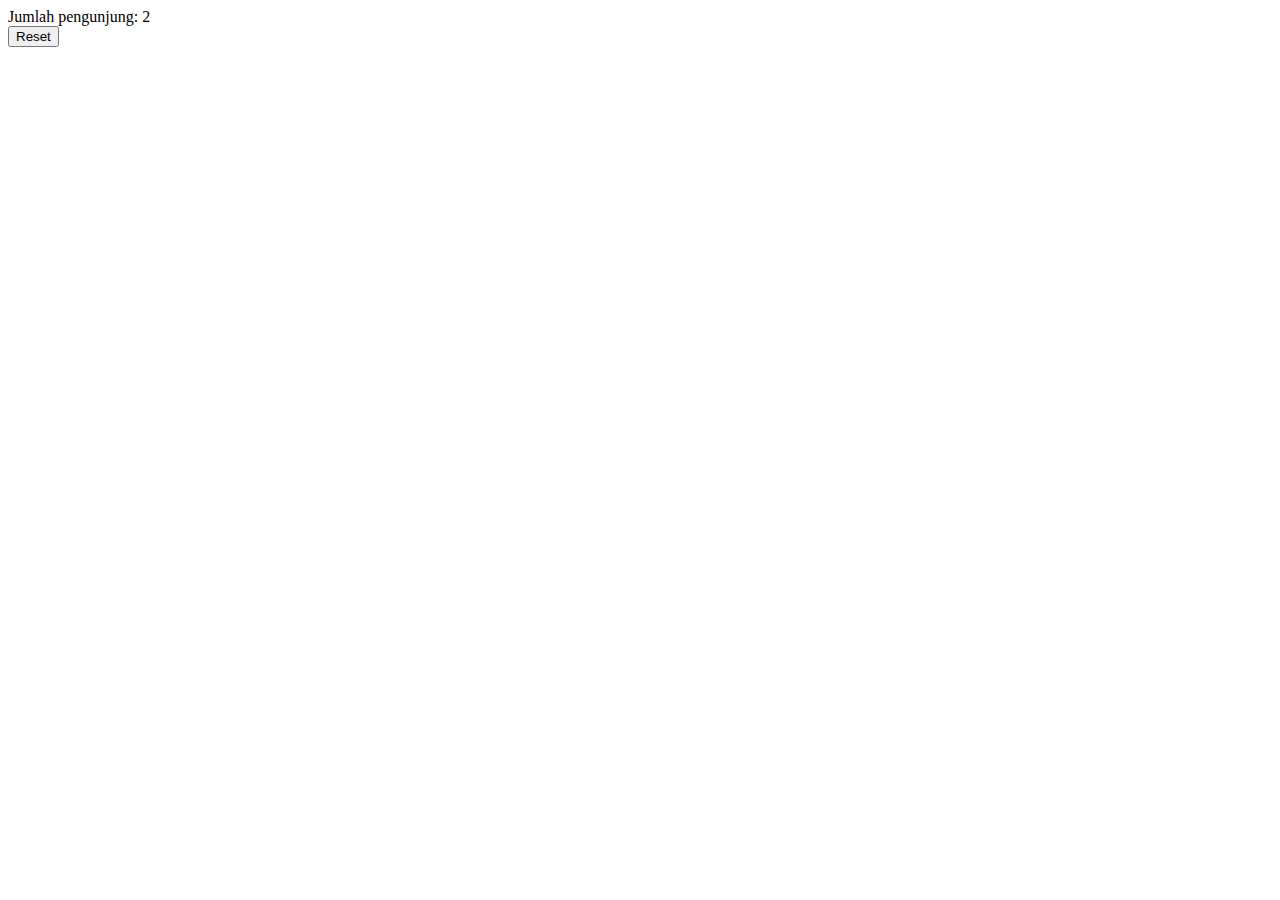
<file: pengunjung.html>
<!DOCTYPE html>
<html>
<head>
	<title>Jumlah Pengunjung</title>
	<script>
		function hitungPengunjung() {
			if (typeof(Storage) !== "undefined") {
				if (localStorage.visits) {
					localStorage.visits = Number(localStorage.visits)+1;
				} else {
					localStorage.visits = 1;
				}
				document.getElementById("visits").innerHTML = "Jumlah pengunjung: " + localStorage.visits;
			} else {
				document.getElementById("visits").innerHTML = "Maaf, browser Anda tidak mendukung Local Storage.";
			}
		}

		function resetPengunjung() {
			if (typeof(Storage) !== "undefined") {
				localStorage.removeItem("visits");
				document.getElementById("visits").innerHTML = "Jumlah pengunjung: 0";
			} else {
				alert("Maaf, browser Anda tidak mendukung Local Storage.");
			}
		}
	</script>
</head>
<body onload="hitungPengunjung()">
	<div id="visits"></div>
	<button onclick="resetPengunjung()">Reset</button>
</body>
</html>
</file>
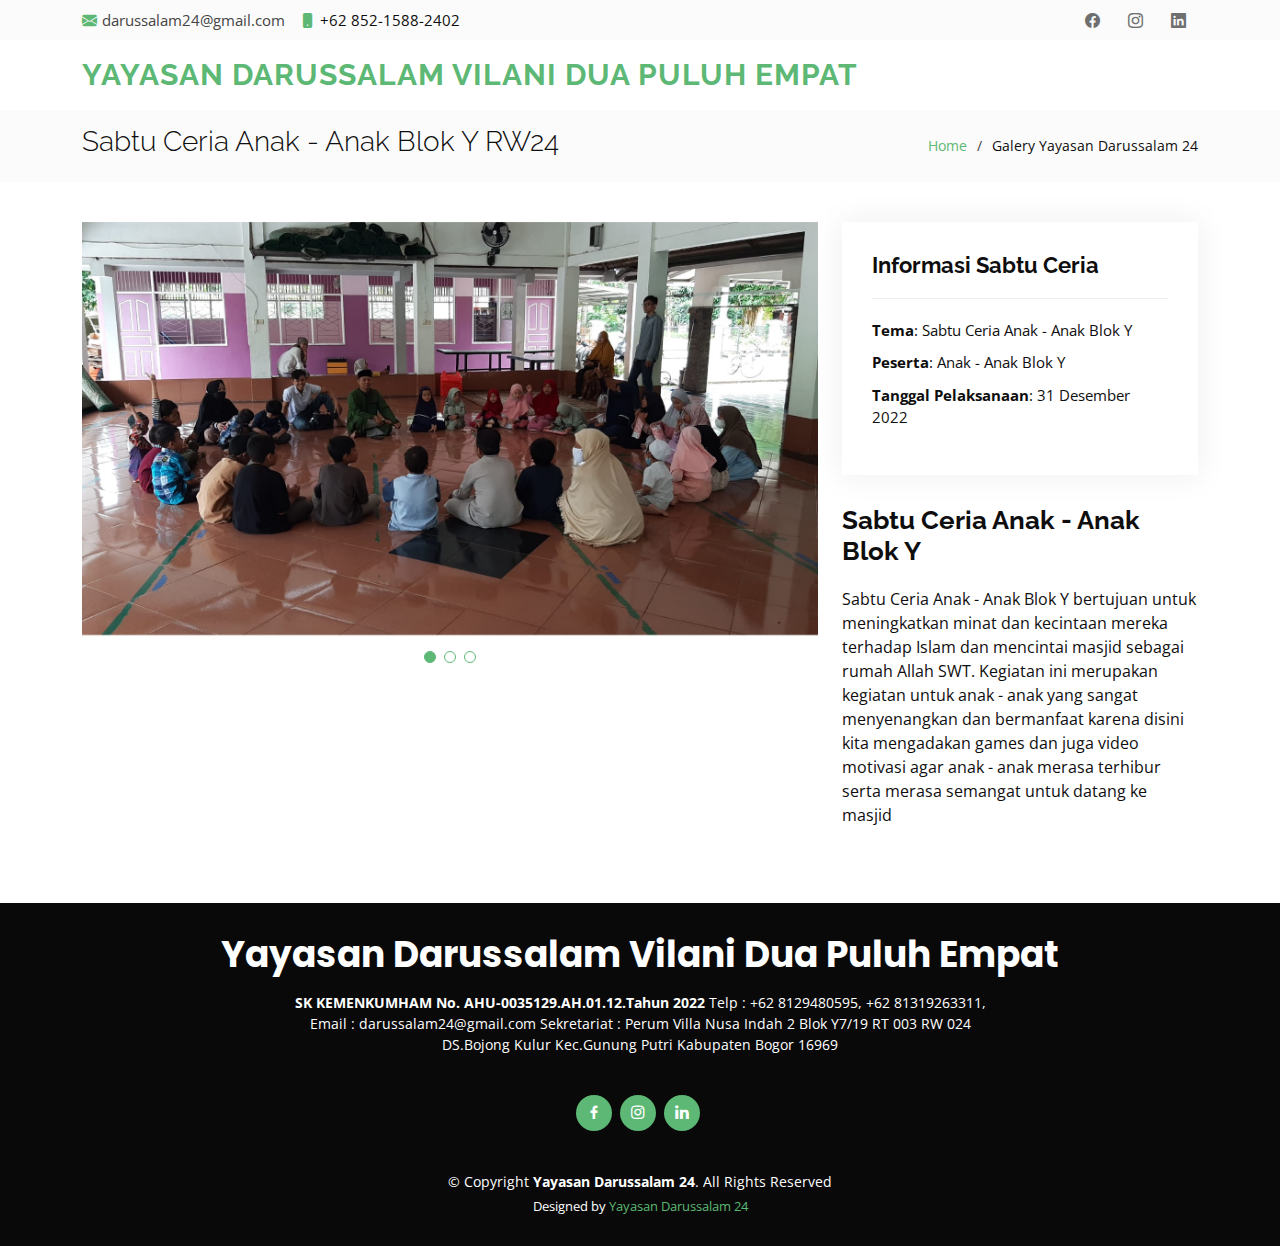
<file: sabtuceriabloky.html>
<!DOCTYPE html>
<html lang="en">

<head>
  <meta charset="utf-8">
  <meta content="width=device-width, initial-scale=1.0" name="viewport">

  <title>Yayasan Darussalam Vilani Dua Empat</title>
  <meta content="" name="description">
  <meta content="" name="keywords">

  <!-- Favicons -->
  <link href="assets/img/logo-yayasan1.png" rel="icon">
  <link href="assets/img/logo-yayasan1.png" rel="apple-touch-icon">

  <!-- Google Fonts -->
  <link href="https://fonts.googleapis.com/css?family=Open+Sans:300,300i,400,400i,600,600i,700,700i|Raleway:300,300i,400,400i,500,500i,600,600i,700,700i|Poppins:300,300i,400,400i,500,500i,600,600i,700,700i" rel="stylesheet">

  <!-- Vendor CSS Files -->
  <link href="assets/vendor/animate.css/animate.min.css" rel="stylesheet">
  <link href="assets/vendor/bootstrap/css/bootstrap.min.css" rel="stylesheet">
  <link href="assets/vendor/bootstrap-icons/bootstrap-icons.css" rel="stylesheet">
  <link href="assets/vendor/boxicons/css/boxicons.min.css" rel="stylesheet">
  <link href="assets/vendor/glightbox/css/glightbox.min.css" rel="stylesheet">
  <link href="assets/vendor/swiper/swiper-bundle.min.css" rel="stylesheet">

  <!-- Template Main CSS File -->
  <link href="assets/css/style.css" rel="stylesheet">

  <!-- =======================================================
  * Template Name: Green - v4.10.0
  * Template URL: https://bootstrapmade.com/green-free-one-page-bootstrap-template/
  * Author: BootstrapMade.com
  * License: https://bootstrapmade.com/license/
  ======================================================== -->
</head>

<body>

  <!-- ======= Top Bar ======= -->
  <section id="topbar" class="d-flex align-items-center">
    <div class="container d-flex justify-content-center justify-content-md-between">
      <div class="contact-info d-flex align-items-center">
        <i class="bi bi-envelope-fill"></i><a href="mailto:darussalam24@gmail.com">darussalam24@gmail.com</a>
        <i class="bi bi-phone-fill phone-icon"></i>+62 852-1588-2402
      </div>
      <div class="social-links d-none d-md-block">
        <!-- <a href="#" class="twitter"><i class="bi bi-twitter"></i></a> -->
        <a href="#" class="facebook"><i class="bi bi-facebook"></i></a>
        <a href="#" class="instagram"><i class="bi bi-instagram"></i></a>
        <a href="#" class="linkedin"><i class="bi bi-linkedin"></i></i></a>
      </div>
    </div>
  </section>

  <!-- ======= Header ======= -->
  <header id="header" class="d-flex align-items-center">
    <div class="container d-flex align-items-center">

      <h1 class="logo me-auto"><a href="index.html">Yayasan Darussalam Vilani Dua Puluh Empat</a></h1>
      <!-- Uncomment below if you prefer to use an image logo -->
      <!-- <a href="index.html" class="logo me-auto"><img src="assets/img/logo.png" alt="" class="img-fluid"></a>-->

    </div>
  </header><!-- End Header -->

  <main id="main">

    <!-- ======= Breadcrumbs ======= -->
    <section id="breadcrumbs" class="breadcrumbs">
      <div class="container">

        <div class="d-flex justify-content-between align-items-center">
          <h2>Sabtu Ceria Anak - Anak Blok Y RW24</h2>
          <ol>
            <li><a href="index.html">Home</a></li>
            <li>Galery Yayasan Darussalam 24</li>
          </ol>
        </div>

      </div>
    </section><!-- End Breadcrumbs -->

    <!-- ======= Portfolio Details Section ======= -->
    <section id="portfolio-details" class="portfolio-details">
      <div class="container">

        <div class="row gy-4">

          <div class="col-lg-8">
            <div class="portfolio-details-slider swiper">
              <div class="swiper-wrapper align-items-center">

                <div class="swiper-slide">
                  <img src="assets/img/portfolio/photo-sabtuceria2.jpg" alt="">
                </div>

                <div class="swiper-slide">
                  <img src="assets/img/portfolio/photo-sabtuceria1.jpg" alt="">
                </div>

                <div class="swiper-slide">
                  <img src="assets/img/portfolio/photo-sabtuceria3.jpg" alt="">
                </div>

                <!-- <div class="swiper-slide">
                  <img src="assets/img/portfolio/photo-donordarah4.jpg" alt="">
                </div> -->

              </div>
              <div class="swiper-pagination"></div>
            </div>
          </div>

          <div class="col-lg-4">
            <div class="portfolio-info">
              <h3>Informasi Sabtu Ceria</h3>
              <ul>
                <li><strong>Tema</strong>: Sabtu Ceria Anak - Anak Blok Y</li>
                <li><strong>Peserta</strong>: Anak - Anak Blok Y</li>
                <li><strong>Tanggal Pelaksanaan</strong>: 31 Desember 2022</li>
                <!-- <li><strong>Bekerja Sama Dengan</strong>: 
                  <li>1. PMI Kota Bekasi</li></li>
                  <li>2. CV Karya Farmasi Herba</li></li> -->
              </ul>
            </div>
            <div class="portfolio-description">
              <h2>Sabtu Ceria Anak - Anak Blok Y</h2>
              <p class="text-justify">
                Sabtu Ceria Anak - Anak Blok Y bertujuan untuk meningkatkan minat dan kecintaan mereka terhadap Islam dan mencintai masjid sebagai rumah Allah SWT. Kegiatan ini merupakan kegiatan untuk anak - anak yang sangat menyenangkan dan bermanfaat karena disini kita mengadakan games dan juga video motivasi agar anak - anak merasa terhibur serta merasa semangat untuk datang ke masjid
              </p>
            </div>
          </div>

        </div>

      </div>
    </section><!-- End Portfolio Details Section -->

  </main><!-- End #main -->

  <!-- ======= Footer ======= -->
  <footer id="footer">
    <div class="container">
      <h3>Yayasan Darussalam Vilani Dua Puluh Empat</h3>
      <p><b>SK KEMENKUMHAM No. AHU-0035129.AH.01.12.Tahun 2022</b>
        Telp : +62 8129480595, +62 81319263311,<br>Email : darussalam24@gmail.com
        Sekretariat : Perum Villa Nusa Indah 2 Blok Y7/19 RT 003 RW 024<br>DS.Bojong Kulur
        Kec.Gunung Putri Kabupaten Bogor 16969</p>
      <div class="social-links">
        <!-- <a href="#" class="twitter"><i class="bx bxl-twitter"></i></a>
        <a href="#" class="google-plus"><i class="bx bxl-skype"></i></a> -->
        <a href="#" class="facebook"><i class="bx bxl-facebook"></i></a>
        <a href="#" class="instagram"><i class="bx bxl-instagram"></i></a>
        <a href="#" class="linkedin"><i class="bx bxl-linkedin"></i></a>
      </div>
      <div class="copyright">
        &copy; Copyright <strong><span>Yayasan Darussalam 24</span></strong>. All Rights Reserved
      </div>
      <div class="credits">
        <!-- All the links in the footer should remain intact. -->
        <!-- You can delete the links only if you purchased the pro version. -->
        <!-- Licensing information: https://bootstrapmade.com/license/ -->
        <!-- Purchase the pro version with working PHP/AJAX contact form: https://bootstrapmade.com/green-free-one-page-bootstrap-template/ -->
        Designed by <a href="https://bootstrapmade.com/">Yayasan Darussalam 24</a>
      </div>
    </div>
  </footer><!-- End Footer -->

  <a href="#" class="back-to-top d-flex align-items-center justify-content-center"><i class="bi bi-arrow-up-short"></i></a>

  <!-- Vendor JS Files -->
  <script src="assets/vendor/bootstrap/js/bootstrap.bundle.min.js"></script>
  <script src="assets/vendor/glightbox/js/glightbox.min.js"></script>
  <script src="assets/vendor/isotope-layout/isotope.pkgd.min.js"></script>
  <script src="assets/vendor/swiper/swiper-bundle.min.js"></script>
  <script src="assets/vendor/php-email-form/validate.js"></script>

  <!-- Template Main JS File -->
  <script src="assets/js/main.js"></script>

</body>

</html>
</file>
<file: assets/css/style.css>
/**
* Template Name: Green - v4.10.0
* Template URL: https://bootstrapmade.com/green-free-one-page-bootstrap-template/
* Author: BootstrapMade.com
* License: https://bootstrapmade.com/license/
*/

/*--------------------------------------------------------------
# General
--------------------------------------------------------------*/
body {
  font-family: "Open Sans", sans-serif;
  color: #0e0e0e;
}

a {
  text-decoration: none;
  color: #5cb874;
}

a:hover {
  color: #80c792;
  text-decoration: none;
}

h1,
h2,
h3,
h4,
h5,
h6 {
  font-family: "Raleway", sans-serif;
}

/*--------------------------------------------------------------
# Back to top button
--------------------------------------------------------------*/
.back-to-top {
  position: fixed;
  visibility: hidden;
  opacity: 0;
  right: 15px;
  bottom: 15px;
  z-index: 996;
  background: #5cb874;
  width: 40px;
  height: 40px;
  border-radius: 4px;
  transition: all 0.4s;
}

.back-to-top i {
  font-size: 24px;
  color: #fff;
  line-height: 0;
}

.back-to-top:hover {
  background: #78c48c;
  color: #fff;
}

.back-to-top.active {
  visibility: visible;
  opacity: 1;
}

/*--------------------------------------------------------------
# Top Bar
--------------------------------------------------------------*/
#topbar {
  background: #fbfbfb;
  font-size: 15px;
  height: 40px;
  padding: 0;
}

#topbar .contact-info a {
  line-height: 0;
  color: #444444;
  transition: 0.3s;
}

#topbar .contact-info a:hover {
  color: #5cb874;
}

#topbar .contact-info i {
  color: #5cb874;
  line-height: 0;
  margin-right: 5px;
}

#topbar .contact-info .phone-icon {
  margin-left: 15px;
}

#topbar .social-links a {
  color: #6f6f6f;
  padding: 4px 12px;
  display: inline-block;
  line-height: 1px;
  transition: 0.3s;
}

#topbar .social-links a:hover {
  color: #5cb874;
}

/*--------------------------------------------------------------
# Header
--------------------------------------------------------------*/
#header {
  background: #fff;
  transition: all 0.5s;
  z-index: 997;
  height: 70px;
}

#header.header-scrolled {
  box-shadow: 0px 2px 15px rgba(0, 0, 0, 0.1);
}

#header .logo {
  font-size: 30px;
  margin: 0;
  padding: 0;
  line-height: 1;
  font-weight: 700;
  letter-spacing: 1px;
  text-transform: uppercase;
}

#header .logo a {
  color: #5cb874;
}

#header .logo img {
  max-height: 40px;
}

.scrolled-offset {
  margin-top: 70px;
}

/*--------------------------------------------------------------
# Navigation Menu
--------------------------------------------------------------*/
/**
* Desktop Navigation 
*/
.navbar {
  padding: 0;
}

.navbar ul {
  margin: 0;
  padding: 0;
  display: flex;
  list-style: none;
  align-items: center;
}

.navbar li {
  position: relative;
}

.navbar a,
.navbar a:focus {
  display: flex;
  align-items: center;
  justify-content: space-between;
  padding: 10px 0 10px 30px;
  font-size: 15px;
  color: #222222;
  white-space: nowrap;
  transition: 0.3s;
}

.navbar a i,
.navbar a:focus i {
  font-size: 12px;
  line-height: 0;
  margin-left: 5px;
}

.navbar a:hover,
.navbar .active,
.navbar .active:focus,
.navbar li:hover>a {
  color: #5cb874;
}

.navbar .getstarted,
.navbar .getstarted:focus {
  color: #5cb874;
  padding: 8px 25px;
  margin-left: 30px;
  border-radius: 4px;
  border: 2px solid #5cb874;
  transition: 0.3s;
  font-size: 14px;
}

.navbar .getstarted:hover,
.navbar .getstarted:focus:hover {
  background: #5cb874;
  color: #fff;
}

.navbar .dropdown ul {
  display: block;
  position: absolute;
  left: 14px;
  top: calc(100% + 30px);
  margin: 0;
  padding: 10px 0;
  z-index: 99;
  opacity: 0;
  visibility: hidden;
  background: #fff;
  box-shadow: 0px 0px 30px rgba(127, 137, 161, 0.25);
  transition: 0.3s;
}

.navbar .dropdown ul li {
  min-width: 200px;
}

.navbar .dropdown ul a {
  padding: 10px 20px;
  text-transform: none;
}

.navbar .dropdown ul a i {
  font-size: 12px;
}

.navbar .dropdown ul a:hover,
.navbar .dropdown ul .active:hover,
.navbar .dropdown ul li:hover>a {
  color: #5cb874;
}

.navbar .dropdown:hover>ul {
  opacity: 1;
  top: 100%;
  visibility: visible;
}

.navbar .dropdown .dropdown ul {
  top: 0;
  left: calc(100% - 30px);
  visibility: hidden;
}

.navbar .dropdown .dropdown:hover>ul {
  opacity: 1;
  top: 0;
  left: 100%;
  visibility: visible;
}

@media (max-width: 1366px) {
  .navbar .dropdown .dropdown ul {
    left: -90%;
  }

  .navbar .dropdown .dropdown:hover>ul {
    left: -100%;
  }
}

/**
* Mobile Navigation 
*/
.mobile-nav-toggle {
  color: #222222;
  font-size: 28px;
  cursor: pointer;
  display: none;
  line-height: 0;
  transition: 0.5s;
}

.mobile-nav-toggle.bi-x {
  color: #fff;
}

@media (max-width: 991px) {
  .mobile-nav-toggle {
    display: block;
  }

  .navbar ul {
    display: none;
  }
}

.navbar-mobile {
  position: fixed;
  overflow: hidden;
  top: 0;
  right: 0;
  left: 0;
  bottom: 0;
  background: rgba(9, 9, 9, 0.9);
  transition: 0.3s;
  z-index: 999;
}

.navbar-mobile .mobile-nav-toggle {
  position: absolute;
  top: 15px;
  right: 15px;
}

.navbar-mobile ul {
  display: block;
  position: absolute;
  top: 55px;
  right: 15px;
  bottom: 15px;
  left: 15px;
  padding: 10px 0;
  background-color: #fff;
  overflow-y: auto;
  transition: 0.3s;
}

.navbar-mobile a,
.navbar-mobile a:focus {
  padding: 10px 20px;
  font-size: 15px;
  color: #222222;
}

.navbar-mobile a:hover,
.navbar-mobile .active,
.navbar-mobile li:hover>a {
  color: #5cb874;
}

.navbar-mobile .getstarted,
.navbar-mobile .getstarted:focus {
  margin: 15px;
}

.navbar-mobile .dropdown ul {
  position: static;
  display: none;
  margin: 10px 20px;
  padding: 10px 0;
  z-index: 99;
  opacity: 1;
  visibility: visible;
  background: #fff;
  box-shadow: 0px 0px 30px rgba(127, 137, 161, 0.25);
}

.navbar-mobile .dropdown ul li {
  min-width: 200px;
}

.navbar-mobile .dropdown ul a {
  padding: 10px 20px;
}

.navbar-mobile .dropdown ul a i {
  font-size: 12px;
}

.navbar-mobile .dropdown ul a:hover,
.navbar-mobile .dropdown ul .active:hover,
.navbar-mobile .dropdown ul li:hover>a {
  color: #5cb874;
}

.navbar-mobile .dropdown>.dropdown-active {
  display: block;
}

/*--------------------------------------------------------------
# Hero Section
--------------------------------------------------------------*/
#hero {
  width: 100%;
  height: 70vh;
  background-color: rgba(9, 9, 9, 0.8);
  overflow: hidden;
  position: relative;
}

#hero .carousel,
#hero .carousel-inner,
#hero .carousel-item,
#hero .carousel-item::before {
  background-size: cover;
  background-position: center;
  background-repeat: no-repeat;
  position: absolute;
  top: 0;
  right: 0;
  left: 0;
  bottom: 0;
}

#hero .carousel-item::before {
  content: "";
  background-color: rgba(45, 103, 60, 0.8);
}

#hero .carousel-container {
  display: flex;
  justify-content: center;
  align-items: center;
  position: absolute;
  bottom: 0;
  top: 0;
  left: 50px;
  right: 50px;
}

#hero .container {
  text-align: center;
}

#hero h2 {
  color: #fff;
  margin-bottom: 20px;
  font-size: 48px;
  font-weight: 700;
}

#hero p {
  -webkit-animation-delay: 0.4s;
  animation-delay: 0.4s;
  margin: 0 auto 30px auto;
  color: #fff;
}

#hero .carousel-inner .carousel-item {
  transition-property: opacity;
  background-position: center top;
}

#hero .carousel-inner .carousel-item,
#hero .carousel-inner .active.carousel-item-start,
#hero .carousel-inner .active.carousel-item-end {
  opacity: 0;
}

#hero .carousel-inner .active,
#hero .carousel-inner .carousel-item-next.carousel-item-start,
#hero .carousel-inner .carousel-item-prev.carousel-item-end {
  opacity: 1;
  transition: 0.5s;
}

#hero .carousel-control-next-icon,
#hero .carousel-control-prev-icon {
  background: none;
  font-size: 30px;
  line-height: 0;
  width: auto;
  height: auto;
  background: rgba(255, 255, 255, 0.2);
  border-radius: 50px;
  transition: 0.3s;
  color: rgba(255, 255, 255, 0.5);
  width: 54px;
  height: 54px;
  display: flex;
  align-items: center;
  justify-content: center;
}

#hero .carousel-control-next-icon:hover,
#hero .carousel-control-prev-icon:hover {
  background: rgba(255, 255, 255, 0.3);
  color: rgba(255, 255, 255, 0.8);
}

#hero .carousel-indicators li {
  cursor: pointer;
  background: #fff;
  overflow: hidden;
  border: 0;
  width: 12px;
  height: 12px;
  border-radius: 50px;
  opacity: 0.6;
  transition: 0.3s;
}

#hero .carousel-indicators li.active {
  opacity: 1;
  background: #5cb874;
}

#hero .btn-get-started {
  font-family: "Raleway", sans-serif;
  font-weight: 500;
  font-size: 14px;
  letter-spacing: 1px;
  display: inline-block;
  padding: 14px 32px;
  border-radius: 4px;
  transition: 0.5s;
  line-height: 1;
  color: #fff;
  -webkit-animation-delay: 0.8s;
  animation-delay: 0.8s;
  background: #5cb874;
}

#hero .btn-get-started:hover {
  background: #6ec083;
}

@media (max-width: 992px) {
  #hero {
    height: 100vh;
  }

  #hero .carousel-container {
    top: 66px;
  }
}

@media (max-width: 768px) {
  #hero h2 {
    font-size: 28px;
  }
}

@media (min-width: 1024px) {

  #hero .carousel-control-prev,
  #hero .carousel-control-next {
    width: 5%;
  }
}

@media (max-height: 500px) {
  #hero {
    height: 120vh;
  }
}

/*--------------------------------------------------------------
# Sections General
--------------------------------------------------------------*/
section {
  padding: 60px 0;
}

.section-bg {
  background-color: #f8fcf9;
}

.section-title {
  text-align: center;
  padding-bottom: 30px;
}

.section-title h2 {
  font-size: 32px;
  font-weight: bold;
  text-transform: uppercase;
  margin-bottom: 20px;
  padding-bottom: 20px;
  position: relative;
}

.section-title h2::before {
  position: absolute;
  display: block;
  width: 120px;
  height: 1px;
  background: #ddd;
  bottom: 1px;
  left: calc(50% - 60px);
}

.section-title h2::after {
  content: "";
  position: absolute;
  display: block;
  width: 40px;
  height: 3px;
  background: #5cb874;
  bottom: 0;
  left: calc(50% - 20px);
}

.section-title p {
  margin-bottom: 0;
  font-size: 17px;
  color: #919191;
}

/*--------------------------------------------------------------
# Featured Services
--------------------------------------------------------------*/
.featured-services {
  padding: 20px 0;
}

.featured-services .icon-box {
  padding: 20px;
}

.featured-services .icon-box-bg {
  background-image: linear-gradient(0deg, #222222 0%, #2f2f2f 50%, #222222 100%);
}

.featured-services .icon {
  margin-bottom: 15px;
}

.featured-services .icon i {
  color: #5cb874;
  font-size: 42px;
}

.featured-services .title {
  font-weight: 700;
  margin-bottom: 15px;
  font-size: 18px;
}

.featured-services .title a {
  color: #222222;
  transition: 0.3s;
}

.featured-services .icon-box:hover .title a {
  color: #5cb874;
}

.featured-services .description {
  line-height: 24px;
  font-size: 14px;
}

/*--------------------------------------------------------------
# About Us
--------------------------------------------------------------*/
.about .content h3 {
  font-size: 28px;
}

.about .content ul {
  list-style: none;
  padding: 0;
}

.about .content ul li {
  padding-bottom: 10px;
}

.about .content ul i {
  font-size: 20px;
  padding-right: 4px;
  color: #5cb874;
}

.about .content p:last-child {
  margin-bottom: 0;
}

.about .container .section-title p{
  color: #0e0e0e;
}
/*--------------------------------------------------------------
# Why Us
--------------------------------------------------------------*/
.why-us {
  padding: 0;
}

.why-us .row {
  overflow: hidden;
}

.why-us .content-item {
  padding: 40px;
  border-left: 1px solid #eee;
  border-bottom: 1px solid #eee;
  margin: -1px;
}

.why-us .content-item span {
  display: block;
  font-size: 24px;
  font-weight: 400;
  color: #6ec083;
}

.why-us .content-item h4 {
  font-size: 26px;
  font-weight: 300;
  padding: 0;
  margin: 20px 0;
}

.why-us .content-item p {
  color: #aaaaaa;
  font-size: 15px;
  margin: 0;
  padding: 0;
}

@media (max-width: 768px) {
  .why-us .content-item {
    padding: 40px 0;
  }
}

/*--------------------------------------------------------------
# Our Clients
--------------------------------------------------------------*/
.clients .partnership .swiper-wrapper img{
  display: block ;
  max-width: 10%;
  margin-left: auto;
  margin-right: auto;
}

/*--------------------------------------------------------------
# Services
--------------------------------------------------------------*/
.services .icon-box {
  text-align: left;
  padding: 70px 20px 80px 20px;
  transition: all ease-in-out 0.3s;
  background: #fff;
  box-shadow: 0px 5px 90px 0px rgba(110, 123, 131, 0.1);
}

.services .icon-box .icon {
  margin: 0 auto;
  width: 100px;
  height: 100px;
  display: flex;
  align-items: center;
  justify-content: center;
  transition: ease-in-out 0.3s;
  position: relative;
}

.services h4  {
  text-align: center;
}

.services .icon-box .icon i {
  font-size: 36px;
  transition: 0.5s;
  position: relative;
}

.services .icon-box .icon svg {
  position: absolute;
  top: 0;
  left: 0;
}

.services .icon-box .icon svg path {
  transition: 0.5s;
  fill: #f5f5f5;
}

.services .icon-box h4 {
  font-weight: 600;
  margin: 10px 0 15px 0;
  font-size: 22px;
}

.services .icon-box h4 a {
  color: #222222;
  transition: ease-in-out 0.3s;
}

.services .icon-box p {
  line-height: 24px;
  font-size: 14px;
  margin-bottom: 0;
}

.services .icon-box:hover {
  border-color: #fff;
  box-shadow: 0px 0 35px 0 rgba(0, 0, 0, 0.08);
}

.services .iconbox-blue i {
  color: #47aeff;
}

.services .iconbox-blue:hover .icon i {
  color: #fff;
}

.services .iconbox-blue:hover .icon path {
  fill: #47aeff;
}

.services .iconbox-orange i {
  color: #ffa76e;
}

.services .iconbox-orange:hover .icon i {
  color: #fff;
}

.services .iconbox-orange:hover .icon path {
  fill: #ffa76e;
}

.services .iconbox-pink i {
  color: #e80368;
}

.services .iconbox-pink:hover .icon i {
  color: #fff;
}

.services .iconbox-pink:hover .icon path {
  fill: #e80368;
}

.services .iconbox-yellow i {
  color: #ffbb2c;
}

.services .iconbox-yellow:hover .icon i {
  color: #fff;
}

.services .iconbox-yellow:hover .icon path {
  fill: #ffbb2c;
}

.services .iconbox-red i {
  color: #ff5828;
}

.services .iconbox-red:hover .icon i {
  color: #fff;
}

.services .iconbox-red:hover .icon path {
  fill: #ff5828;
}

.services .iconbox-teal i {
  color: #11dbcf;
}

.services .iconbox-teal:hover .icon i {
  color: #fff;
}

.services .iconbox-teal:hover .icon path {
  fill: #11dbcf;
}

/*--------------------------------------------------------------
# Cta
--------------------------------------------------------------*/
.cta {
  background: #5cb874;
  padding: 80px 0;
}

.cta h3 {
  color: #fff;
  font-size: 28px;
  font-weight: 700;
}

.cta p {
  color: #fff;
}

.cta .cta-btn {
  font-family: "Raleway", sans-serif;
  font-weight: 600;
  font-size: 14px;
  letter-spacing: 1px;
  display: inline-block;
  padding: 10px 30px;
  border-radius: 2px;
  transition: 0.5s;
  margin: 10px;
  border: 2px solid #fff;
  color: #fff;
  border-radius: 4px;
}

.cta .cta-btn:hover {
  background: #fff;
  color: #5cb874;
}

@media (max-width: 1024px) {
  .cta {
    background-attachment: scroll;
  }
}

@media (min-width: 769px) {
  .cta .cta-btn-container {
    display: flex;
    align-items: center;
    justify-content: flex-end;
  }
}

/*--------------------------------------------------------------
# Portfolio
--------------------------------------------------------------*/
.portfolio .portfolio-item {
  margin-bottom: 30px;
}

.portfolio #portfolio-flters {
  padding: 0;
  margin: 0 auto 20px auto;
  list-style: none;
  text-align: center;
}

.portfolio #portfolio-flters li {
  cursor: pointer;
  display: inline-block;
  padding: 8px 15px 10px 15px;
  font-size: 14px;
  font-weight: 600;
  line-height: 1;
  text-transform: uppercase;
  color: #444444;
  margin-bottom: 5px;
  transition: all 0.3s ease-in-out;
  border-radius: 3px;
}

.portfolio #portfolio-flters li:hover,
.portfolio #portfolio-flters li.filter-active {
  color: #fff;
  background: #5cb874;
}

.portfolio #portfolio-flters li:last-child {
  margin-right: 0;
}

.portfolio .portfolio-wrap {
  transition: 0.3s;
  position: relative;
  overflow: hidden;
  z-index: 1;
  background: rgba(34, 34, 34, 0.6);
}

.portfolio .portfolio-wrap::before {
  content: "";
  background: rgba(34, 34, 34, 0.6);
  position: absolute;
  left: 0;
  right: 0;
  top: 0;
  bottom: 0;
  transition: all ease-in-out 0.3s;
  z-index: 2;
  opacity: 0;
}

.portfolio .portfolio-wrap img {
  transition: all ease-in-out 0.3s;
}

.portfolio .portfolio-wrap .portfolio-info {
  opacity: 0;
  position: absolute;
  top: 0;
  left: 0;
  right: 0;
  bottom: 0;
  z-index: 3;
  transition: all ease-in-out 0.3s;
  display: flex;
  flex-direction: column;
  justify-content: flex-end;
  align-items: flex-start;
  padding: 20px;
}

.portfolio .portfolio-wrap .portfolio-info h4 {
  font-size: 20px;
  color: #fff;
  font-weight: 600;
}

.portfolio .portfolio-wrap .portfolio-info p {
  color: rgba(255, 255, 255, 0.7);
  font-size: 14px;
  text-transform: uppercase;
  padding: 0;
  margin: 0;
  font-style: italic;
}

.portfolio .portfolio-wrap .portfolio-links {
  text-align: center;
  z-index: 4;
}

.portfolio .portfolio-wrap .portfolio-links a {
  color: #fff;
  margin: 0 5px 0 0;
  font-size: 28px;
  display: inline-block;
  transition: 0.3s;
}

.portfolio .portfolio-wrap .portfolio-links a:hover {
  color: #6ec083;
}

.portfolio .portfolio-wrap:hover::before {
  opacity: 1;
}

.portfolio .portfolio-wrap:hover img {
  transform: scale(1.2);
}

.portfolio .portfolio-wrap:hover .portfolio-info {
  opacity: 1;
}

/*--------------------------------------------------------------
# Portfolio Details
--------------------------------------------------------------*/

/* Jadwal Khutbah */
.table-bordered th{
  color: white;
  text-align: center;
  background-color: #18d26e;
}
.table-bordered th:hover{
  color: black;
}

/* .table-bordered tbody th td{
  background-color: #47aeff;
} */

.table-bordered tbody tr td:hover{
  color: white;
  background-color: #18d26e;
}
/* End Jadwal Khutbah */

.portfolio-details {
  padding-top: 40px;
}

.portfolio-details .portfolio-details-slider img {
  width: 100%;
  transition: 0.1s;
}

.portfolio-details .portfolio-details-slider .swiper-pagination {
  margin-top: 20px;
  position: relative;
  transition: 0.1s;
}

.portfolio-details .portfolio-details-slider .swiper-pagination .swiper-pagination-bullet {
  width: 12px;
  height: 12px;
  background-color: #fff;
  opacity: 1;
  border: 1px solid #5cb874;
}

.portfolio-details .portfolio-details-slider .swiper-pagination .swiper-pagination-bullet-active {
  background-color: #5cb874;
}

.portfolio-details .portfolio-info {
  padding: 30px;
  box-shadow: 0px 0 30px rgba(34, 34, 34, 0.08);
}

.portfolio-details .portfolio-info h3 {
  font-size: 22px;
  font-weight: 700;
  margin-bottom: 20px;
  padding-bottom: 20px;
  border-bottom: 1px solid #eee;
}

.portfolio-details .portfolio-info ul {
  list-style: none;
  padding: 0;
  font-size: 15px;
}

.portfolio-details .portfolio-info ul li+li {
  margin-top: 10px;
}

.portfolio-details .portfolio-description {
  padding-top: 30px;
}

.portfolio-details .portfolio-description h2 {
  font-size: 26px;
  font-weight: 700;
  margin-bottom: 20px;
}

.portfolio-details .portfolio-description p {
  padding: 0;
}

/*--------------------------------------------------------------
# Team
--------------------------------------------------------------*/
.team .member {
  text-align: center;
  margin-bottom: 20px;
  box-shadow: 0px 0px 12px 0px rgba(34, 34, 34, 0.07);
  padding: 30px 20px;
  background: #fff;
}

.team .member img {
  max-width: 60%;
  border-radius: 50%;
  margin: 0 0 30px 0;
}


.team .member h4 {
  font-weight: 700;
  margin-bottom: 2px;
  font-size: 18px;
}

.team .member span {
  font-style: italic;
  display: block;
  font-size: 17px;
}

.team .member p {
  padding-top: 10px;
  font-size: 14px;
  font-style: italic;
  color: #aaaaaa;
}

.team .member .social {
  margin-top: 15px;
}

.team .member .social a {
  color: #919191;
  transition: 0.3s;
}

.team .member .social a:hover {
  color: #5cb874;
}

.team .member .social i {
  font-size: 18px;
  margin: 0 2px;
}

.team .member-filosofi{
  text-align: left;
  margin-bottom: 20px;
  box-shadow: 0px 0px 12px 0px rgba(34, 34, 34, 0.07);
  padding: 30px 20px;
  background: #fff;
}
.team .member-filosofi img {
  max-width: 40%;
  /* border-radius: 50%; */
  margin-left: 30%;
}

/*--------------------------------------------------------------
# Contact
--------------------------------------------------------------*/
.contact .info {
  border-top: 3px solid #5cb874;
  border-bottom: 3px solid #5cb874;
  padding: 30px;
  background: #fff;
  width: 100%;
  box-shadow: 0 0 24px 0 rgba(0, 0, 0, 0.12);
}

.contact .info i {
  font-size: 20px;
  color: #5cb874;
  float: left;
  width: 44px;
  height: 44px;
  background: #eaf6ed;
  display: flex;
  justify-content: center;
  align-items: center;
  border-radius: 50px;
  transition: all 0.3s ease-in-out;
}

.contact .info h4 {
  padding: 0 0 0 60px;
  font-size: 20px;
  font-weight: 600;
  margin-bottom: 5px;
  color: #222222;
}

.contact .info p {
  padding: 0 0 10px 60px;
  margin-bottom: 20px;
  font-size: 14px;
  color: #555555;
}

.contact .info .social-links {
  padding-left: 60px;
}

.contact .info .social-links a {
  font-size: 18px;
  display: inline-block;
  background: #333;
  color: #fff;
  line-height: 1;
  padding: 8px 0;
  border-radius: 50%;
  text-align: center;
  width: 36px;
  height: 36px;
  transition: 0.3s;
  margin-right: 10px;
}

.contact .info .social-links a:hover {
  background: #5cb874;
  color: #fff;
}

.contact .info .email:hover i,
.contact .info .address:hover i,
.contact .info .phone:hover i {
  background: #5cb874;
  color: #fff;
}

.contact .php-email-form {
  width: 100%;
  border-top: 3px solid #5cb874;
  border-bottom: 3px solid #5cb874;
  padding: 30px;
  background: #fff;
  box-shadow: 0 0 24px 0 rgba(0, 0, 0, 0.12);
}

.contact .php-email-form .form-group {
  padding-bottom: 8px;
}

.contact .php-email-form .error-message {
  display: none;
  color: #fff;
  background: #ed3c0d;
  text-align: left;
  padding: 15px;
  font-weight: 600;
}

.contact .php-email-form .error-message br+br {
  margin-top: 25px;
}

.contact .php-email-form .sent-message {
  display: none;
  color: #fff;
  background: #18d26e;
  text-align: center;
  padding: 15px;
  font-weight: 600;
}

.contact .php-email-form .loading {
  display: none;
  background: #fff;
  text-align: center;
  padding: 15px;
}

.contact .php-email-form .loading:before {
  content: "";
  display: inline-block;
  border-radius: 50%;
  width: 24px;
  height: 24px;
  margin: 0 10px -6px 0;
  border: 3px solid #18d26e;
  border-top-color: #eee;
  -webkit-animation: fo-loading 1s linear infinite;
  animation: animate-loading 1s linear infinite;
}

.contact .php-email-form input,
.contact .php-email-form textarea {
  border-radius: 0;
  box-shadow: none;
  font-size: 14px;
  border-radius: 4px;
}

.contact .php-email-form input:focus,
.contact .php-email-form textarea:focus {
  border-color: #5cb874;
}

.contact .php-email-form input {
  height: 44px;
}

.contact .php-email-form textarea {
  padding: 10px 12px;
}

.contact .php-email-form button[type=submit] {
  background: #5cb874;
  border: 0;
  padding: 10px 24px;
  color: #fff;
  transition: 0.4s;
  border-radius: 4px;
}

.contact .php-email-form button[type=submit]:hover {
  background: #6ec083;
}

@-webkit-keyframes animate-loading {
  0% {
    transform: rotate(0deg);
  }

  100% {
    transform: rotate(360deg);
  }
}

@keyframes animate-loading {
  0% {
    transform: rotate(0deg);
  }

  100% {
    transform: rotate(360deg);
  }
}

/*--------------------------------------------------------------
# Breadcrumbs
--------------------------------------------------------------*/
.breadcrumbs {
  padding: 15px 0;
  background: #fbfbfb;
  min-height: 40px;
}

@media (max-width: 992px) {
  .breadcrumbs {
    margin-top: 66px;
  }
}

.breadcrumbs h2 {
  font-size: 28px;
  font-weight: 300;
}

.breadcrumbs ol {
  display: flex;
  flex-wrap: wrap;
  list-style: none;
  padding: 0;
  margin: 0;
  font-size: 14px;
}

.breadcrumbs ol li+li {
  padding-left: 10px;
}

.breadcrumbs ol li+li::before {
  display: inline-block;
  padding-right: 10px;
  color: #3c3c3c;
  content: "/";
}

@media (max-width: 768px) {
  .breadcrumbs .d-flex {
    display: block !important;
  }

  .breadcrumbs ol {
    display: block;
  }

  .breadcrumbs ol li {
    display: inline-block;
  }
}

/*--------------------------------------------------------------
# Footer
--------------------------------------------------------------*/
#footer {
  background: #090909;
  color: #fff;
  font-size: 14px;
  text-align: center;
  padding: 30px 0;
}

#footer h3 {
  font-size: 36px;
  font-weight: 700;
  color: #fff;
  position: relative;
  font-family: "Poppins", sans-serif;
  padding: 0;
  margin: 0 0 15px 0;
}

#footer p {
  font-size: 15;
  padding: 0;
  margin: 0 0 40px 0;
}

#footer .social-links {
  margin: 0 0 40px 0;
}

#footer .social-links a {
  font-size: 18px;
  display: inline-block;
  background: #5cb874;
  color: #fff;
  line-height: 1;
  padding: 8px 0;
  margin-right: 4px;
  border-radius: 50%;
  text-align: center;
  width: 36px;
  height: 36px;
  transition: 0.3s;
}

#footer .social-links a:hover {
  background: #449d5b;
  color: #fff;
  text-decoration: none;
}

#footer .copyright {
  margin: 0 0 5px 0;
}

#footer .credits {
  font-size: 13px;
}
</file>
